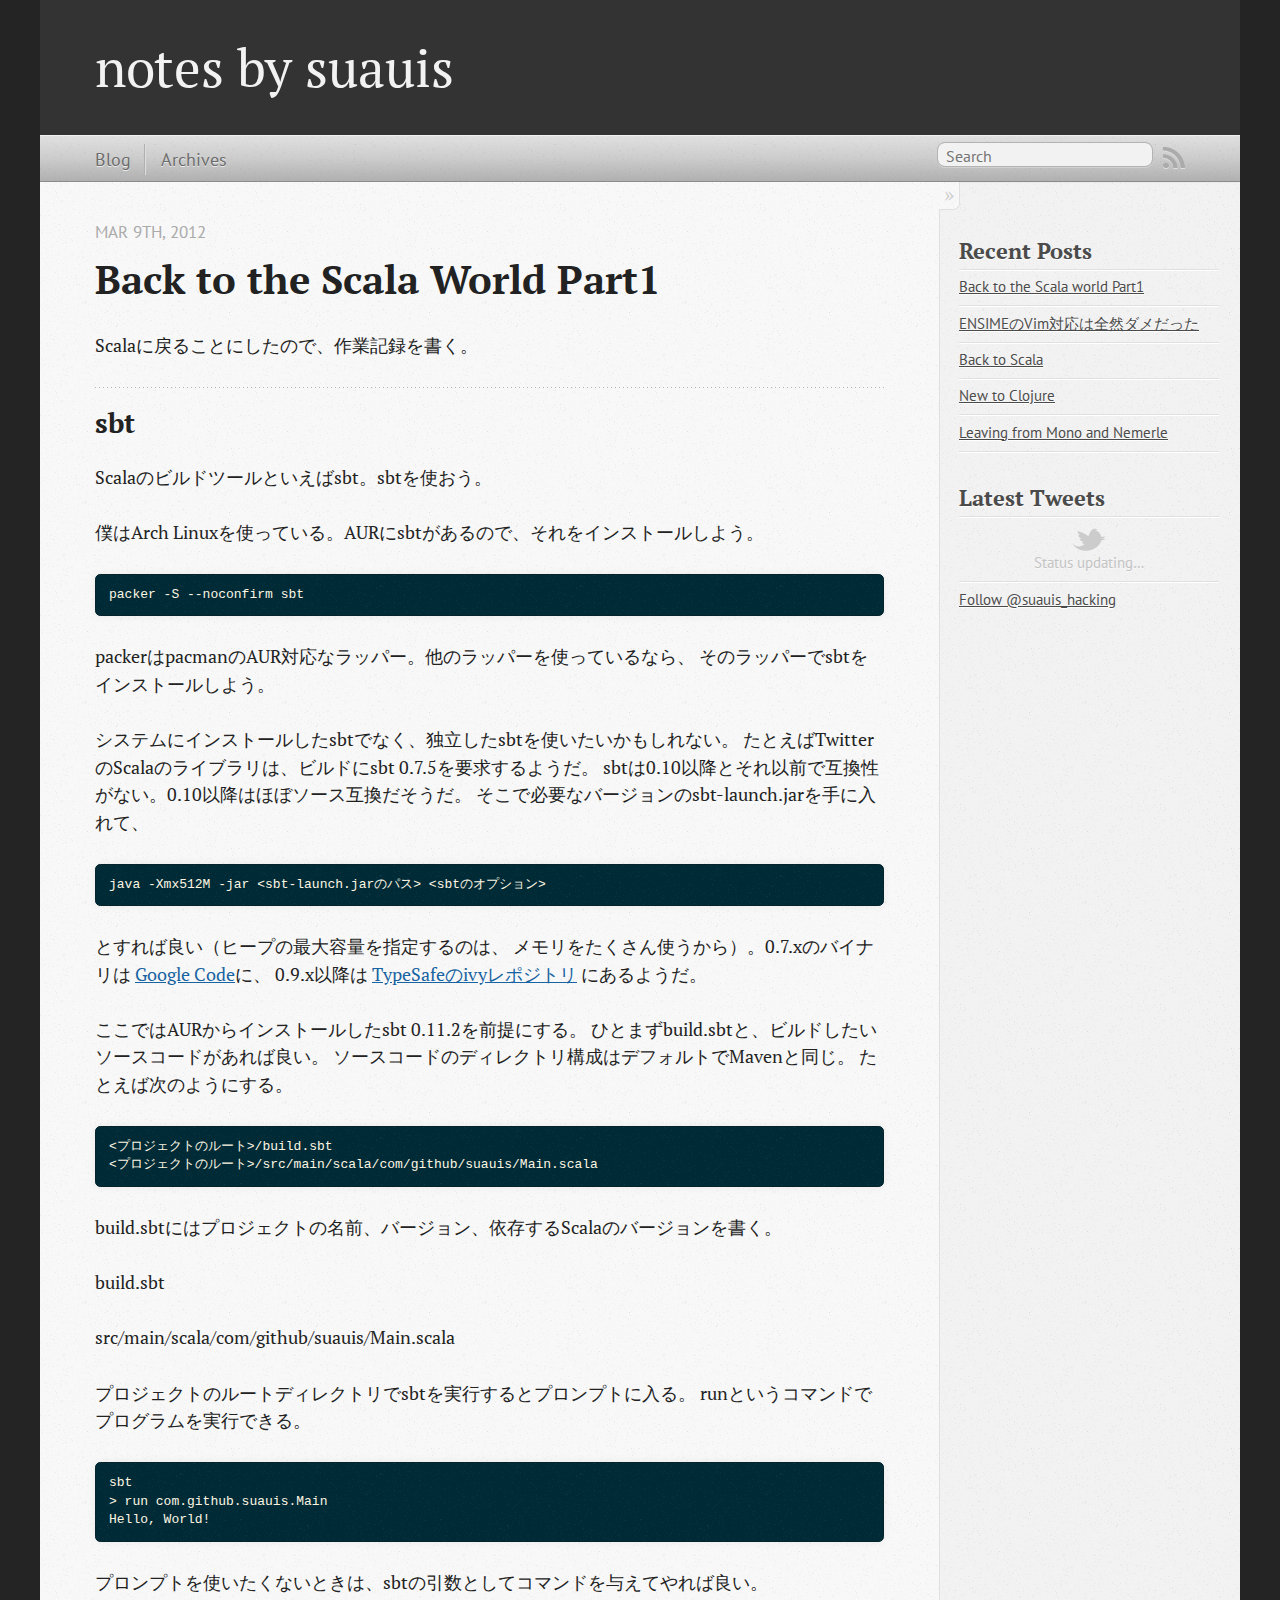
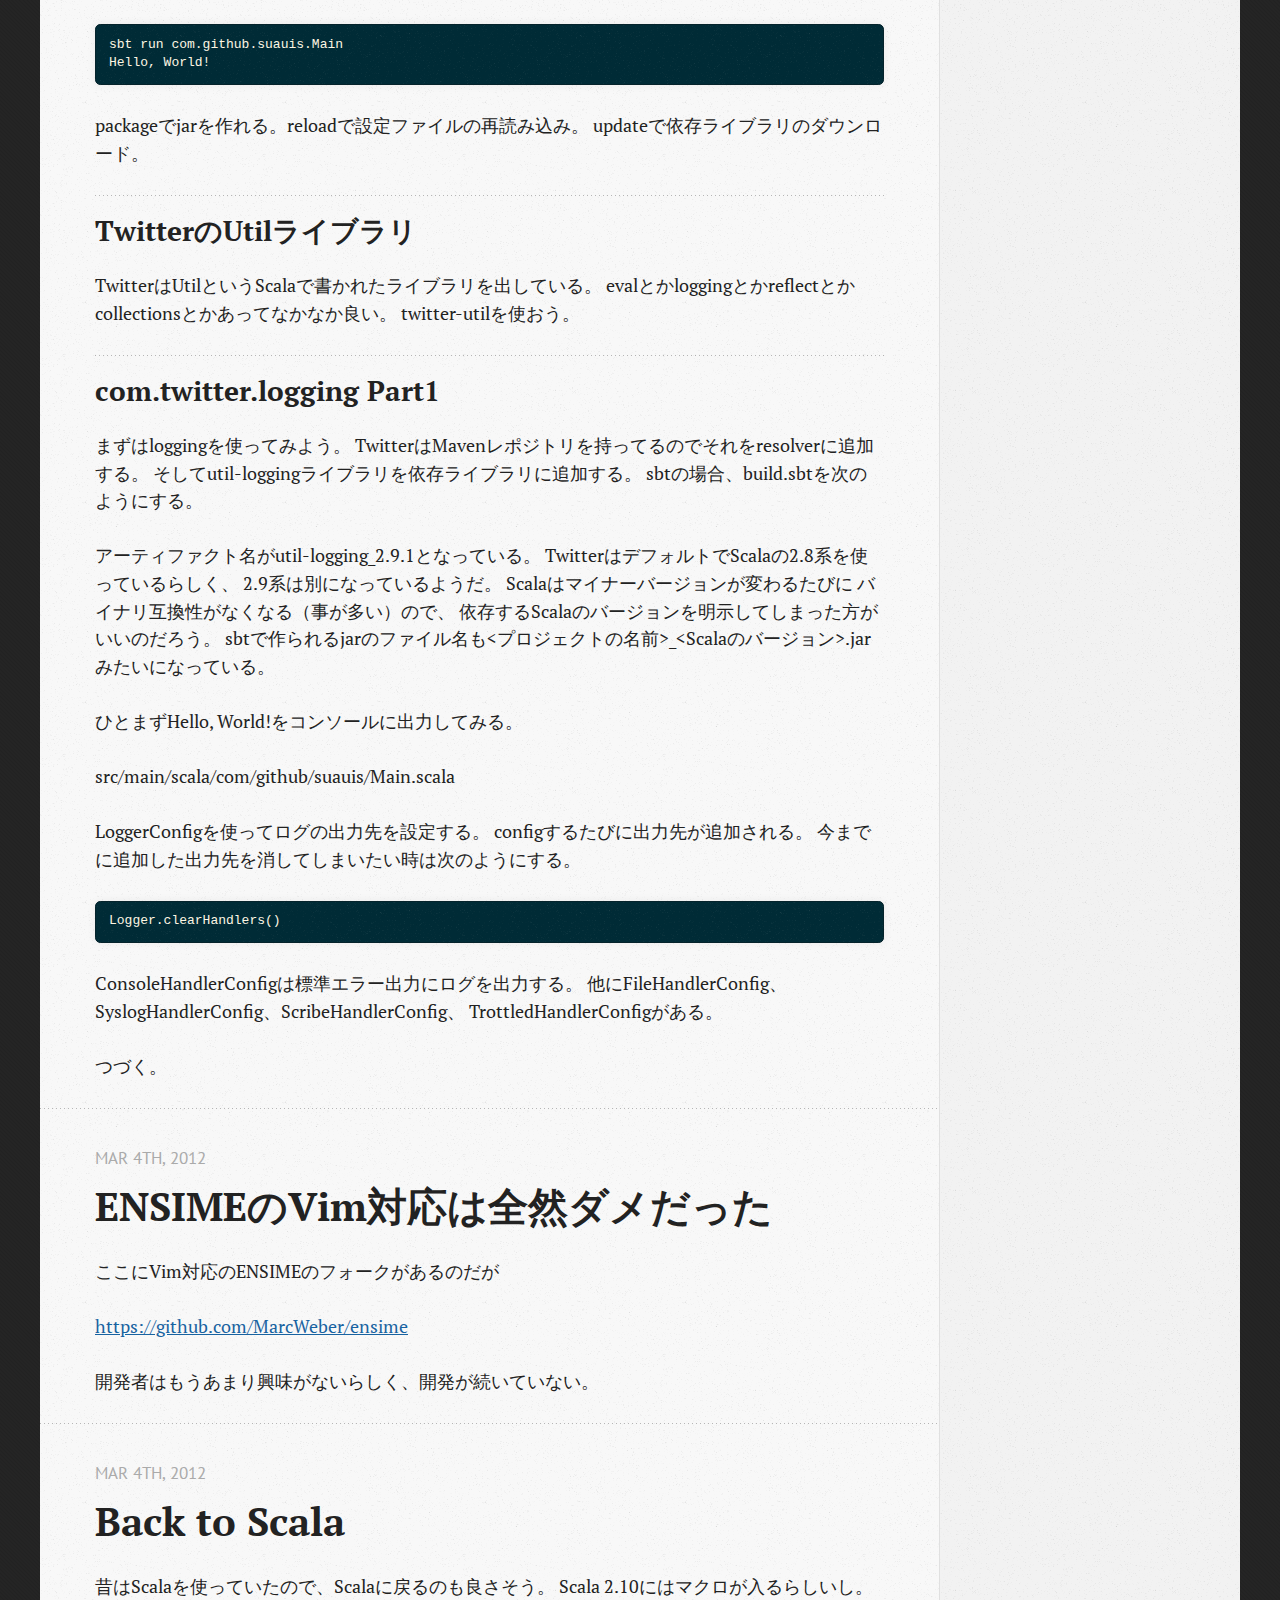
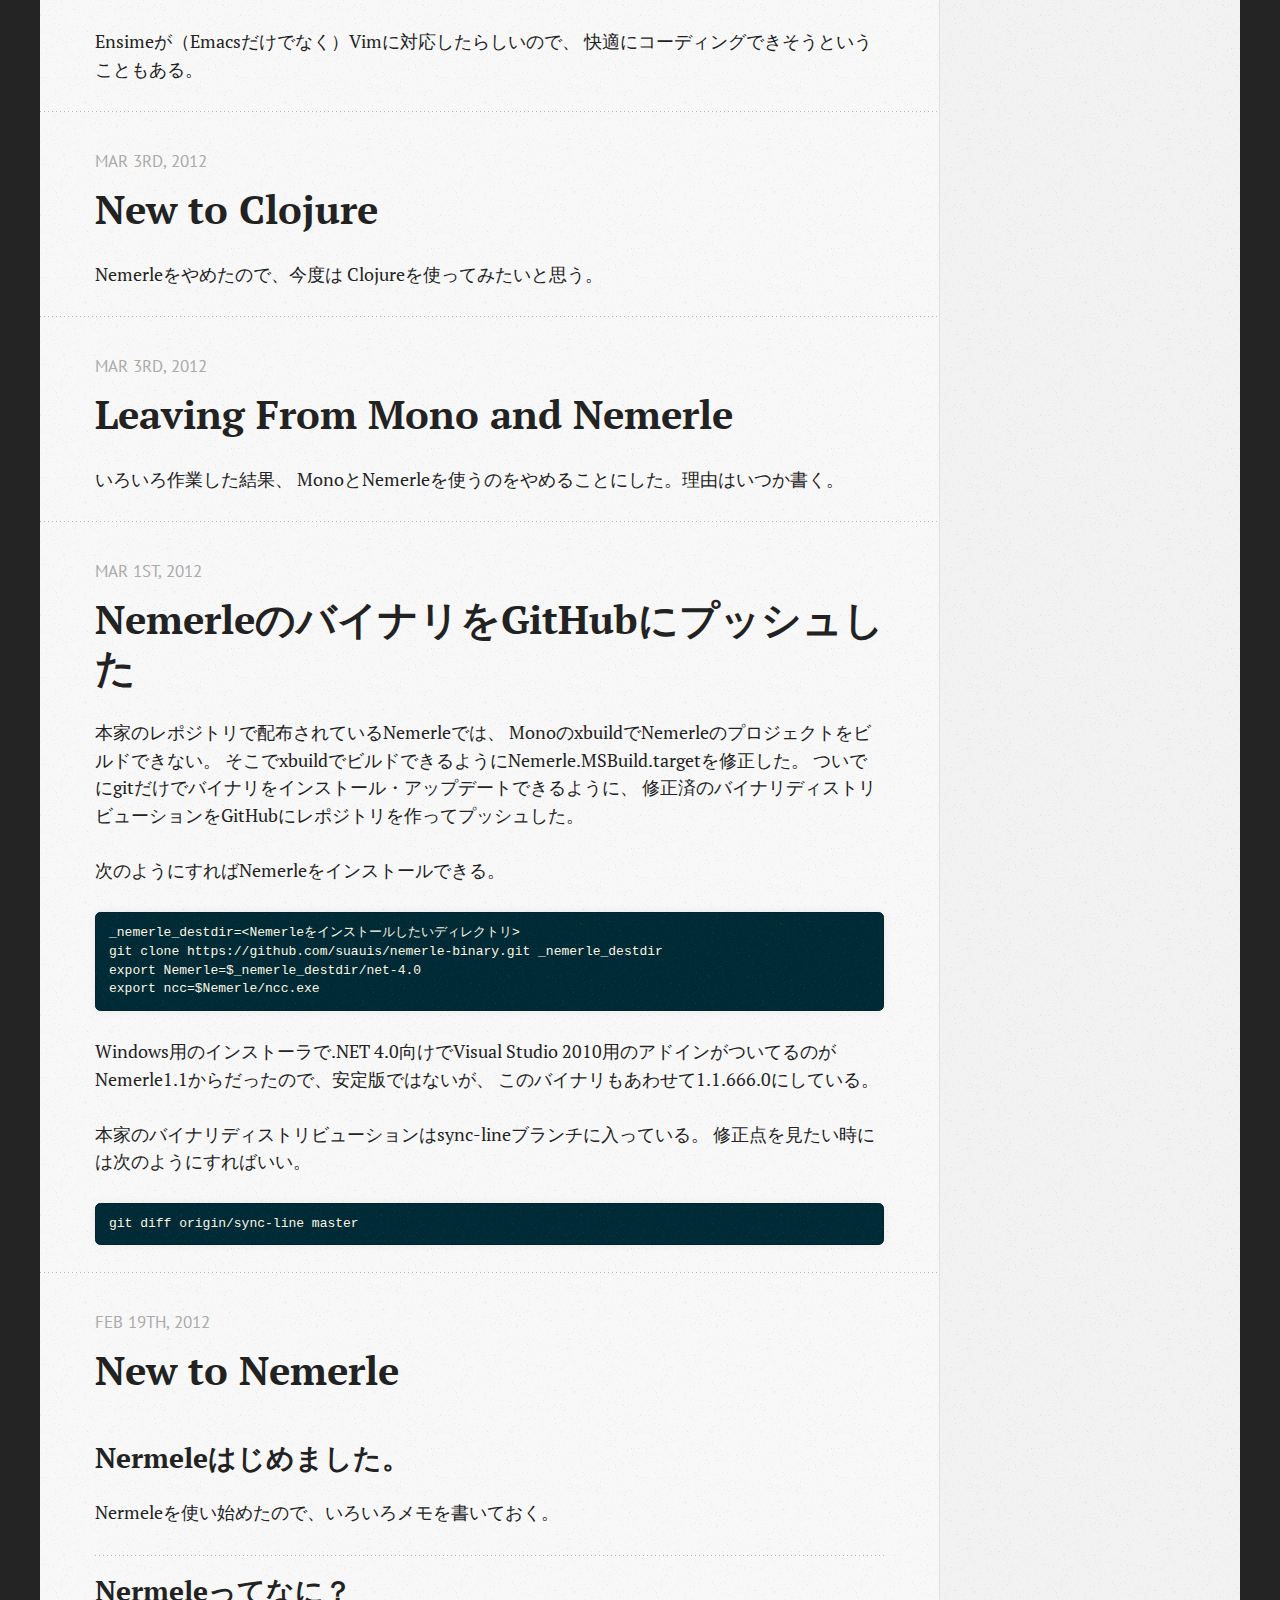
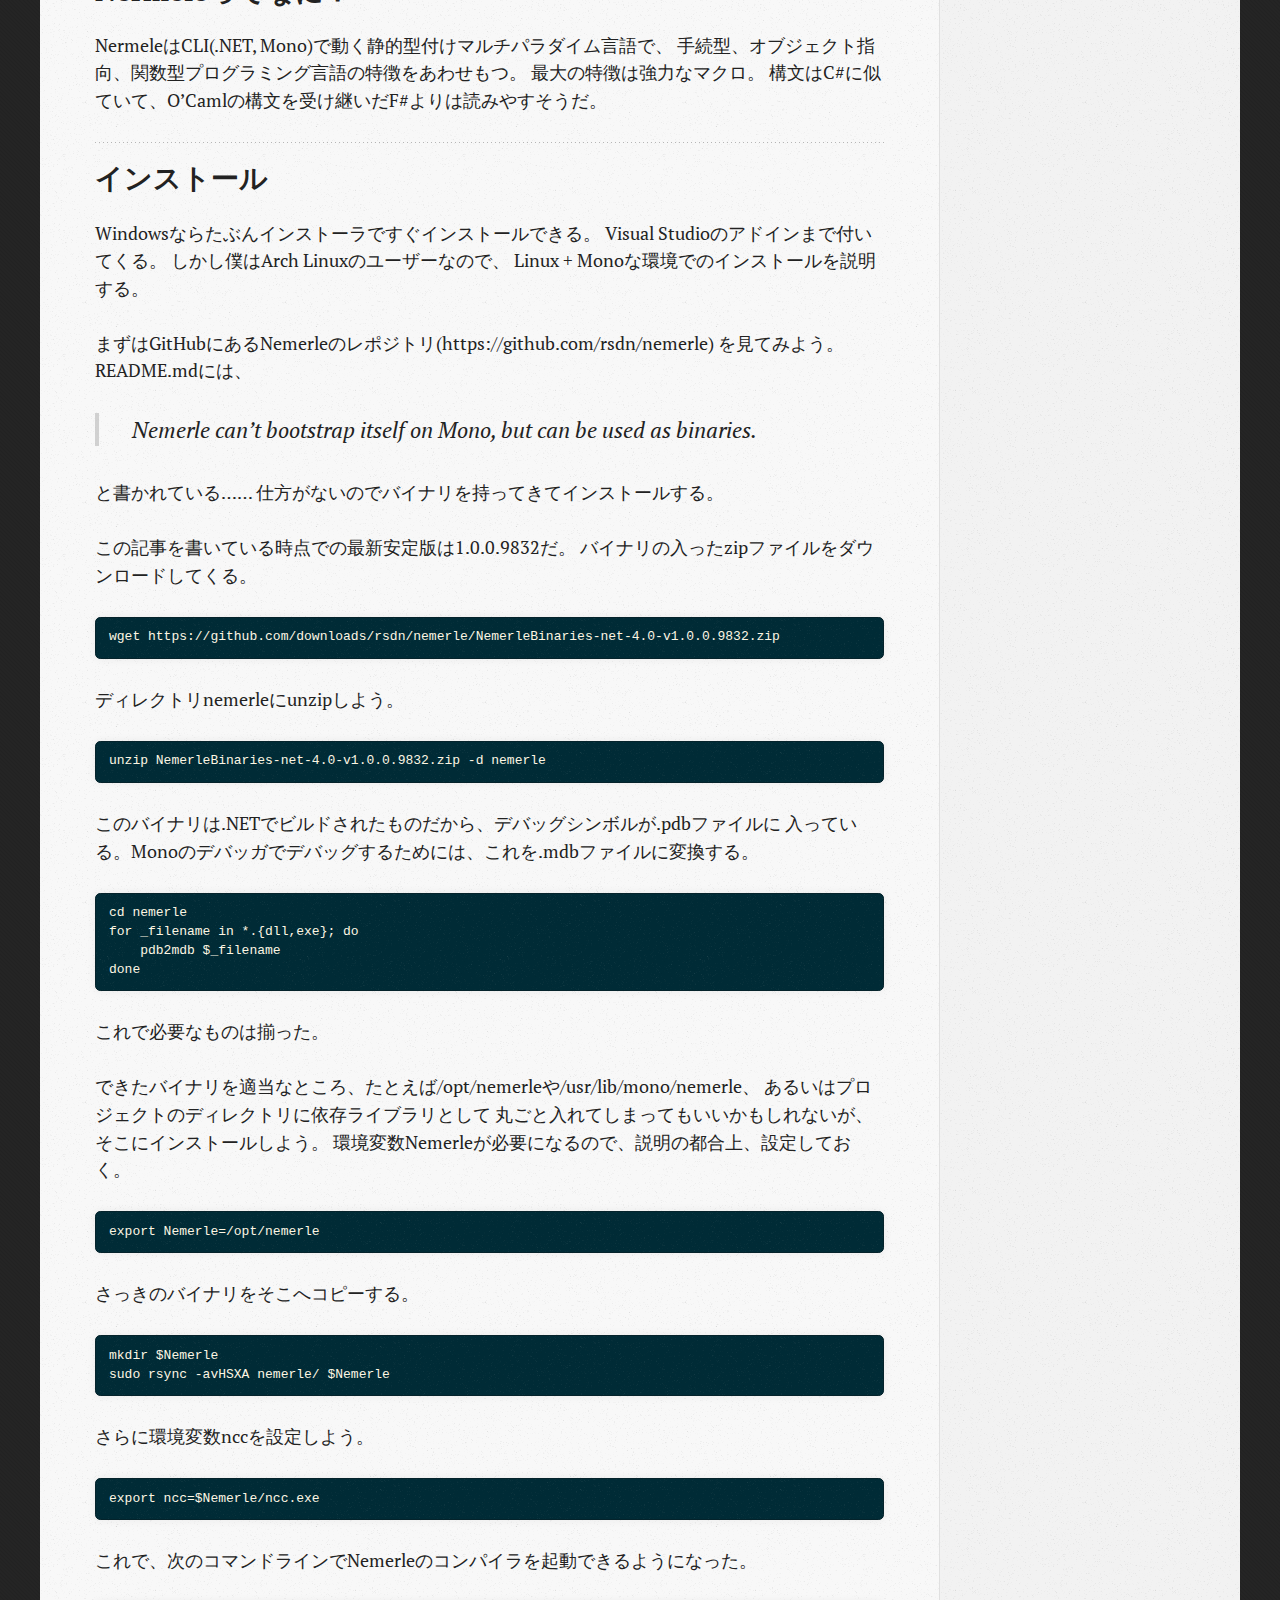
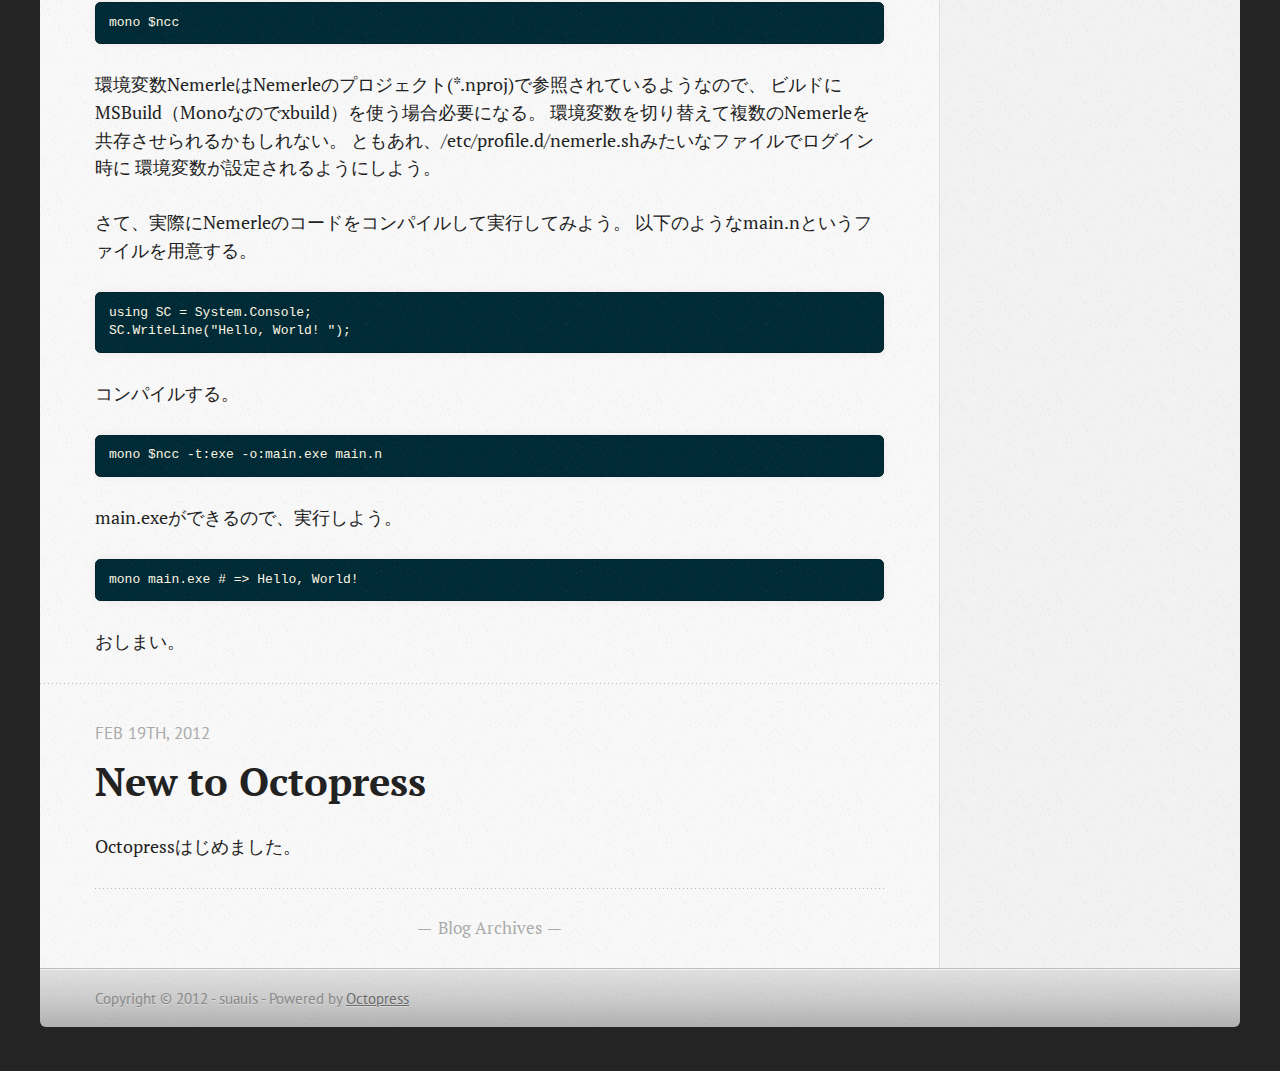
<file: index.html>
<!DOCTYPE html>
<!--[if IEMobile 7 ]><html class="no-js iem7"><![endif]-->
<!--[if lt IE 9]><html class="no-js lte-ie8"><![endif]-->
<!--[if (gt IE 8)|(gt IEMobile 7)|!(IEMobile)|!(IE)]><!--><html class="no-js" lang="en"><!--<![endif]-->
<head>
  <meta charset="utf-8">
  <title>notes by suauis</title>
  <meta name="author" content="suauis">

  
  <meta name="description" content="Scalaに戻ることにしたので、作業記録を書く。 sbt Scalaのビルドツールといえばsbt。sbtを使おう。 僕はArch Linuxを使っている。AURにsbtがあるので、それをインストールしよう。 packer -S --noconfirm sbt &hellip;">
  

  <!-- http://t.co/dKP3o1e -->
  <meta name="HandheldFriendly" content="True">
  <meta name="MobileOptimized" content="320">
  <meta name="viewport" content="width=device-width, initial-scale=1">

  
  <link rel="canonical" href="http://suauis.github.com">
  <link href="/favicon.png" rel="icon">
  <link href="/stylesheets/screen.css" media="screen, projection" rel="stylesheet" type="text/css">
  <script src="/javascripts/modernizr-2.0.js"></script>
  <script src="/javascripts/ender.js"></script>
  <script src="/javascripts/octopress.js" type="text/javascript"></script>
  <link href="/atom.xml" rel="alternate" title="notes by suauis" type="application/atom+xml">
  <!--Fonts from Google"s Web font directory at http://google.com/webfonts -->
<link href="http://fonts.googleapis.com/css?family=PT+Serif:regular,italic,bold,bolditalic" rel="stylesheet" type="text/css">
<link href="http://fonts.googleapis.com/css?family=PT+Sans:regular,italic,bold,bolditalic" rel="stylesheet" type="text/css">

  

</head>

<body   >
  <header role="banner"><hgroup>
  <h1><a href="/">notes by suauis</a></h1>
  
</hgroup>

</header>
  <nav role="navigation"><ul class="subscription" data-subscription="rss">
  <li><a href="/atom.xml" rel="subscribe-rss" title="subscribe via RSS">RSS</a></li>
  
</ul>
  
<form action="http://google.com/search" method="get">
  <fieldset role="search">
    <input type="hidden" name="q" value="site:suauis.github.com" />
    <input class="search" type="text" name="q" results="0" placeholder="Search"/>
  </fieldset>
</form>
  
<ul class="main-navigation">
  <li><a href="/">Blog</a></li>
  <li><a href="/blog/archives">Archives</a></li>
</ul>

</nav>
  <div id="main">
    <div id="content">
      <div class="blog-index">
  
  
  
    <article>
      
  <header>
    
      <h1 class="entry-title"><a href="/blog/2012/03/09/back-to-the-scala-world-part1/">Back to the Scala World Part1</a></h1>
    
    
      <p class="meta">
        








  


<time datetime="2012-03-09T00:57:00+09:00" pubdate data-updated="true">Mar 9<span>th</span>, 2012</time>
        
      </p>
    
  </header>


  <div class="entry-content"><p>Scalaに戻ることにしたので、作業記録を書く。</p>

<h2>sbt</h2>

<p>Scalaのビルドツールといえばsbt。sbtを使おう。</p>

<p>僕はArch Linuxを使っている。AURにsbtがあるので、それをインストールしよう。</p>

<pre><code>packer -S --noconfirm sbt
</code></pre>

<p>packerはpacmanのAUR対応なラッパー。他のラッパーを使っているなら、
そのラッパーでsbtをインストールしよう。</p>

<p>システムにインストールしたsbtでなく、独立したsbtを使いたいかもしれない。
たとえばTwitterのScalaのライブラリは、ビルドにsbt 0.7.5を要求するようだ。
sbtは0.10以降とそれ以前で互換性がない。0.10以降はほぼソース互換だそうだ。
そこで必要なバージョンのsbt-launch.jarを手に入れて、</p>

<pre><code>java -Xmx512M -jar &lt;sbt-launch.jarのパス&gt; &lt;sbtのオプション&gt;
</code></pre>

<p>とすれば良い（ヒープの最大容量を指定するのは、
メモリをたくさん使うから）。0.7.xのバイナリは
<a href="http://code.google.com/p/simple-build-tool/downloads/list">Google Code</a>に、
0.9.x以降は
<a href="http://typesafe.artifactoryonline.com/typesafe/ivy-releases/org.scala-tools.sbt/sbt-launch/">TypeSafeのivyレポジトリ</a>
にあるようだ。</p>

<p>ここではAURからインストールしたsbt 0.11.2を前提にする。
ひとまずbuild.sbtと、ビルドしたいソースコードがあれば良い。
ソースコードのディレクトリ構成はデフォルトでMavenと同じ。
たとえば次のようにする。</p>

<pre><code>&lt;プロジェクトのルート&gt;/build.sbt
&lt;プロジェクトのルート&gt;/src/main/scala/com/github/suauis/Main.scala
</code></pre>

<p>build.sbtにはプロジェクトの名前、バージョン、依存するScalaのバージョンを書く。</p>

<p>build.sbt</p>

<div><script src='https://gist.github.com/2002017.js?file=build.sbt'></script>
<noscript><pre><code>name := &quot;suauis-example&quot;

version := &quot;1.0&quot;

scalaVersion := &quot;2.9.1&quot;

</code></pre></noscript></div>


<p>src/main/scala/com/github/suauis/Main.scala</p>

<div><script src='https://gist.github.com/2002017.js?file=Main.scala'></script>
<noscript><pre><code>package com.github.suauis

object Main {
  def main(args: Array[String]): Unit = {
    println(&quot;Hello, World!&quot;)
  }
}
</code></pre></noscript></div>


<p>プロジェクトのルートディレクトリでsbtを実行するとプロンプトに入る。
runというコマンドでプログラムを実行できる。</p>

<pre><code>sbt
&gt; run com.github.suauis.Main
Hello, World!
</code></pre>

<p>プロンプトを使いたくないときは、sbtの引数としてコマンドを与えてやれば良い。</p>

<pre><code>sbt run com.github.suauis.Main
Hello, World!
</code></pre>

<p>packageでjarを作れる。reloadで設定ファイルの再読み込み。
updateで依存ライブラリのダウンロード。</p>

<h2>TwitterのUtilライブラリ</h2>

<p>TwitterはUtilというScalaで書かれたライブラリを出している。
evalとかloggingとかreflectとかcollectionsとかあってなかなか良い。
twitter-utilを使おう。</p>

<h2>com.twitter.logging Part1</h2>

<p>まずはloggingを使ってみよう。
TwitterはMavenレポジトリを持ってるのでそれをresolverに追加する。
そしてutil-loggingライブラリを依存ライブラリに追加する。
sbtの場合、build.sbtを次のようにする。</p>

<div><script src='https://gist.github.com/2002115.js?file=build.sbt'></script>
<noscript><pre><code>name := &quot;suauis-util&quot;

version := &quot;1.0&quot;

scalaVersion := &quot;2.9.1&quot;

resolvers ++= Seq(&quot;twitter&quot; at &quot;http://maven.twttr.com/&quot;)

libraryDependencies ++= {
    Seq(&quot;com.twitter&quot; % &quot;util-logging_2.9.1&quot; % &quot;2.0.0&quot;
    )
}
</code></pre></noscript></div>


<p>アーティファクト名がutil-logging_2.9.1となっている。
TwitterはデフォルトでScalaの2.8系を使っているらしく、
2.9系は別になっているようだ。
Scalaはマイナーバージョンが変わるたびに
バイナリ互換性がなくなる（事が多い）ので、
依存するScalaのバージョンを明示してしまった方がいいのだろう。
sbtで作られるjarのファイル名も&lt;プロジェクトの名前>_&lt;Scalaのバージョン>.jar
みたいになっている。</p>

<p>ひとまずHello, World!をコンソールに出力してみる。</p>

<p>src/main/scala/com/github/suauis/Main.scala</p>

<div><script src='https://gist.github.com/2002115.js?file=Main.scala'></script>
<noscript><pre><code>package com.github.suauis
import com.twitter.logging.Logger
import com.twitter.logging.config._

object Main {
  private[this] val config = new LoggerConfig{
    node = &quot;&quot;
    level = Level.INFO
    handlers = new ConsoleHandlerConfig{
    }
  }
  config()
  private[this] val log = Logger.get(getClass()) 
  def main(args: Array[String]): Unit = {
    log.info(&quot;Hello, World! &quot;)
  }

}
</code></pre></noscript></div>


<p>LoggerConfigを使ってログの出力先を設定する。
configするたびに出力先が追加される。
今までに追加した出力先を消してしまいたい時は次のようにする。</p>

<pre><code>Logger.clearHandlers()
</code></pre>

<p>ConsoleHandlerConfigは標準エラー出力にログを出力する。
他にFileHandlerConfig、SyslogHandlerConfig、ScribeHandlerConfig、
TrottledHandlerConfigがある。</p>

<p>つづく。</p>
</div>
  
  


    </article>
  
  
    <article>
      
  <header>
    
      <h1 class="entry-title"><a href="/blog/2012/03/04/vim-ensime-not-working/">ENSIMEのVim対応は全然ダメだった</a></h1>
    
    
      <p class="meta">
        








  


<time datetime="2012-03-04T01:25:00+09:00" pubdate data-updated="true">Mar 4<span>th</span>, 2012</time>
        
      </p>
    
  </header>


  <div class="entry-content"><p>ここにVim対応のENSIMEのフォークがあるのだが</p>

<p><a href="https://github.com/MarcWeber/ensime">https://github.com/MarcWeber/ensime</a></p>

<p>開発者はもうあまり興味がないらしく、開発が続いていない。</p>
</div>
  
  


    </article>
  
  
    <article>
      
  <header>
    
      <h1 class="entry-title"><a href="/blog/2012/03/04/back-to-scala/">Back to Scala</a></h1>
    
    
      <p class="meta">
        








  


<time datetime="2012-03-04T00:36:00+09:00" pubdate data-updated="true">Mar 4<span>th</span>, 2012</time>
        
      </p>
    
  </header>


  <div class="entry-content"><p>昔はScalaを使っていたので、Scalaに戻るのも良さそう。
Scala 2.10にはマクロが入るらしいし。</p>

<p>Ensimeが（Emacsだけでなく）Vimに対応したらしいので、
快適にコーディングできそうということもある。</p>
</div>
  
  


    </article>
  
  
    <article>
      
  <header>
    
      <h1 class="entry-title"><a href="/blog/2012/03/03/new-to-clojure/">New to Clojure</a></h1>
    
    
      <p class="meta">
        








  


<time datetime="2012-03-03T22:01:00+09:00" pubdate data-updated="true">Mar 3<span>rd</span>, 2012</time>
        
      </p>
    
  </header>


  <div class="entry-content"><p>Nemerleをやめたので、今度は
Clojureを使ってみたいと思う。</p>
</div>
  
  


    </article>
  
  
    <article>
      
  <header>
    
      <h1 class="entry-title"><a href="/blog/2012/03/03/leaving-from-mono-and-nemerle/">Leaving From Mono and Nemerle</a></h1>
    
    
      <p class="meta">
        








  


<time datetime="2012-03-03T21:49:00+09:00" pubdate data-updated="true">Mar 3<span>rd</span>, 2012</time>
        
      </p>
    
  </header>


  <div class="entry-content"><p>いろいろ作業した結果、
MonoとNemerleを使うのをやめることにした。理由はいつか書く。</p>
</div>
  
  


    </article>
  
  
    <article>
      
  <header>
    
      <h1 class="entry-title"><a href="/blog/2012/03/01/push-modified-nemerle-binary-distribution-to-github-repos/">NemerleのバイナリをGitHubにプッシュした</a></h1>
    
    
      <p class="meta">
        








  


<time datetime="2012-03-01T02:41:00+09:00" pubdate data-updated="true">Mar 1<span>st</span>, 2012</time>
        
      </p>
    
  </header>


  <div class="entry-content"><p>本家のレポジトリで配布されているNemerleでは、
MonoのxbuildでNemerleのプロジェクトをビルドできない。
そこでxbuildでビルドできるようにNemerle.MSBuild.targetを修正した。
ついでにgitだけでバイナリをインストール・アップデートできるように、
修正済のバイナリディストリビューションをGitHubにレポジトリを作ってプッシュした。</p>

<p>次のようにすればNemerleをインストールできる。</p>

<pre><code>_nemerle_destdir=&lt;Nemerleをインストールしたいディレクトリ&gt;
git clone https://github.com/suauis/nemerle-binary.git _nemerle_destdir
export Nemerle=$_nemerle_destdir/net-4.0
export ncc=$Nemerle/ncc.exe
</code></pre>

<p>Windows用のインストーラで.NET 4.0向けでVisual Studio
2010用のアドインがついてるのがNemerle1.1からだったので、安定版ではないが、
このバイナリもあわせて1.1.666.0にしている。</p>

<p>本家のバイナリディストリビューションはsync-lineブランチに入っている。
修正点を見たい時には次のようにすればいい。</p>

<pre><code>git diff origin/sync-line master
</code></pre>
</div>
  
  


    </article>
  
  
    <article>
      
  <header>
    
      <h1 class="entry-title"><a href="/blog/2012/02/19/new-to-nemerle/">New to Nemerle</a></h1>
    
    
      <p class="meta">
        








  


<time datetime="2012-02-19T22:19:00+09:00" pubdate data-updated="true">Feb 19<span>th</span>, 2012</time>
        
      </p>
    
  </header>


  <div class="entry-content"><h2>Nermeleはじめました。</h2>

<p>Nermeleを使い始めたので、いろいろメモを書いておく。</p>

<h2>Nermeleってなに？</h2>

<p>NermeleはCLI(.NET, Mono)で動く静的型付けマルチパラダイム言語で、
手続型、オブジェクト指向、関数型プログラミング言語の特徴をあわせもつ。
最大の特徴は強力なマクロ。
構文はC#に似ていて、O&#8217;Camlの構文を受け継いだF#よりは読みやすそうだ。</p>

<h2>インストール</h2>

<p>Windowsならたぶんインストーラですぐインストールできる。
Visual Studioのアドインまで付いてくる。
しかし僕はArch Linuxのユーザーなので、
Linux + Monoな環境でのインストールを説明する。</p>

<p>まずはGitHubにあるNemerleのレポジトリ(https://github.com/rsdn/nemerle)
を見てみよう。
README.mdには、</p>

<blockquote><p>Nemerle can&#8217;t bootstrap itself on Mono, but can be used as binaries.</p></blockquote>

<p>と書かれている……
仕方がないのでバイナリを持ってきてインストールする。</p>

<p>この記事を書いている時点での最新安定版は1.0.0.9832だ。
バイナリの入ったzipファイルをダウンロードしてくる。</p>

<pre><code>wget https://github.com/downloads/rsdn/nemerle/NemerleBinaries-net-4.0-v1.0.0.9832.zip
</code></pre>

<p>ディレクトリnemerleにunzipしよう。</p>

<pre><code>unzip NemerleBinaries-net-4.0-v1.0.0.9832.zip -d nemerle
</code></pre>

<p>このバイナリは.NETでビルドされたものだから、デバッグシンボルが.pdbファイルに
入っている。Monoのデバッガでデバッグするためには、これを.mdbファイルに変換する。</p>

<pre><code>cd nemerle
for _filename in *.{dll,exe}; do 
    pdb2mdb $_filename
done
</code></pre>

<p>これで必要なものは揃った。</p>

<p>できたバイナリを適当なところ、たとえば/opt/nemerleや/usr/lib/mono/nemerle、
あるいはプロジェクトのディレクトリに依存ライブラリとして
丸ごと入れてしまってもいいかもしれないが、
そこにインストールしよう。
環境変数Nemerleが必要になるので、説明の都合上、設定しておく。</p>

<pre><code>export Nemerle=/opt/nemerle
</code></pre>

<p>さっきのバイナリをそこへコピーする。</p>

<pre><code>mkdir $Nemerle
sudo rsync -avHSXA nemerle/ $Nemerle
</code></pre>

<p>さらに環境変数nccを設定しよう。</p>

<pre><code>export ncc=$Nemerle/ncc.exe
</code></pre>

<p>これで、次のコマンドラインでNemerleのコンパイラを起動できるようになった。</p>

<pre><code>mono $ncc
</code></pre>

<p>環境変数NemerleはNemerleのプロジェクト(*.nproj)で参照されているようなので、
ビルドにMSBuild（Monoなのでxbuild）を使う場合必要になる。
環境変数を切り替えて複数のNemerleを共存させられるかもしれない。
ともあれ、/etc/profile.d/nemerle.shみたいなファイルでログイン時に
環境変数が設定されるようにしよう。</p>

<p>さて、実際にNemerleのコードをコンパイルして実行してみよう。
以下のようなmain.nというファイルを用意する。</p>

<pre><code>using SC = System.Console; 
SC.WriteLine("Hello, World! "); 
</code></pre>

<p>コンパイルする。</p>

<pre><code>mono $ncc -t:exe -o:main.exe main.n
</code></pre>

<p>main.exeができるので、実行しよう。</p>

<pre><code>mono main.exe # =&gt; Hello, World! 
</code></pre>

<p>おしまい。</p>
</div>
  
  


    </article>
  
  
    <article>
      
  <header>
    
      <h1 class="entry-title"><a href="/blog/2012/02/19/new-to-octopress/">New to Octopress</a></h1>
    
    
      <p class="meta">
        








  


<time datetime="2012-02-19T16:52:00+09:00" pubdate data-updated="true">Feb 19<span>th</span>, 2012</time>
        
      </p>
    
  </header>


  <div class="entry-content"><p>Octopressはじめました。</p>
</div>
  
  


    </article>
  
  <div class="pagination">
    
    <a href="/blog/archives">Blog Archives</a>
    
  </div>
</div>
<aside class="sidebar">
  
    <section>
  <h1>Recent Posts</h1>
  <ul id="recent_posts">
    
      <li class="post">
        <a href="/blog/2012/03/09/back-to-the-scala-world-part1/">Back to the Scala world Part1</a>
      </li>
    
      <li class="post">
        <a href="/blog/2012/03/04/vim-ensime-not-working/">ENSIMEのVim対応は全然ダメだった</a>
      </li>
    
      <li class="post">
        <a href="/blog/2012/03/04/back-to-scala/">Back to Scala</a>
      </li>
    
      <li class="post">
        <a href="/blog/2012/03/03/new-to-clojure/">New to Clojure</a>
      </li>
    
      <li class="post">
        <a href="/blog/2012/03/03/leaving-from-mono-and-nemerle/">Leaving from Mono and Nemerle</a>
      </li>
    
  </ul>
</section>


<section>
  <h1>Latest Tweets</h1>
  <ul id="tweets">
    <li class="loading">Status updating&#8230;</li>
  </ul>
  <script type="text/javascript">
    $.domReady(function(){
      getTwitterFeed("suauis_hacking", 4, false);
    });
  </script>
  <script src="/javascripts/twitter.js" type="text/javascript"> </script>
  
    <a href="http://twitter.com/suauis_hacking" class="twitter-follow-button" data-show-count="false">Follow @suauis_hacking</a>
  
</section>





  
</aside>

    </div>
  </div>
  <footer role="contentinfo"><p>
  Copyright &copy; 2012 - suauis -
  <span class="credit">Powered by <a href="http://octopress.org">Octopress</a></span>
</p>

</footer>
  







  <script type="text/javascript">
    (function(){
      var twitterWidgets = document.createElement('script');
      twitterWidgets.type = 'text/javascript';
      twitterWidgets.async = true;
      twitterWidgets.src = 'http://platform.twitter.com/widgets.js';
      document.getElementsByTagName('head')[0].appendChild(twitterWidgets);
    })();
  </script>





</body>
</html>
</file>
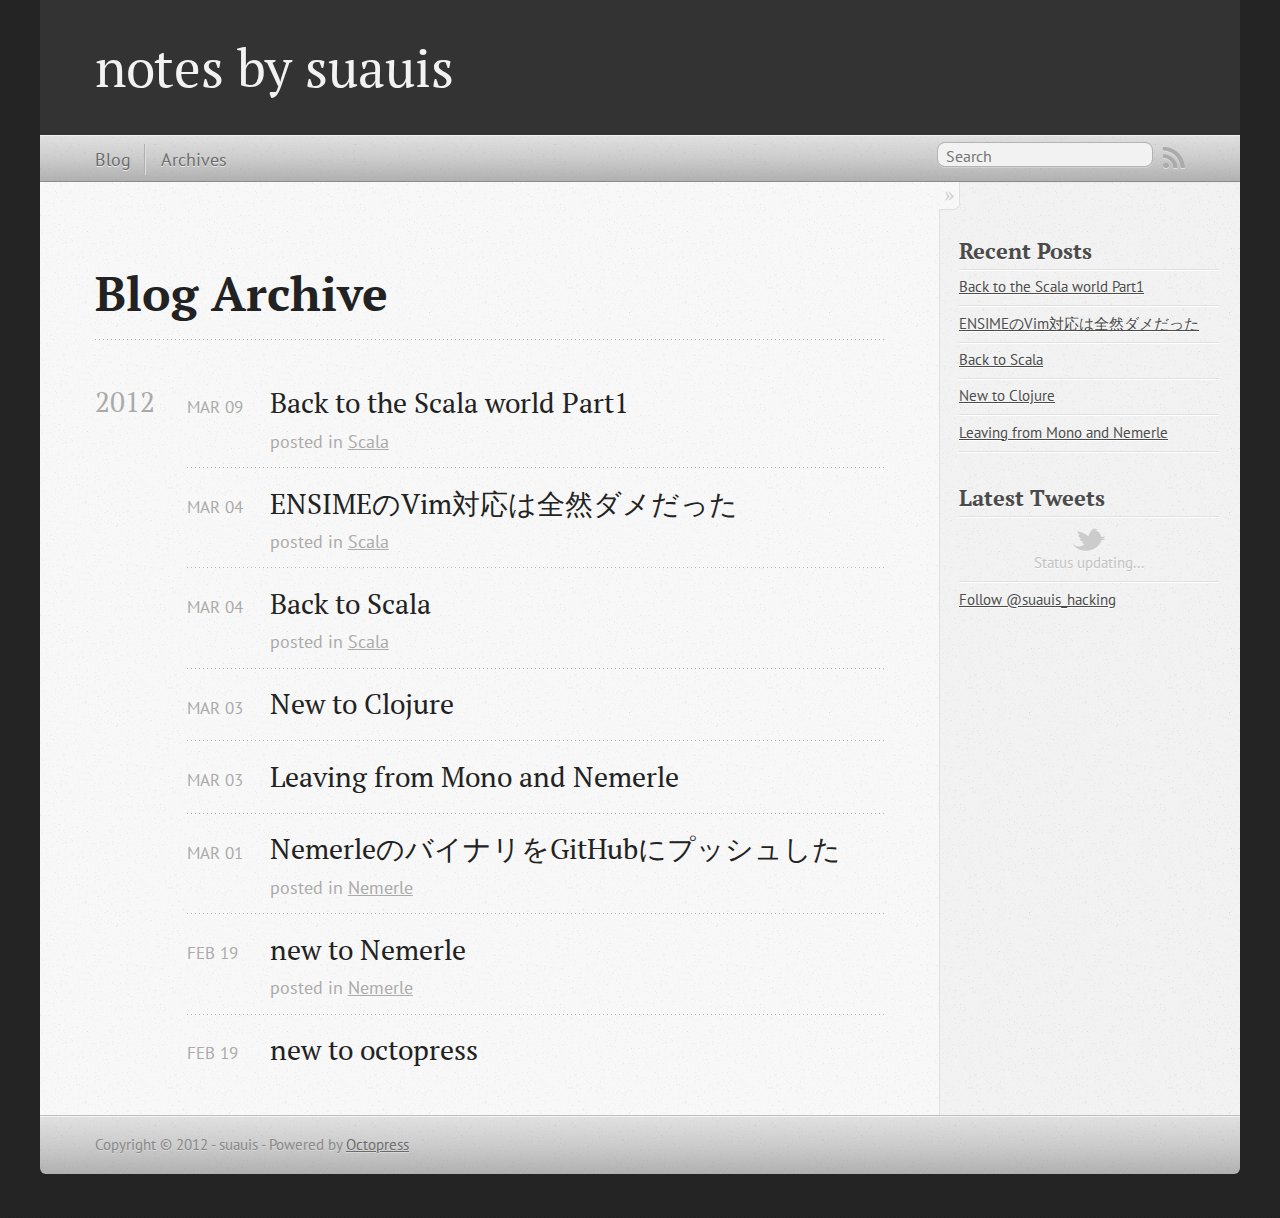
<file: blog/archives/index.html>
<!DOCTYPE html>
<!--[if IEMobile 7 ]><html class="no-js iem7"><![endif]-->
<!--[if lt IE 9]><html class="no-js lte-ie8"><![endif]-->
<!--[if (gt IE 8)|(gt IEMobile 7)|!(IEMobile)|!(IE)]><!--><html class="no-js" lang="en"><!--<![endif]-->
<head>
  <meta charset="utf-8">
  <title>Blog Archive - notes by suauis</title>
  <meta name="author" content="suauis">

  
  <meta name="description" content="Blog Archive 2012 Back to the Scala world Part1
Mar 09 2012 posted in Scala ENSIMEのVim対応は全然ダメだった
Mar 04 2012 posted in Scala Back to Scala
Mar 04 &hellip;">
  

  <!-- http://t.co/dKP3o1e -->
  <meta name="HandheldFriendly" content="True">
  <meta name="MobileOptimized" content="320">
  <meta name="viewport" content="width=device-width, initial-scale=1">

  
  <link rel="canonical" href="http://suauis.github.com/blog/archives">
  <link href="/favicon.png" rel="icon">
  <link href="/stylesheets/screen.css" media="screen, projection" rel="stylesheet" type="text/css">
  <script src="/javascripts/modernizr-2.0.js"></script>
  <script src="/javascripts/ender.js"></script>
  <script src="/javascripts/octopress.js" type="text/javascript"></script>
  <link href="/atom.xml" rel="alternate" title="notes by suauis" type="application/atom+xml">
  <!--Fonts from Google"s Web font directory at http://google.com/webfonts -->
<link href="http://fonts.googleapis.com/css?family=PT+Serif:regular,italic,bold,bolditalic" rel="stylesheet" type="text/css">
<link href="http://fonts.googleapis.com/css?family=PT+Sans:regular,italic,bold,bolditalic" rel="stylesheet" type="text/css">

  

</head>

<body   >
  <header role="banner"><hgroup>
  <h1><a href="/">notes by suauis</a></h1>
  
</hgroup>

</header>
  <nav role="navigation"><ul class="subscription" data-subscription="rss">
  <li><a href="/atom.xml" rel="subscribe-rss" title="subscribe via RSS">RSS</a></li>
  
</ul>
  
<form action="http://google.com/search" method="get">
  <fieldset role="search">
    <input type="hidden" name="q" value="site:suauis.github.com" />
    <input class="search" type="text" name="q" results="0" placeholder="Search"/>
  </fieldset>
</form>
  
<ul class="main-navigation">
  <li><a href="/">Blog</a></li>
  <li><a href="/blog/archives">Archives</a></li>
</ul>

</nav>
  <div id="main">
    <div id="content">
      <div>
<article role="article">
  
  <header>
    <h1 class="entry-title">Blog Archive</h1>
    
  </header>
  
  <div id="blog-archives">



  
  <h2>2012</h2>

<article>
  
<h1><a href="/blog/2012/03/09/back-to-the-scala-world-part1/">Back to the Scala world Part1</a></h1>
<time datetime="2012-03-09T00:57:00+09:00" pubdate><span class='month'>Mar</span> <span class='day'>09</span> <span class='year'>2012</span></time>

<footer>
  <span class="categories">posted in <a class='category' href='/blog/categories/scala/'>Scala</a></span>
</footer>


</article>



<article>
  
<h1><a href="/blog/2012/03/04/vim-ensime-not-working/">ENSIMEのVim対応は全然ダメだった</a></h1>
<time datetime="2012-03-04T01:25:00+09:00" pubdate><span class='month'>Mar</span> <span class='day'>04</span> <span class='year'>2012</span></time>

<footer>
  <span class="categories">posted in <a class='category' href='/blog/categories/scala/'>Scala</a></span>
</footer>


</article>



<article>
  
<h1><a href="/blog/2012/03/04/back-to-scala/">Back to Scala</a></h1>
<time datetime="2012-03-04T00:36:00+09:00" pubdate><span class='month'>Mar</span> <span class='day'>04</span> <span class='year'>2012</span></time>

<footer>
  <span class="categories">posted in <a class='category' href='/blog/categories/scala/'>Scala</a></span>
</footer>


</article>



<article>
  
<h1><a href="/blog/2012/03/03/new-to-clojure/">New to Clojure</a></h1>
<time datetime="2012-03-03T22:01:00+09:00" pubdate><span class='month'>Mar</span> <span class='day'>03</span> <span class='year'>2012</span></time>


</article>



<article>
  
<h1><a href="/blog/2012/03/03/leaving-from-mono-and-nemerle/">Leaving from Mono and Nemerle</a></h1>
<time datetime="2012-03-03T21:49:00+09:00" pubdate><span class='month'>Mar</span> <span class='day'>03</span> <span class='year'>2012</span></time>


</article>



<article>
  
<h1><a href="/blog/2012/03/01/push-modified-nemerle-binary-distribution-to-github-repos/">NemerleのバイナリをGitHubにプッシュした</a></h1>
<time datetime="2012-03-01T02:41:00+09:00" pubdate><span class='month'>Mar</span> <span class='day'>01</span> <span class='year'>2012</span></time>

<footer>
  <span class="categories">posted in <a class='category' href='/blog/categories/nemerle/'>Nemerle</a></span>
</footer>


</article>



<article>
  
<h1><a href="/blog/2012/02/19/new-to-nemerle/">new to Nemerle</a></h1>
<time datetime="2012-02-19T22:19:00+09:00" pubdate><span class='month'>Feb</span> <span class='day'>19</span> <span class='year'>2012</span></time>

<footer>
  <span class="categories">posted in <a class='category' href='/blog/categories/nemerle/'>Nemerle</a></span>
</footer>


</article>



<article>
  
<h1><a href="/blog/2012/02/19/new-to-octopress/">new to octopress</a></h1>
<time datetime="2012-02-19T16:52:00+09:00" pubdate><span class='month'>Feb</span> <span class='day'>19</span> <span class='year'>2012</span></time>


</article>

</div>

  
</article>

</div>

<aside class="sidebar">
  
    <section>
  <h1>Recent Posts</h1>
  <ul id="recent_posts">
    
      <li class="post">
        <a href="/blog/2012/03/09/back-to-the-scala-world-part1/">Back to the Scala world Part1</a>
      </li>
    
      <li class="post">
        <a href="/blog/2012/03/04/vim-ensime-not-working/">ENSIMEのVim対応は全然ダメだった</a>
      </li>
    
      <li class="post">
        <a href="/blog/2012/03/04/back-to-scala/">Back to Scala</a>
      </li>
    
      <li class="post">
        <a href="/blog/2012/03/03/new-to-clojure/">New to Clojure</a>
      </li>
    
      <li class="post">
        <a href="/blog/2012/03/03/leaving-from-mono-and-nemerle/">Leaving from Mono and Nemerle</a>
      </li>
    
  </ul>
</section>


<section>
  <h1>Latest Tweets</h1>
  <ul id="tweets">
    <li class="loading">Status updating...</li>
  </ul>
  <script type="text/javascript">
    $.domReady(function(){
      getTwitterFeed("suauis_hacking", 4, false);
    });
  </script>
  <script src="/javascripts/twitter.js" type="text/javascript"> </script>
  
    <a href="http://twitter.com/suauis_hacking" class="twitter-follow-button" data-show-count="false">Follow @suauis_hacking</a>
  
</section>





  
</aside>


    </div>
  </div>
  <footer role="contentinfo"><p>
  Copyright &copy; 2012 - suauis -
  <span class="credit">Powered by <a href="http://octopress.org">Octopress</a></span>
</p>

</footer>
  







  <script type="text/javascript">
    (function(){
      var twitterWidgets = document.createElement('script');
      twitterWidgets.type = 'text/javascript';
      twitterWidgets.async = true;
      twitterWidgets.src = 'http://platform.twitter.com/widgets.js';
      document.getElementsByTagName('head')[0].appendChild(twitterWidgets);
    })();
  </script>





</body>
</html>
</file>
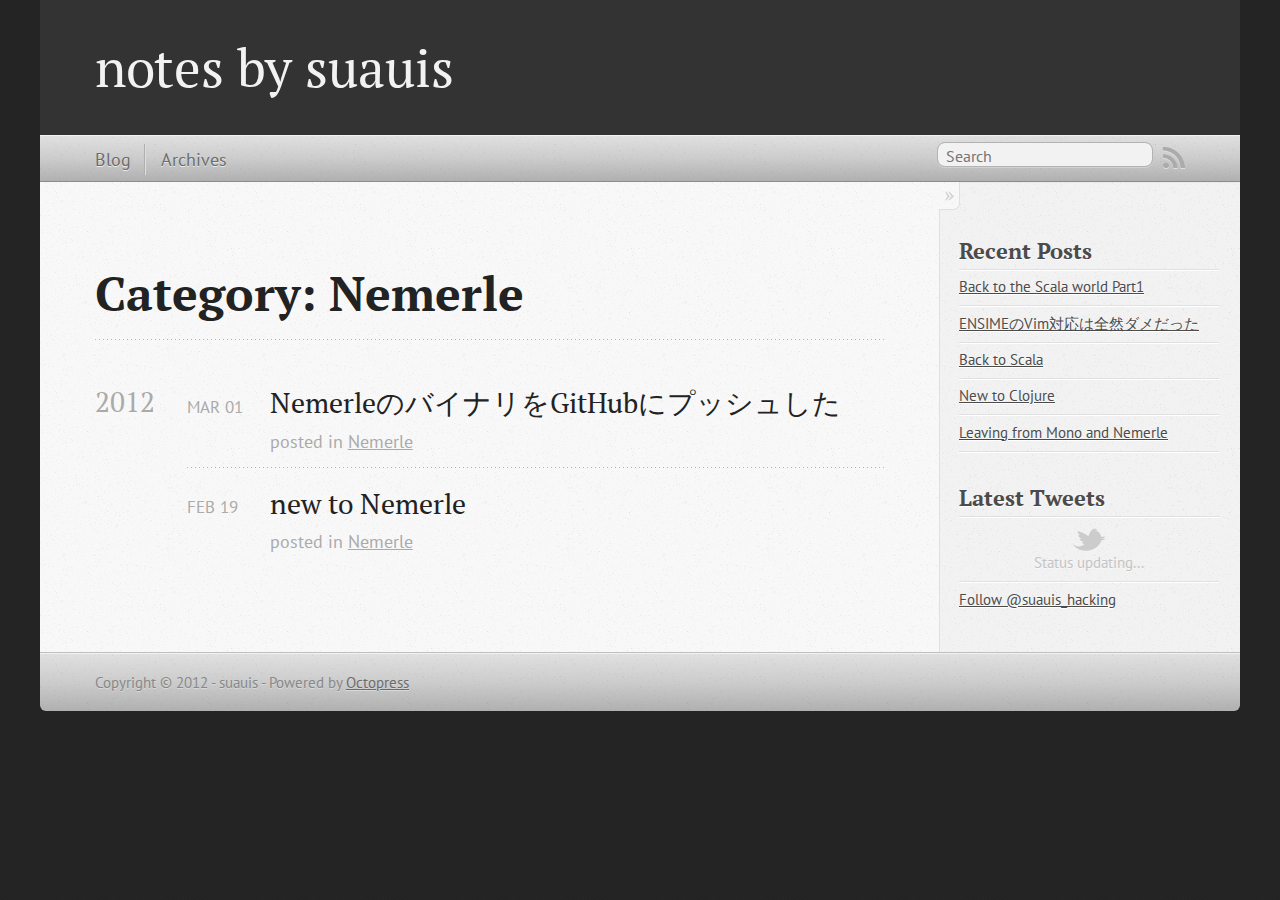
<file: blog/categories/nemerle/index.html>
<!DOCTYPE html>
<!--[if IEMobile 7 ]><html class="no-js iem7"><![endif]-->
<!--[if lt IE 9]><html class="no-js lte-ie8"><![endif]-->
<!--[if (gt IE 8)|(gt IEMobile 7)|!(IEMobile)|!(IE)]><!--><html class="no-js" lang="en"><!--<![endif]-->
<head>
  <meta charset="utf-8">
  <title>Category: Nemerle - notes by suauis</title>
  <meta name="author" content="suauis">

  
  <meta name="description" content="Category: Nemerle">
  

  <!-- http://t.co/dKP3o1e -->
  <meta name="HandheldFriendly" content="True">
  <meta name="MobileOptimized" content="320">
  <meta name="viewport" content="width=device-width, initial-scale=1">

  
  <link rel="canonical" href="http://suauis.github.comblog/categories/nemerle">
  <link href="/favicon.png" rel="icon">
  <link href="/stylesheets/screen.css" media="screen, projection" rel="stylesheet" type="text/css">
  <script src="/javascripts/modernizr-2.0.js"></script>
  <script src="/javascripts/ender.js"></script>
  <script src="/javascripts/octopress.js" type="text/javascript"></script>
  <link href="/atom.xml" rel="alternate" title="notes by suauis" type="application/atom+xml">
  <!--Fonts from Google"s Web font directory at http://google.com/webfonts -->
<link href="http://fonts.googleapis.com/css?family=PT+Serif:regular,italic,bold,bolditalic" rel="stylesheet" type="text/css">
<link href="http://fonts.googleapis.com/css?family=PT+Sans:regular,italic,bold,bolditalic" rel="stylesheet" type="text/css">

  

</head>

<body   >
  <header role="banner"><hgroup>
  <h1><a href="/">notes by suauis</a></h1>
  
</hgroup>

</header>
  <nav role="navigation"><ul class="subscription" data-subscription="rss">
  <li><a href="/atom.xml" rel="subscribe-rss" title="subscribe via RSS">RSS</a></li>
  
</ul>
  
<form action="http://google.com/search" method="get">
  <fieldset role="search">
    <input type="hidden" name="q" value="site:suauis.github.com" />
    <input class="search" type="text" name="q" results="0" placeholder="Search"/>
  </fieldset>
</form>
  
<ul class="main-navigation">
  <li><a href="/">Blog</a></li>
  <li><a href="/blog/archives">Archives</a></li>
</ul>

</nav>
  <div id="main">
    <div id="content">
      <div>
<article role="article">
  
  <header>
    <h1 class="entry-title">Category: Nemerle</h1>
    
  </header>
  
  <div id="blog-archives" class="category">



  
  <h2>2012</h2>

<article>
  
<h1><a href="/blog/2012/03/01/push-modified-nemerle-binary-distribution-to-github-repos/">NemerleのバイナリをGitHubにプッシュした</a></h1>
<time datetime="2012-03-01T02:41:00+09:00" pubdate><span class='month'>Mar</span> <span class='day'>01</span> <span class='year'>2012</span></time>

<footer>
  <span class="categories">posted in <a class='category' href='/blog/categories/nemerle/'>Nemerle</a></span>
</footer>


</article>



<article>
  
<h1><a href="/blog/2012/02/19/new-to-nemerle/">new to Nemerle</a></h1>
<time datetime="2012-02-19T22:19:00+09:00" pubdate><span class='month'>Feb</span> <span class='day'>19</span> <span class='year'>2012</span></time>

<footer>
  <span class="categories">posted in <a class='category' href='/blog/categories/nemerle/'>Nemerle</a></span>
</footer>


</article>

</div>

  
</article>

</div>

<aside class="sidebar">
  
    <section>
  <h1>Recent Posts</h1>
  <ul id="recent_posts">
    
      <li class="post">
        <a href="/blog/2012/03/09/back-to-the-scala-world-part1/">Back to the Scala world Part1</a>
      </li>
    
      <li class="post">
        <a href="/blog/2012/03/04/vim-ensime-not-working/">ENSIMEのVim対応は全然ダメだった</a>
      </li>
    
      <li class="post">
        <a href="/blog/2012/03/04/back-to-scala/">Back to Scala</a>
      </li>
    
      <li class="post">
        <a href="/blog/2012/03/03/new-to-clojure/">New to Clojure</a>
      </li>
    
      <li class="post">
        <a href="/blog/2012/03/03/leaving-from-mono-and-nemerle/">Leaving from Mono and Nemerle</a>
      </li>
    
  </ul>
</section>


<section>
  <h1>Latest Tweets</h1>
  <ul id="tweets">
    <li class="loading">Status updating...</li>
  </ul>
  <script type="text/javascript">
    $.domReady(function(){
      getTwitterFeed("suauis_hacking", 4, false);
    });
  </script>
  <script src="/javascripts/twitter.js" type="text/javascript"> </script>
  
    <a href="http://twitter.com/suauis_hacking" class="twitter-follow-button" data-show-count="false">Follow @suauis_hacking</a>
  
</section>





  
</aside>


    </div>
  </div>
  <footer role="contentinfo"><p>
  Copyright &copy; 2012 - suauis -
  <span class="credit">Powered by <a href="http://octopress.org">Octopress</a></span>
</p>

</footer>
  







  <script type="text/javascript">
    (function(){
      var twitterWidgets = document.createElement('script');
      twitterWidgets.type = 'text/javascript';
      twitterWidgets.async = true;
      twitterWidgets.src = 'http://platform.twitter.com/widgets.js';
      document.getElementsByTagName('head')[0].appendChild(twitterWidgets);
    })();
  </script>





</body>
</html>
</file>
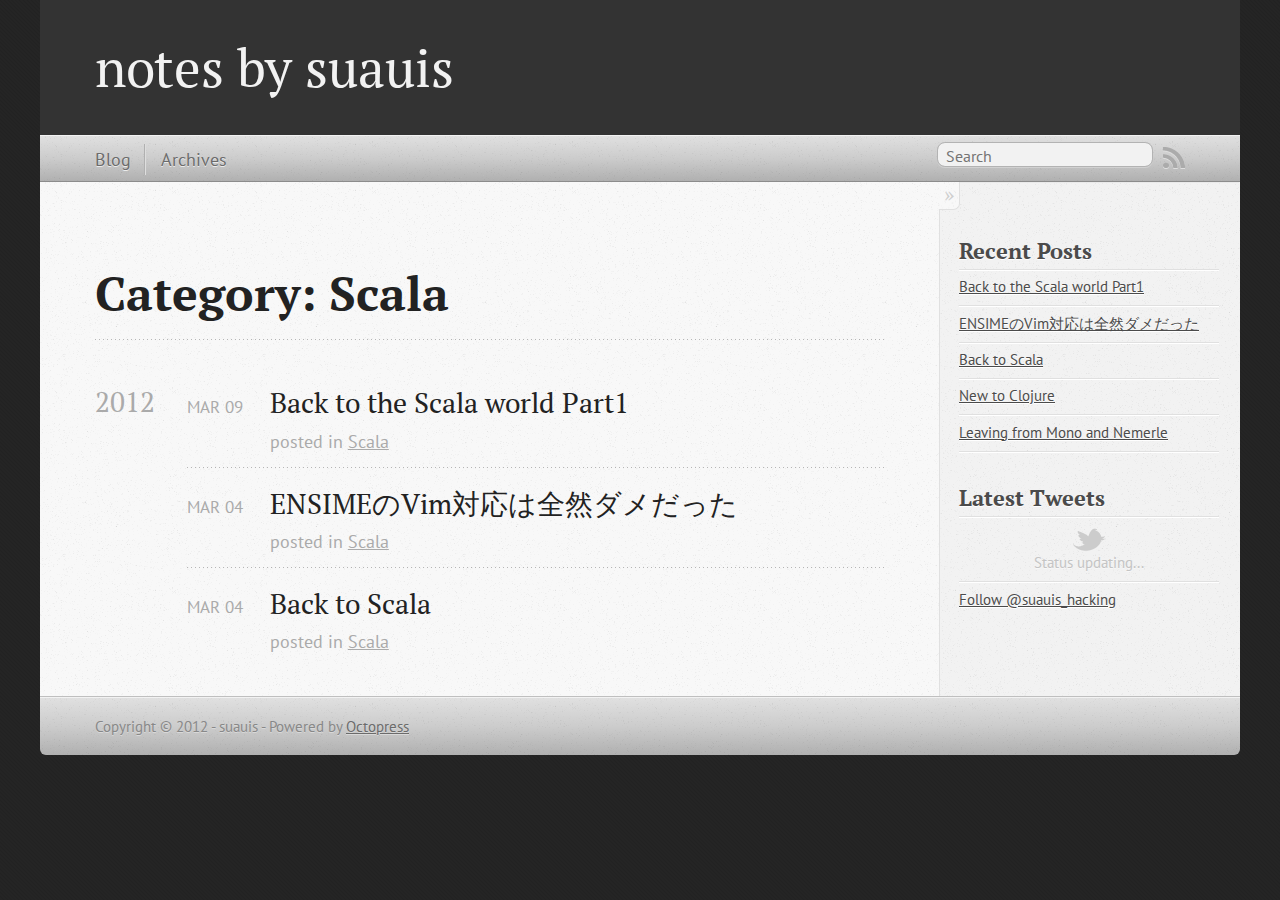
<file: blog/categories/scala/index.html>
<!DOCTYPE html>
<!--[if IEMobile 7 ]><html class="no-js iem7"><![endif]-->
<!--[if lt IE 9]><html class="no-js lte-ie8"><![endif]-->
<!--[if (gt IE 8)|(gt IEMobile 7)|!(IEMobile)|!(IE)]><!--><html class="no-js" lang="en"><!--<![endif]-->
<head>
  <meta charset="utf-8">
  <title>Category: Scala - notes by suauis</title>
  <meta name="author" content="suauis">

  
  <meta name="description" content="Category: Scala">
  

  <!-- http://t.co/dKP3o1e -->
  <meta name="HandheldFriendly" content="True">
  <meta name="MobileOptimized" content="320">
  <meta name="viewport" content="width=device-width, initial-scale=1">

  
  <link rel="canonical" href="http://suauis.github.comblog/categories/scala">
  <link href="/favicon.png" rel="icon">
  <link href="/stylesheets/screen.css" media="screen, projection" rel="stylesheet" type="text/css">
  <script src="/javascripts/modernizr-2.0.js"></script>
  <script src="/javascripts/ender.js"></script>
  <script src="/javascripts/octopress.js" type="text/javascript"></script>
  <link href="/atom.xml" rel="alternate" title="notes by suauis" type="application/atom+xml">
  <!--Fonts from Google"s Web font directory at http://google.com/webfonts -->
<link href="http://fonts.googleapis.com/css?family=PT+Serif:regular,italic,bold,bolditalic" rel="stylesheet" type="text/css">
<link href="http://fonts.googleapis.com/css?family=PT+Sans:regular,italic,bold,bolditalic" rel="stylesheet" type="text/css">

  

</head>

<body   >
  <header role="banner"><hgroup>
  <h1><a href="/">notes by suauis</a></h1>
  
</hgroup>

</header>
  <nav role="navigation"><ul class="subscription" data-subscription="rss">
  <li><a href="/atom.xml" rel="subscribe-rss" title="subscribe via RSS">RSS</a></li>
  
</ul>
  
<form action="http://google.com/search" method="get">
  <fieldset role="search">
    <input type="hidden" name="q" value="site:suauis.github.com" />
    <input class="search" type="text" name="q" results="0" placeholder="Search"/>
  </fieldset>
</form>
  
<ul class="main-navigation">
  <li><a href="/">Blog</a></li>
  <li><a href="/blog/archives">Archives</a></li>
</ul>

</nav>
  <div id="main">
    <div id="content">
      <div>
<article role="article">
  
  <header>
    <h1 class="entry-title">Category: Scala</h1>
    
  </header>
  
  <div id="blog-archives" class="category">



  
  <h2>2012</h2>

<article>
  
<h1><a href="/blog/2012/03/09/back-to-the-scala-world-part1/">Back to the Scala world Part1</a></h1>
<time datetime="2012-03-09T00:57:00+09:00" pubdate><span class='month'>Mar</span> <span class='day'>09</span> <span class='year'>2012</span></time>

<footer>
  <span class="categories">posted in <a class='category' href='/blog/categories/scala/'>Scala</a></span>
</footer>


</article>



<article>
  
<h1><a href="/blog/2012/03/04/vim-ensime-not-working/">ENSIMEのVim対応は全然ダメだった</a></h1>
<time datetime="2012-03-04T01:25:00+09:00" pubdate><span class='month'>Mar</span> <span class='day'>04</span> <span class='year'>2012</span></time>

<footer>
  <span class="categories">posted in <a class='category' href='/blog/categories/scala/'>Scala</a></span>
</footer>


</article>



<article>
  
<h1><a href="/blog/2012/03/04/back-to-scala/">Back to Scala</a></h1>
<time datetime="2012-03-04T00:36:00+09:00" pubdate><span class='month'>Mar</span> <span class='day'>04</span> <span class='year'>2012</span></time>

<footer>
  <span class="categories">posted in <a class='category' href='/blog/categories/scala/'>Scala</a></span>
</footer>


</article>

</div>

  
</article>

</div>

<aside class="sidebar">
  
    <section>
  <h1>Recent Posts</h1>
  <ul id="recent_posts">
    
      <li class="post">
        <a href="/blog/2012/03/09/back-to-the-scala-world-part1/">Back to the Scala world Part1</a>
      </li>
    
      <li class="post">
        <a href="/blog/2012/03/04/vim-ensime-not-working/">ENSIMEのVim対応は全然ダメだった</a>
      </li>
    
      <li class="post">
        <a href="/blog/2012/03/04/back-to-scala/">Back to Scala</a>
      </li>
    
      <li class="post">
        <a href="/blog/2012/03/03/new-to-clojure/">New to Clojure</a>
      </li>
    
      <li class="post">
        <a href="/blog/2012/03/03/leaving-from-mono-and-nemerle/">Leaving from Mono and Nemerle</a>
      </li>
    
  </ul>
</section>


<section>
  <h1>Latest Tweets</h1>
  <ul id="tweets">
    <li class="loading">Status updating...</li>
  </ul>
  <script type="text/javascript">
    $.domReady(function(){
      getTwitterFeed("suauis_hacking", 4, false);
    });
  </script>
  <script src="/javascripts/twitter.js" type="text/javascript"> </script>
  
    <a href="http://twitter.com/suauis_hacking" class="twitter-follow-button" data-show-count="false">Follow @suauis_hacking</a>
  
</section>





  
</aside>


    </div>
  </div>
  <footer role="contentinfo"><p>
  Copyright &copy; 2012 - suauis -
  <span class="credit">Powered by <a href="http://octopress.org">Octopress</a></span>
</p>

</footer>
  







  <script type="text/javascript">
    (function(){
      var twitterWidgets = document.createElement('script');
      twitterWidgets.type = 'text/javascript';
      twitterWidgets.async = true;
      twitterWidgets.src = 'http://platform.twitter.com/widgets.js';
      document.getElementsByTagName('head')[0].appendChild(twitterWidgets);
    })();
  </script>





</body>
</html>
</file>
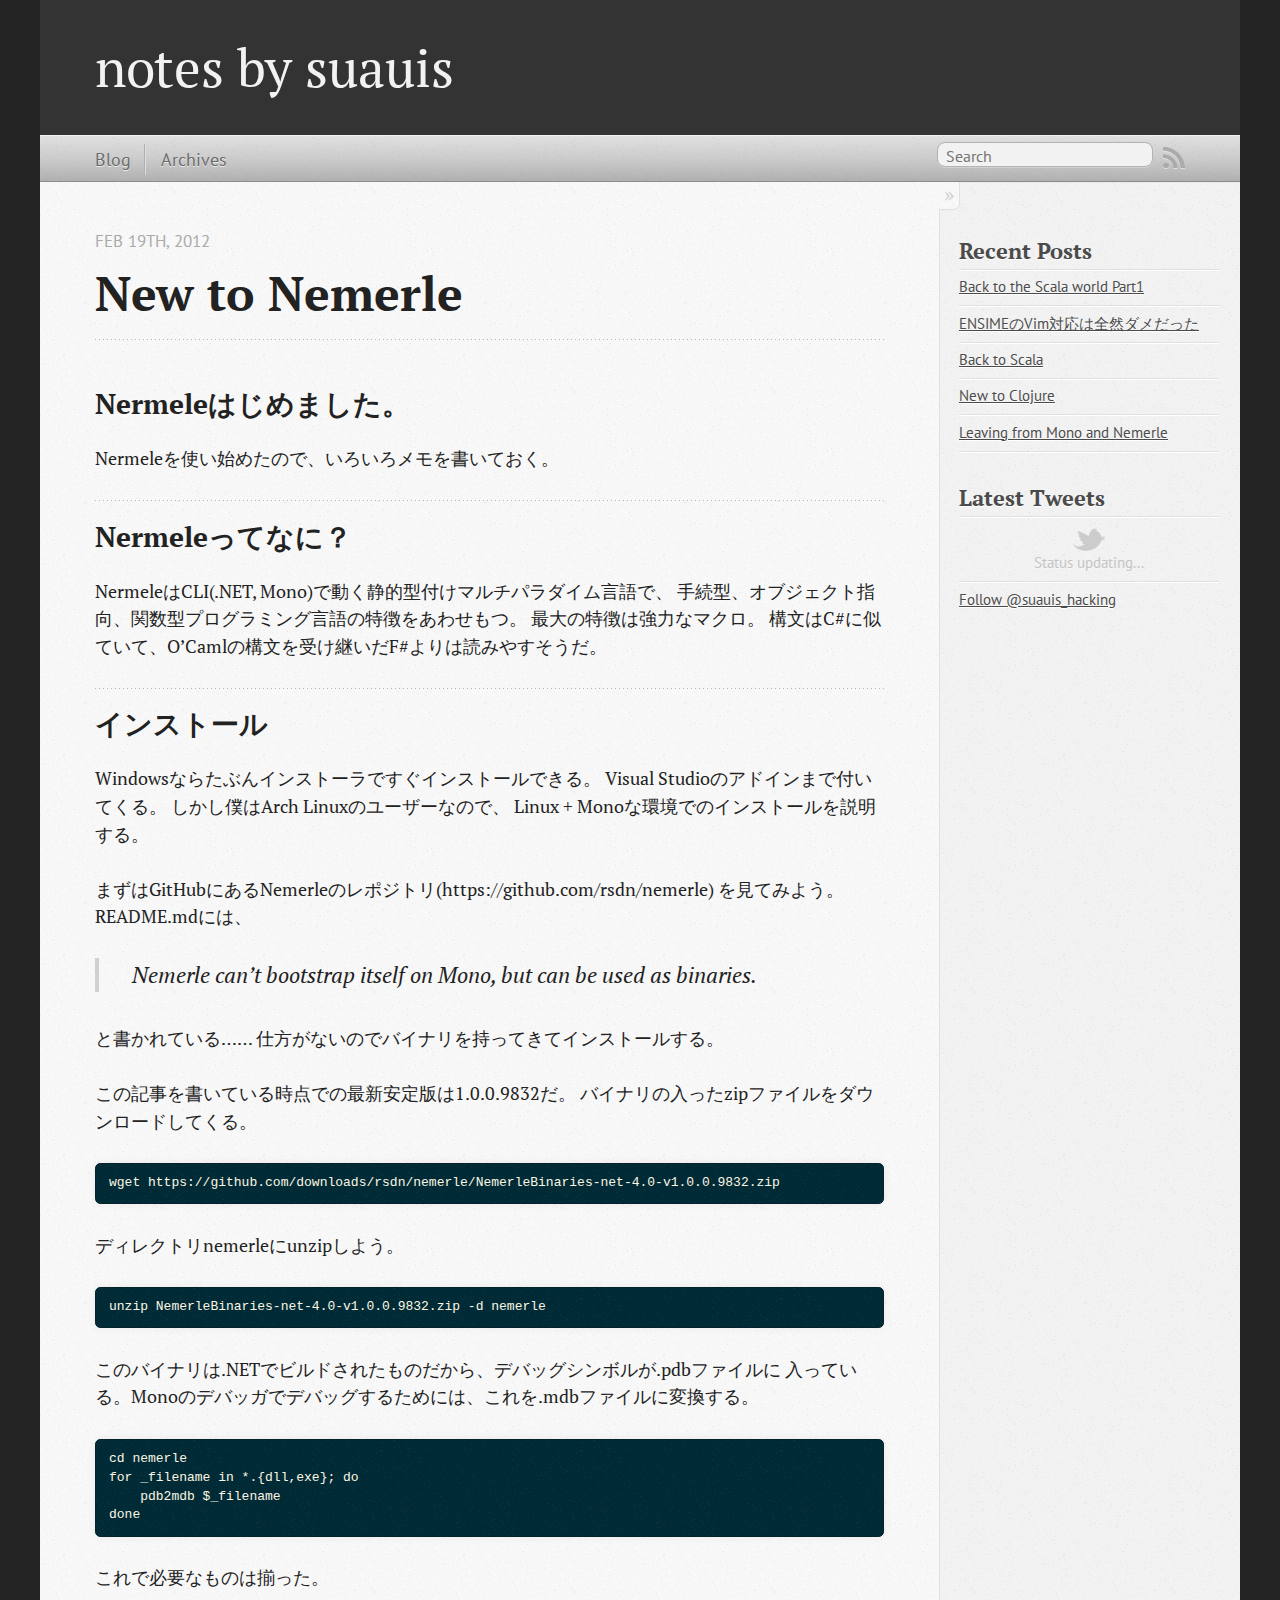
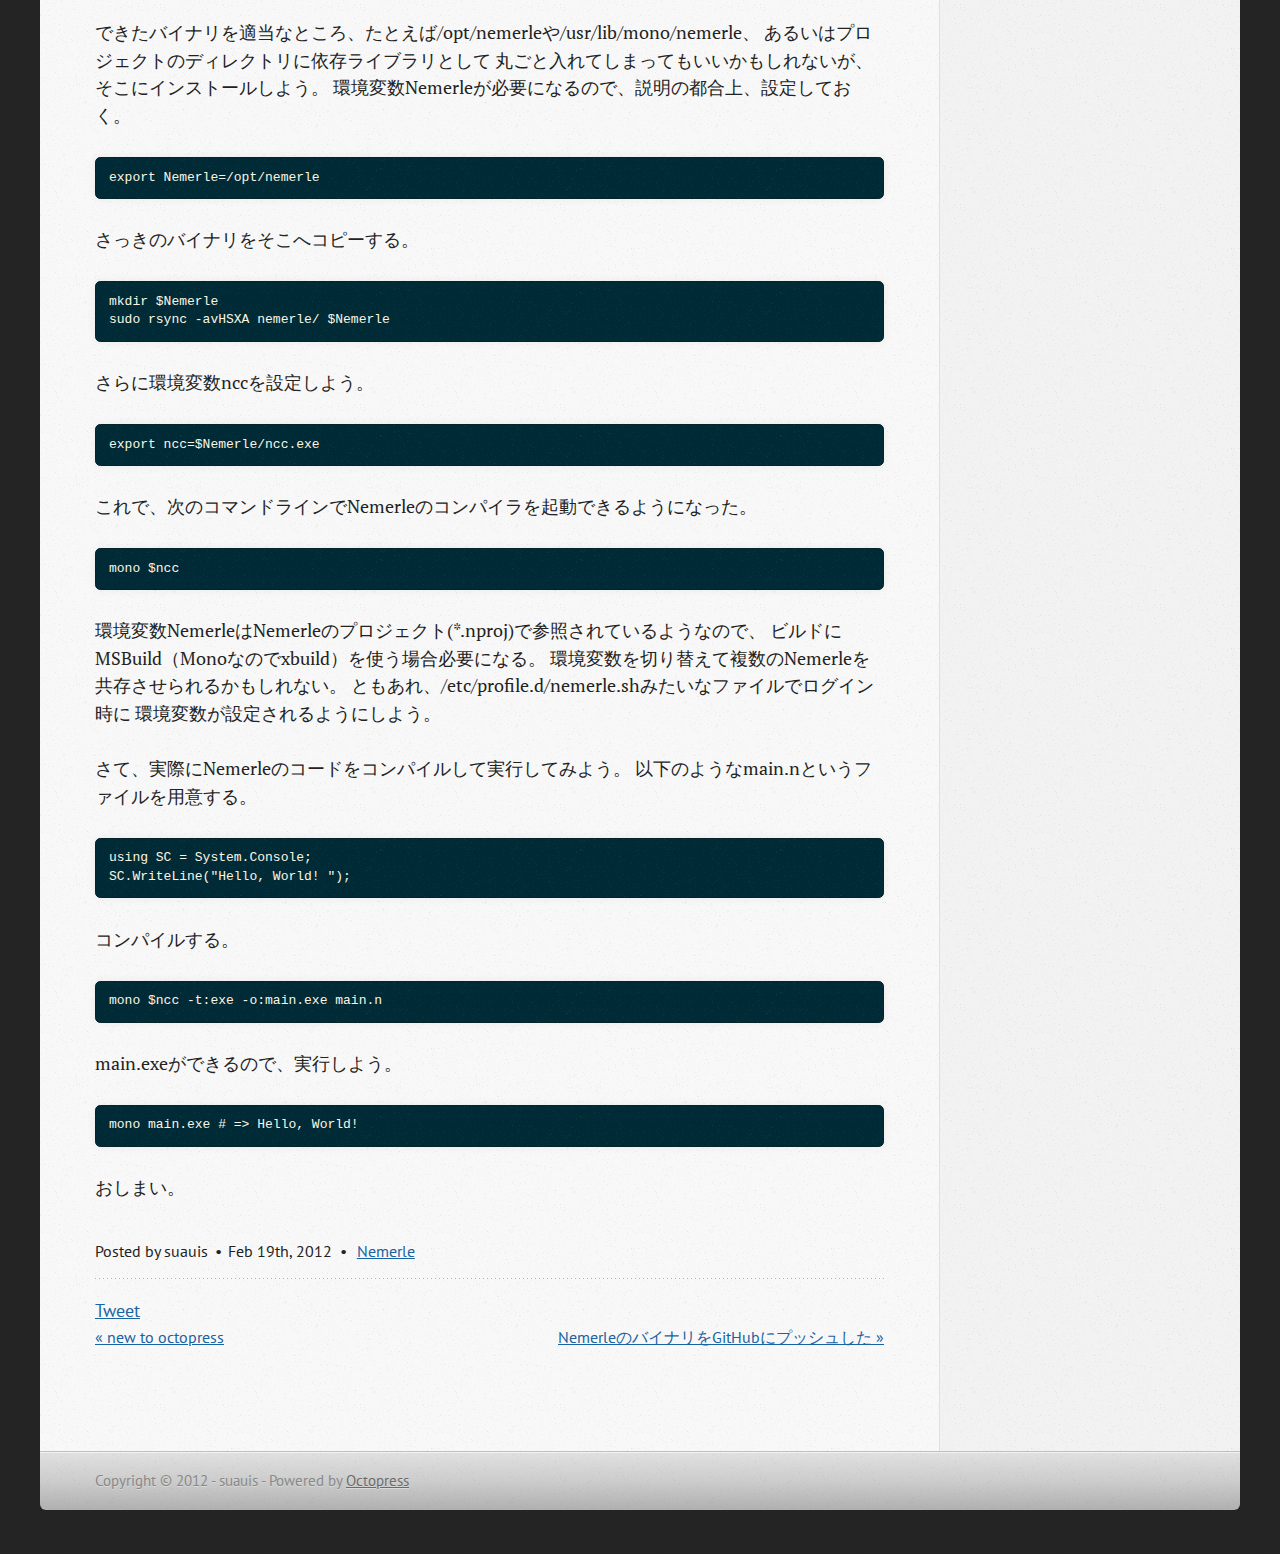
<file: blog/2012/02/19/new-to-nemerle/index.html>
<!DOCTYPE html>
<!--[if IEMobile 7 ]><html class="no-js iem7"><![endif]-->
<!--[if lt IE 9]><html class="no-js lte-ie8"><![endif]-->
<!--[if (gt IE 8)|(gt IEMobile 7)|!(IEMobile)|!(IE)]><!--><html class="no-js" lang="en"><!--<![endif]-->
<head>
  <meta charset="utf-8">
  <title>new to Nemerle - notes by suauis</title>
  <meta name="author" content="suauis">

  
  <meta name="description" content="Nermeleはじめました。 Nermeleを使い始めたので、いろいろメモを書いておく。 Nermeleってなに？ NermeleはCLI(.NET, Mono)で動く静的型付けマルチパラダイム言語で、
手続型、オブジェクト指向、関数型プログラミング言語の特徴をあわせもつ。 &hellip;">
  

  <!-- http://t.co/dKP3o1e -->
  <meta name="HandheldFriendly" content="True">
  <meta name="MobileOptimized" content="320">
  <meta name="viewport" content="width=device-width, initial-scale=1">

  
  <link rel="canonical" href="http://suauis.github.com/blog/2012/02/19/new-to-nemerle">
  <link href="/favicon.png" rel="icon">
  <link href="/stylesheets/screen.css" media="screen, projection" rel="stylesheet" type="text/css">
  <script src="/javascripts/modernizr-2.0.js"></script>
  <script src="/javascripts/ender.js"></script>
  <script src="/javascripts/octopress.js" type="text/javascript"></script>
  <link href="/atom.xml" rel="alternate" title="notes by suauis" type="application/atom+xml">
  <!--Fonts from Google"s Web font directory at http://google.com/webfonts -->
<link href="http://fonts.googleapis.com/css?family=PT+Serif:regular,italic,bold,bolditalic" rel="stylesheet" type="text/css">
<link href="http://fonts.googleapis.com/css?family=PT+Sans:regular,italic,bold,bolditalic" rel="stylesheet" type="text/css">

  

</head>

<body   >
  <header role="banner"><hgroup>
  <h1><a href="/">notes by suauis</a></h1>
  
</hgroup>

</header>
  <nav role="navigation"><ul class="subscription" data-subscription="rss">
  <li><a href="/atom.xml" rel="subscribe-rss" title="subscribe via RSS">RSS</a></li>
  
</ul>
  
<form action="http://google.com/search" method="get">
  <fieldset role="search">
    <input type="hidden" name="q" value="site:suauis.github.com" />
    <input class="search" type="text" name="q" results="0" placeholder="Search"/>
  </fieldset>
</form>
  
<ul class="main-navigation">
  <li><a href="/">Blog</a></li>
  <li><a href="/blog/archives">Archives</a></li>
</ul>

</nav>
  <div id="main">
    <div id="content">
      <div>
<article class="hentry" role="article">
  
  <header>
    
      <h1 class="entry-title">New to Nemerle</h1>
    
    
      <p class="meta">
        








  


<time datetime="2012-02-19T22:19:00+09:00" pubdate data-updated="true">Feb 19<span>th</span>, 2012</time>
        
      </p>
    
  </header>


<div class="entry-content"><h2>Nermeleはじめました。</h2>

<p>Nermeleを使い始めたので、いろいろメモを書いておく。</p>

<h2>Nermeleってなに？</h2>

<p>NermeleはCLI(.NET, Mono)で動く静的型付けマルチパラダイム言語で、
手続型、オブジェクト指向、関数型プログラミング言語の特徴をあわせもつ。
最大の特徴は強力なマクロ。
構文はC#に似ていて、O&#8217;Camlの構文を受け継いだF#よりは読みやすそうだ。</p>

<h2>インストール</h2>

<p>Windowsならたぶんインストーラですぐインストールできる。
Visual Studioのアドインまで付いてくる。
しかし僕はArch Linuxのユーザーなので、
Linux + Monoな環境でのインストールを説明する。</p>

<p>まずはGitHubにあるNemerleのレポジトリ(https://github.com/rsdn/nemerle)
を見てみよう。
README.mdには、</p>

<blockquote><p>Nemerle can&#8217;t bootstrap itself on Mono, but can be used as binaries.</p></blockquote>

<p>と書かれている……
仕方がないのでバイナリを持ってきてインストールする。</p>

<p>この記事を書いている時点での最新安定版は1.0.0.9832だ。
バイナリの入ったzipファイルをダウンロードしてくる。</p>

<pre><code>wget https://github.com/downloads/rsdn/nemerle/NemerleBinaries-net-4.0-v1.0.0.9832.zip
</code></pre>

<p>ディレクトリnemerleにunzipしよう。</p>

<pre><code>unzip NemerleBinaries-net-4.0-v1.0.0.9832.zip -d nemerle
</code></pre>

<p>このバイナリは.NETでビルドされたものだから、デバッグシンボルが.pdbファイルに
入っている。Monoのデバッガでデバッグするためには、これを.mdbファイルに変換する。</p>

<pre><code>cd nemerle
for _filename in *.{dll,exe}; do 
    pdb2mdb $_filename
done
</code></pre>

<p>これで必要なものは揃った。</p>

<p>できたバイナリを適当なところ、たとえば/opt/nemerleや/usr/lib/mono/nemerle、
あるいはプロジェクトのディレクトリに依存ライブラリとして
丸ごと入れてしまってもいいかもしれないが、
そこにインストールしよう。
環境変数Nemerleが必要になるので、説明の都合上、設定しておく。</p>

<pre><code>export Nemerle=/opt/nemerle
</code></pre>

<p>さっきのバイナリをそこへコピーする。</p>

<pre><code>mkdir $Nemerle
sudo rsync -avHSXA nemerle/ $Nemerle
</code></pre>

<p>さらに環境変数nccを設定しよう。</p>

<pre><code>export ncc=$Nemerle/ncc.exe
</code></pre>

<p>これで、次のコマンドラインでNemerleのコンパイラを起動できるようになった。</p>

<pre><code>mono $ncc
</code></pre>

<p>環境変数NemerleはNemerleのプロジェクト(*.nproj)で参照されているようなので、
ビルドにMSBuild（Monoなのでxbuild）を使う場合必要になる。
環境変数を切り替えて複数のNemerleを共存させられるかもしれない。
ともあれ、/etc/profile.d/nemerle.shみたいなファイルでログイン時に
環境変数が設定されるようにしよう。</p>

<p>さて、実際にNemerleのコードをコンパイルして実行してみよう。
以下のようなmain.nというファイルを用意する。</p>

<pre><code>using SC = System.Console; 
SC.WriteLine("Hello, World! "); 
</code></pre>

<p>コンパイルする。</p>

<pre><code>mono $ncc -t:exe -o:main.exe main.n
</code></pre>

<p>main.exeができるので、実行しよう。</p>

<pre><code>mono main.exe # =&gt; Hello, World! 
</code></pre>

<p>おしまい。</p>
</div>


  <footer>
    <p class="meta">
      
  

<span class="byline author vcard">Posted by <span class="fn">suauis</span></span>

      








  


<time datetime="2012-02-19T22:19:00+09:00" pubdate data-updated="true">Feb 19<span>th</span>, 2012</time>
      

<span class="categories">
  
    <a class='category' href='/blog/categories/nemerle/'>Nemerle</a>
  
</span>


    </p>
    
      <div class="sharing">
  
  <a href="http://twitter.com/share" class="twitter-share-button" data-url="http://suauis.github.com/blog/2012/02/19/new-to-nemerle/" data-via="suauis_hacking" data-counturl="http://suauis.github.com/blog/2012/02/19/new-to-nemerle/" >Tweet</a>
  
  
  
</div>

    
    <p class="meta">
      
        <a class="basic-alignment left" href="/blog/2012/02/19/new-to-octopress/" title="Previous Post: new to octopress">&laquo; new to octopress</a>
      
      
        <a class="basic-alignment right" href="/blog/2012/03/01/push-modified-nemerle-binary-distribution-to-github-repos/" title="Next Post: NemerleのバイナリをGitHubにプッシュした">NemerleのバイナリをGitHubにプッシュした &raquo;</a>
      
    </p>
  </footer>
</article>

</div>

<aside class="sidebar">
  
    <section>
  <h1>Recent Posts</h1>
  <ul id="recent_posts">
    
      <li class="post">
        <a href="/blog/2012/03/09/back-to-the-scala-world-part1/">Back to the Scala world Part1</a>
      </li>
    
      <li class="post">
        <a href="/blog/2012/03/04/vim-ensime-not-working/">ENSIMEのVim対応は全然ダメだった</a>
      </li>
    
      <li class="post">
        <a href="/blog/2012/03/04/back-to-scala/">Back to Scala</a>
      </li>
    
      <li class="post">
        <a href="/blog/2012/03/03/new-to-clojure/">New to Clojure</a>
      </li>
    
      <li class="post">
        <a href="/blog/2012/03/03/leaving-from-mono-and-nemerle/">Leaving from Mono and Nemerle</a>
      </li>
    
  </ul>
</section>


<section>
  <h1>Latest Tweets</h1>
  <ul id="tweets">
    <li class="loading">Status updating...</li>
  </ul>
  <script type="text/javascript">
    $.domReady(function(){
      getTwitterFeed("suauis_hacking", 4, false);
    });
  </script>
  <script src="/javascripts/twitter.js" type="text/javascript"> </script>
  
    <a href="http://twitter.com/suauis_hacking" class="twitter-follow-button" data-show-count="false">Follow @suauis_hacking</a>
  
</section>





  
</aside>


    </div>
  </div>
  <footer role="contentinfo"><p>
  Copyright &copy; 2012 - suauis -
  <span class="credit">Powered by <a href="http://octopress.org">Octopress</a></span>
</p>

</footer>
  







  <script type="text/javascript">
    (function(){
      var twitterWidgets = document.createElement('script');
      twitterWidgets.type = 'text/javascript';
      twitterWidgets.async = true;
      twitterWidgets.src = 'http://platform.twitter.com/widgets.js';
      document.getElementsByTagName('head')[0].appendChild(twitterWidgets);
    })();
  </script>





</body>
</html>
</file>
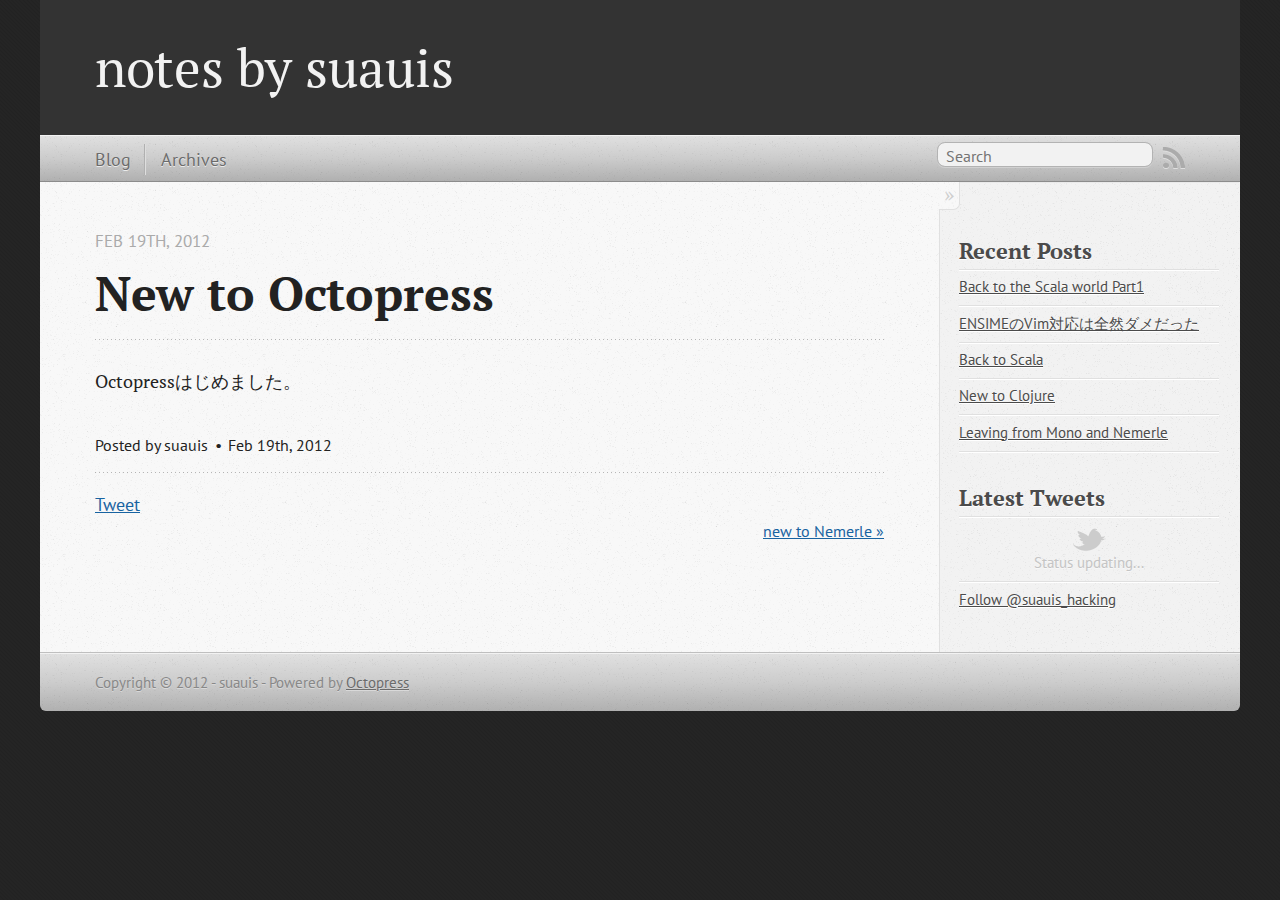
<file: blog/2012/02/19/new-to-octopress/index.html>
<!DOCTYPE html>
<!--[if IEMobile 7 ]><html class="no-js iem7"><![endif]-->
<!--[if lt IE 9]><html class="no-js lte-ie8"><![endif]-->
<!--[if (gt IE 8)|(gt IEMobile 7)|!(IEMobile)|!(IE)]><!--><html class="no-js" lang="en"><!--<![endif]-->
<head>
  <meta charset="utf-8">
  <title>new to octopress - notes by suauis</title>
  <meta name="author" content="suauis">

  
  <meta name="description" content="Octopressはじめました。
">
  

  <!-- http://t.co/dKP3o1e -->
  <meta name="HandheldFriendly" content="True">
  <meta name="MobileOptimized" content="320">
  <meta name="viewport" content="width=device-width, initial-scale=1">

  
  <link rel="canonical" href="http://suauis.github.com/blog/2012/02/19/new-to-octopress">
  <link href="/favicon.png" rel="icon">
  <link href="/stylesheets/screen.css" media="screen, projection" rel="stylesheet" type="text/css">
  <script src="/javascripts/modernizr-2.0.js"></script>
  <script src="/javascripts/ender.js"></script>
  <script src="/javascripts/octopress.js" type="text/javascript"></script>
  <link href="/atom.xml" rel="alternate" title="notes by suauis" type="application/atom+xml">
  <!--Fonts from Google"s Web font directory at http://google.com/webfonts -->
<link href="http://fonts.googleapis.com/css?family=PT+Serif:regular,italic,bold,bolditalic" rel="stylesheet" type="text/css">
<link href="http://fonts.googleapis.com/css?family=PT+Sans:regular,italic,bold,bolditalic" rel="stylesheet" type="text/css">

  

</head>

<body   >
  <header role="banner"><hgroup>
  <h1><a href="/">notes by suauis</a></h1>
  
</hgroup>

</header>
  <nav role="navigation"><ul class="subscription" data-subscription="rss">
  <li><a href="/atom.xml" rel="subscribe-rss" title="subscribe via RSS">RSS</a></li>
  
</ul>
  
<form action="http://google.com/search" method="get">
  <fieldset role="search">
    <input type="hidden" name="q" value="site:suauis.github.com" />
    <input class="search" type="text" name="q" results="0" placeholder="Search"/>
  </fieldset>
</form>
  
<ul class="main-navigation">
  <li><a href="/">Blog</a></li>
  <li><a href="/blog/archives">Archives</a></li>
</ul>

</nav>
  <div id="main">
    <div id="content">
      <div>
<article class="hentry" role="article">
  
  <header>
    
      <h1 class="entry-title">New to Octopress</h1>
    
    
      <p class="meta">
        








  


<time datetime="2012-02-19T16:52:00+09:00" pubdate data-updated="true">Feb 19<span>th</span>, 2012</time>
        
      </p>
    
  </header>


<div class="entry-content"><p>Octopressはじめました。</p>
</div>


  <footer>
    <p class="meta">
      
  

<span class="byline author vcard">Posted by <span class="fn">suauis</span></span>

      








  


<time datetime="2012-02-19T16:52:00+09:00" pubdate data-updated="true">Feb 19<span>th</span>, 2012</time>
      


    </p>
    
      <div class="sharing">
  
  <a href="http://twitter.com/share" class="twitter-share-button" data-url="http://suauis.github.com/blog/2012/02/19/new-to-octopress/" data-via="suauis_hacking" data-counturl="http://suauis.github.com/blog/2012/02/19/new-to-octopress/" >Tweet</a>
  
  
  
</div>

    
    <p class="meta">
      
      
        <a class="basic-alignment right" href="/blog/2012/02/19/new-to-nemerle/" title="Next Post: new to Nemerle">new to Nemerle &raquo;</a>
      
    </p>
  </footer>
</article>

</div>

<aside class="sidebar">
  
    <section>
  <h1>Recent Posts</h1>
  <ul id="recent_posts">
    
      <li class="post">
        <a href="/blog/2012/03/09/back-to-the-scala-world-part1/">Back to the Scala world Part1</a>
      </li>
    
      <li class="post">
        <a href="/blog/2012/03/04/vim-ensime-not-working/">ENSIMEのVim対応は全然ダメだった</a>
      </li>
    
      <li class="post">
        <a href="/blog/2012/03/04/back-to-scala/">Back to Scala</a>
      </li>
    
      <li class="post">
        <a href="/blog/2012/03/03/new-to-clojure/">New to Clojure</a>
      </li>
    
      <li class="post">
        <a href="/blog/2012/03/03/leaving-from-mono-and-nemerle/">Leaving from Mono and Nemerle</a>
      </li>
    
  </ul>
</section>


<section>
  <h1>Latest Tweets</h1>
  <ul id="tweets">
    <li class="loading">Status updating...</li>
  </ul>
  <script type="text/javascript">
    $.domReady(function(){
      getTwitterFeed("suauis_hacking", 4, false);
    });
  </script>
  <script src="/javascripts/twitter.js" type="text/javascript"> </script>
  
    <a href="http://twitter.com/suauis_hacking" class="twitter-follow-button" data-show-count="false">Follow @suauis_hacking</a>
  
</section>





  
</aside>


    </div>
  </div>
  <footer role="contentinfo"><p>
  Copyright &copy; 2012 - suauis -
  <span class="credit">Powered by <a href="http://octopress.org">Octopress</a></span>
</p>

</footer>
  







  <script type="text/javascript">
    (function(){
      var twitterWidgets = document.createElement('script');
      twitterWidgets.type = 'text/javascript';
      twitterWidgets.async = true;
      twitterWidgets.src = 'http://platform.twitter.com/widgets.js';
      document.getElementsByTagName('head')[0].appendChild(twitterWidgets);
    })();
  </script>





</body>
</html>
</file>
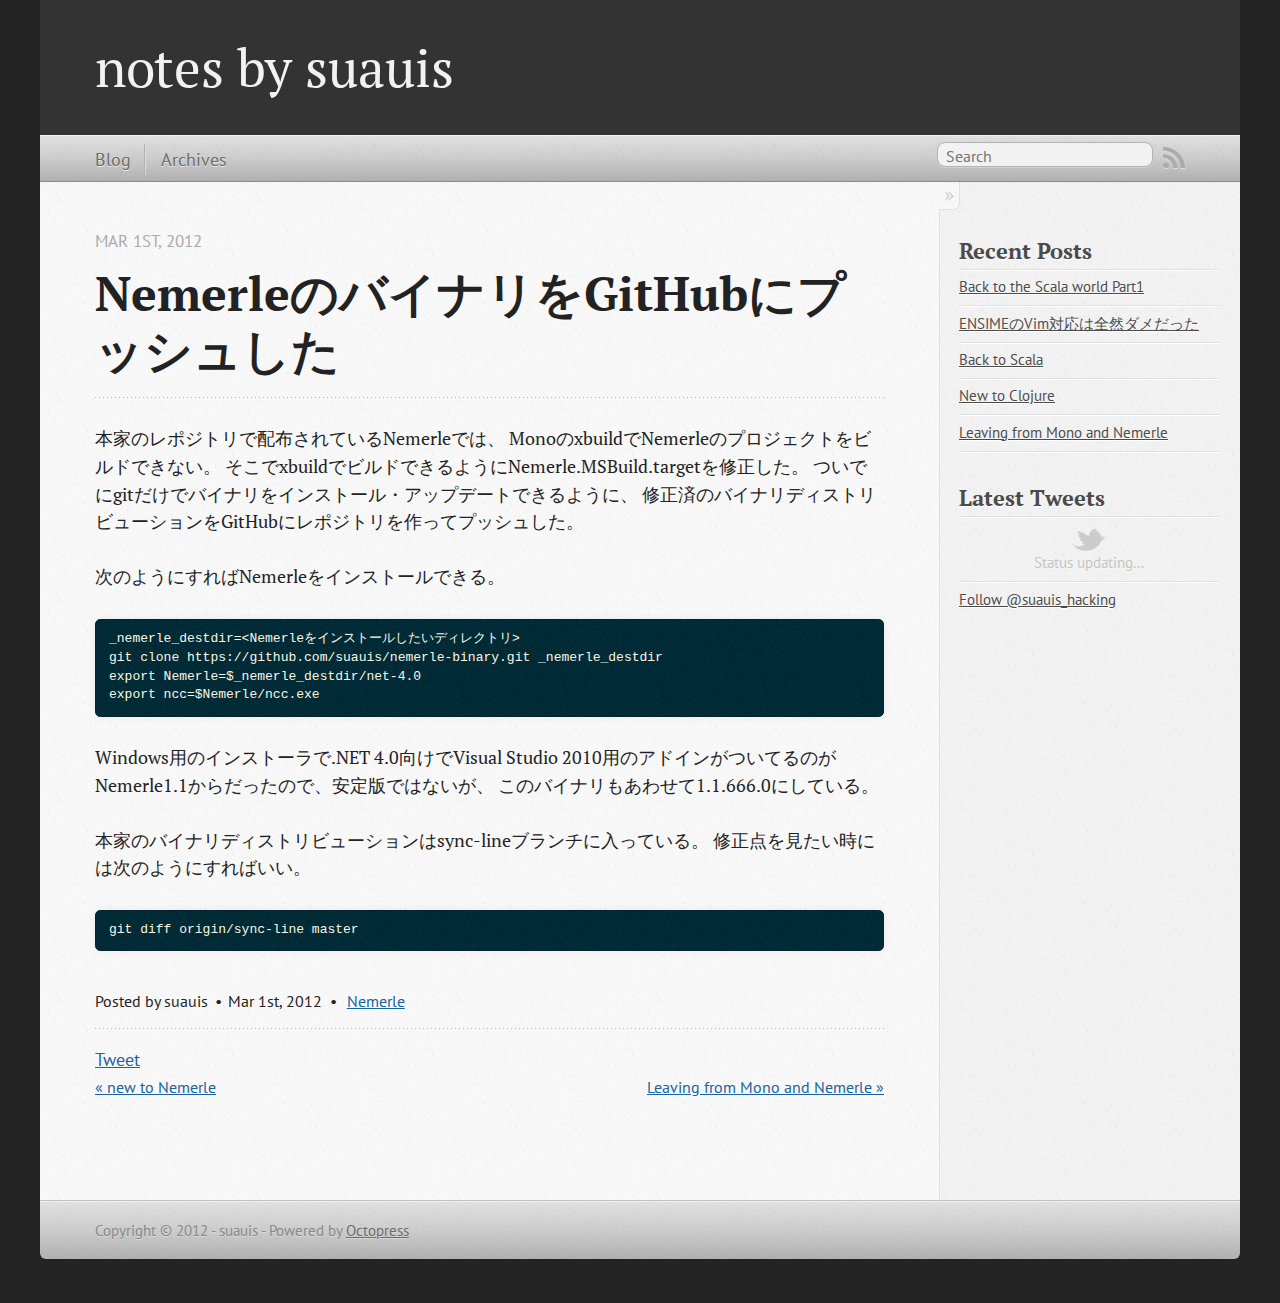
<file: blog/2012/03/01/push-modified-nemerle-binary-distribution-to-github-repos/index.html>
<!DOCTYPE html>
<!--[if IEMobile 7 ]><html class="no-js iem7"><![endif]-->
<!--[if lt IE 9]><html class="no-js lte-ie8"><![endif]-->
<!--[if (gt IE 8)|(gt IEMobile 7)|!(IEMobile)|!(IE)]><!--><html class="no-js" lang="en"><!--<![endif]-->
<head>
  <meta charset="utf-8">
  <title>NemerleのバイナリをGitHubにプッシュした - notes by suauis</title>
  <meta name="author" content="suauis">

  
  <meta name="description" content="本家のレポジトリで配布されているNemerleでは、
MonoのxbuildでNemerleのプロジェクトをビルドできない。
そこでxbuildでビルドできるようにNemerle.MSBuild.targetを修正した。
ついでにgitだけでバイナリをインストール・アップデートできるように、 &hellip;">
  

  <!-- http://t.co/dKP3o1e -->
  <meta name="HandheldFriendly" content="True">
  <meta name="MobileOptimized" content="320">
  <meta name="viewport" content="width=device-width, initial-scale=1">

  
  <link rel="canonical" href="http://suauis.github.com/blog/2012/03/01/push-modified-nemerle-binary-distribution-to-github-repos">
  <link href="/favicon.png" rel="icon">
  <link href="/stylesheets/screen.css" media="screen, projection" rel="stylesheet" type="text/css">
  <script src="/javascripts/modernizr-2.0.js"></script>
  <script src="/javascripts/ender.js"></script>
  <script src="/javascripts/octopress.js" type="text/javascript"></script>
  <link href="/atom.xml" rel="alternate" title="notes by suauis" type="application/atom+xml">
  <!--Fonts from Google"s Web font directory at http://google.com/webfonts -->
<link href="http://fonts.googleapis.com/css?family=PT+Serif:regular,italic,bold,bolditalic" rel="stylesheet" type="text/css">
<link href="http://fonts.googleapis.com/css?family=PT+Sans:regular,italic,bold,bolditalic" rel="stylesheet" type="text/css">

  

</head>

<body   >
  <header role="banner"><hgroup>
  <h1><a href="/">notes by suauis</a></h1>
  
</hgroup>

</header>
  <nav role="navigation"><ul class="subscription" data-subscription="rss">
  <li><a href="/atom.xml" rel="subscribe-rss" title="subscribe via RSS">RSS</a></li>
  
</ul>
  
<form action="http://google.com/search" method="get">
  <fieldset role="search">
    <input type="hidden" name="q" value="site:suauis.github.com" />
    <input class="search" type="text" name="q" results="0" placeholder="Search"/>
  </fieldset>
</form>
  
<ul class="main-navigation">
  <li><a href="/">Blog</a></li>
  <li><a href="/blog/archives">Archives</a></li>
</ul>

</nav>
  <div id="main">
    <div id="content">
      <div>
<article class="hentry" role="article">
  
  <header>
    
      <h1 class="entry-title">NemerleのバイナリをGitHubにプッシュした</h1>
    
    
      <p class="meta">
        








  


<time datetime="2012-03-01T02:41:00+09:00" pubdate data-updated="true">Mar 1<span>st</span>, 2012</time>
        
      </p>
    
  </header>


<div class="entry-content"><p>本家のレポジトリで配布されているNemerleでは、
MonoのxbuildでNemerleのプロジェクトをビルドできない。
そこでxbuildでビルドできるようにNemerle.MSBuild.targetを修正した。
ついでにgitだけでバイナリをインストール・アップデートできるように、
修正済のバイナリディストリビューションをGitHubにレポジトリを作ってプッシュした。</p>

<p>次のようにすればNemerleをインストールできる。</p>

<pre><code>_nemerle_destdir=&lt;Nemerleをインストールしたいディレクトリ&gt;
git clone https://github.com/suauis/nemerle-binary.git _nemerle_destdir
export Nemerle=$_nemerle_destdir/net-4.0
export ncc=$Nemerle/ncc.exe
</code></pre>

<p>Windows用のインストーラで.NET 4.0向けでVisual Studio
2010用のアドインがついてるのがNemerle1.1からだったので、安定版ではないが、
このバイナリもあわせて1.1.666.0にしている。</p>

<p>本家のバイナリディストリビューションはsync-lineブランチに入っている。
修正点を見たい時には次のようにすればいい。</p>

<pre><code>git diff origin/sync-line master
</code></pre>
</div>


  <footer>
    <p class="meta">
      
  

<span class="byline author vcard">Posted by <span class="fn">suauis</span></span>

      








  


<time datetime="2012-03-01T02:41:00+09:00" pubdate data-updated="true">Mar 1<span>st</span>, 2012</time>
      

<span class="categories">
  
    <a class='category' href='/blog/categories/nemerle/'>Nemerle</a>
  
</span>


    </p>
    
      <div class="sharing">
  
  <a href="http://twitter.com/share" class="twitter-share-button" data-url="http://suauis.github.com/blog/2012/03/01/push-modified-nemerle-binary-distribution-to-github-repos/" data-via="suauis_hacking" data-counturl="http://suauis.github.com/blog/2012/03/01/push-modified-nemerle-binary-distribution-to-github-repos/" >Tweet</a>
  
  
  
</div>

    
    <p class="meta">
      
        <a class="basic-alignment left" href="/blog/2012/02/19/new-to-nemerle/" title="Previous Post: new to Nemerle">&laquo; new to Nemerle</a>
      
      
        <a class="basic-alignment right" href="/blog/2012/03/03/leaving-from-mono-and-nemerle/" title="Next Post: Leaving from Mono and Nemerle">Leaving from Mono and Nemerle &raquo;</a>
      
    </p>
  </footer>
</article>

</div>

<aside class="sidebar">
  
    <section>
  <h1>Recent Posts</h1>
  <ul id="recent_posts">
    
      <li class="post">
        <a href="/blog/2012/03/09/back-to-the-scala-world-part1/">Back to the Scala world Part1</a>
      </li>
    
      <li class="post">
        <a href="/blog/2012/03/04/vim-ensime-not-working/">ENSIMEのVim対応は全然ダメだった</a>
      </li>
    
      <li class="post">
        <a href="/blog/2012/03/04/back-to-scala/">Back to Scala</a>
      </li>
    
      <li class="post">
        <a href="/blog/2012/03/03/new-to-clojure/">New to Clojure</a>
      </li>
    
      <li class="post">
        <a href="/blog/2012/03/03/leaving-from-mono-and-nemerle/">Leaving from Mono and Nemerle</a>
      </li>
    
  </ul>
</section>


<section>
  <h1>Latest Tweets</h1>
  <ul id="tweets">
    <li class="loading">Status updating...</li>
  </ul>
  <script type="text/javascript">
    $.domReady(function(){
      getTwitterFeed("suauis_hacking", 4, false);
    });
  </script>
  <script src="/javascripts/twitter.js" type="text/javascript"> </script>
  
    <a href="http://twitter.com/suauis_hacking" class="twitter-follow-button" data-show-count="false">Follow @suauis_hacking</a>
  
</section>





  
</aside>


    </div>
  </div>
  <footer role="contentinfo"><p>
  Copyright &copy; 2012 - suauis -
  <span class="credit">Powered by <a href="http://octopress.org">Octopress</a></span>
</p>

</footer>
  







  <script type="text/javascript">
    (function(){
      var twitterWidgets = document.createElement('script');
      twitterWidgets.type = 'text/javascript';
      twitterWidgets.async = true;
      twitterWidgets.src = 'http://platform.twitter.com/widgets.js';
      document.getElementsByTagName('head')[0].appendChild(twitterWidgets);
    })();
  </script>





</body>
</html>
</file>
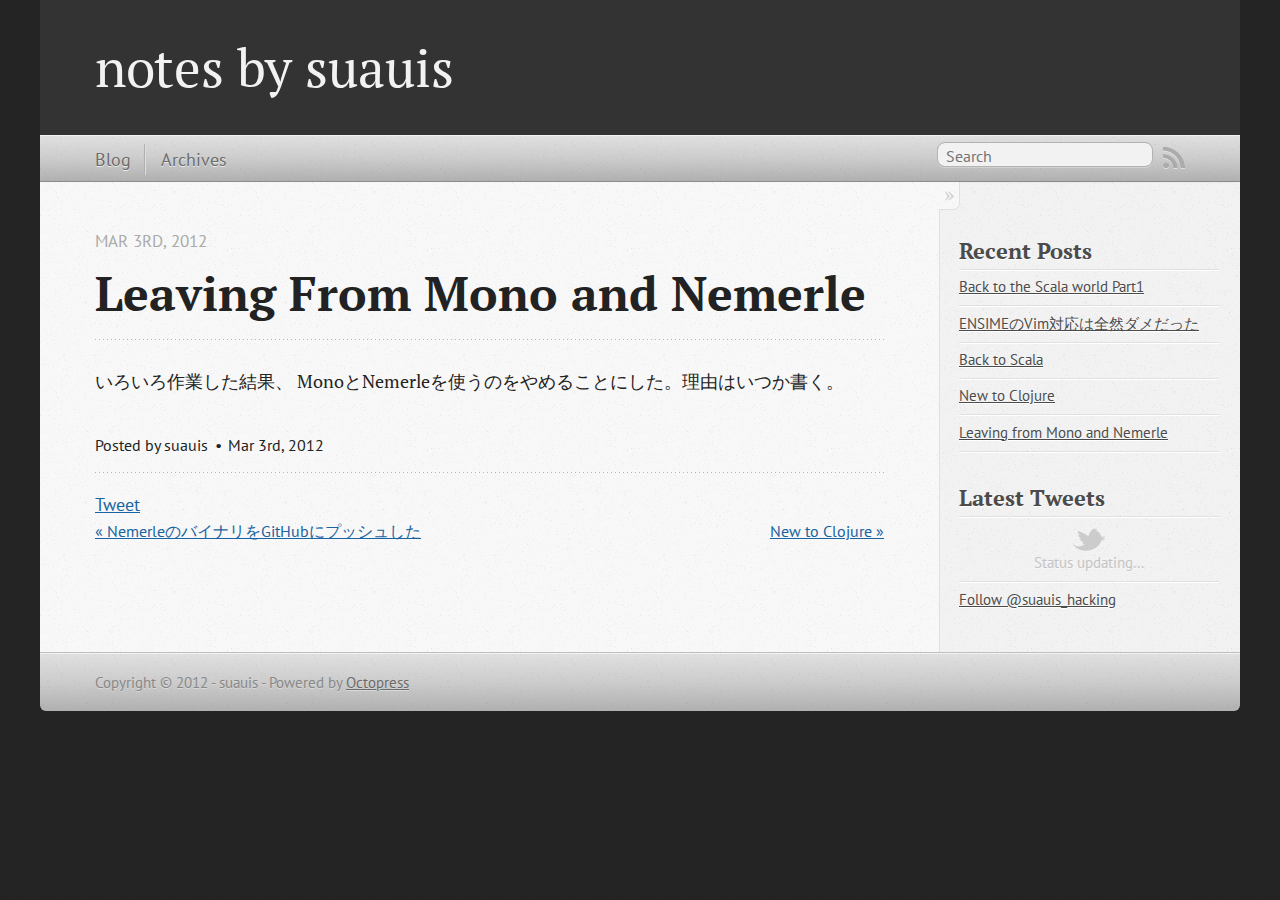
<file: blog/2012/03/03/leaving-from-mono-and-nemerle/index.html>
<!DOCTYPE html>
<!--[if IEMobile 7 ]><html class="no-js iem7"><![endif]-->
<!--[if lt IE 9]><html class="no-js lte-ie8"><![endif]-->
<!--[if (gt IE 8)|(gt IEMobile 7)|!(IEMobile)|!(IE)]><!--><html class="no-js" lang="en"><!--<![endif]-->
<head>
  <meta charset="utf-8">
  <title>Leaving from Mono and Nemerle - notes by suauis</title>
  <meta name="author" content="suauis">

  
  <meta name="description" content="いろいろ作業した結果、
MonoとNemerleを使うのをやめることにした。理由はいつか書く。
">
  

  <!-- http://t.co/dKP3o1e -->
  <meta name="HandheldFriendly" content="True">
  <meta name="MobileOptimized" content="320">
  <meta name="viewport" content="width=device-width, initial-scale=1">

  
  <link rel="canonical" href="http://suauis.github.com/blog/2012/03/03/leaving-from-mono-and-nemerle">
  <link href="/favicon.png" rel="icon">
  <link href="/stylesheets/screen.css" media="screen, projection" rel="stylesheet" type="text/css">
  <script src="/javascripts/modernizr-2.0.js"></script>
  <script src="/javascripts/ender.js"></script>
  <script src="/javascripts/octopress.js" type="text/javascript"></script>
  <link href="/atom.xml" rel="alternate" title="notes by suauis" type="application/atom+xml">
  <!--Fonts from Google"s Web font directory at http://google.com/webfonts -->
<link href="http://fonts.googleapis.com/css?family=PT+Serif:regular,italic,bold,bolditalic" rel="stylesheet" type="text/css">
<link href="http://fonts.googleapis.com/css?family=PT+Sans:regular,italic,bold,bolditalic" rel="stylesheet" type="text/css">

  

</head>

<body   >
  <header role="banner"><hgroup>
  <h1><a href="/">notes by suauis</a></h1>
  
</hgroup>

</header>
  <nav role="navigation"><ul class="subscription" data-subscription="rss">
  <li><a href="/atom.xml" rel="subscribe-rss" title="subscribe via RSS">RSS</a></li>
  
</ul>
  
<form action="http://google.com/search" method="get">
  <fieldset role="search">
    <input type="hidden" name="q" value="site:suauis.github.com" />
    <input class="search" type="text" name="q" results="0" placeholder="Search"/>
  </fieldset>
</form>
  
<ul class="main-navigation">
  <li><a href="/">Blog</a></li>
  <li><a href="/blog/archives">Archives</a></li>
</ul>

</nav>
  <div id="main">
    <div id="content">
      <div>
<article class="hentry" role="article">
  
  <header>
    
      <h1 class="entry-title">Leaving From Mono and Nemerle</h1>
    
    
      <p class="meta">
        








  


<time datetime="2012-03-03T21:49:00+09:00" pubdate data-updated="true">Mar 3<span>rd</span>, 2012</time>
        
      </p>
    
  </header>


<div class="entry-content"><p>いろいろ作業した結果、
MonoとNemerleを使うのをやめることにした。理由はいつか書く。</p>
</div>


  <footer>
    <p class="meta">
      
  

<span class="byline author vcard">Posted by <span class="fn">suauis</span></span>

      








  


<time datetime="2012-03-03T21:49:00+09:00" pubdate data-updated="true">Mar 3<span>rd</span>, 2012</time>
      


    </p>
    
      <div class="sharing">
  
  <a href="http://twitter.com/share" class="twitter-share-button" data-url="http://suauis.github.com/blog/2012/03/03/leaving-from-mono-and-nemerle/" data-via="suauis_hacking" data-counturl="http://suauis.github.com/blog/2012/03/03/leaving-from-mono-and-nemerle/" >Tweet</a>
  
  
  
</div>

    
    <p class="meta">
      
        <a class="basic-alignment left" href="/blog/2012/03/01/push-modified-nemerle-binary-distribution-to-github-repos/" title="Previous Post: NemerleのバイナリをGitHubにプッシュした">&laquo; NemerleのバイナリをGitHubにプッシュした</a>
      
      
        <a class="basic-alignment right" href="/blog/2012/03/03/new-to-clojure/" title="Next Post: New to Clojure">New to Clojure &raquo;</a>
      
    </p>
  </footer>
</article>

</div>

<aside class="sidebar">
  
    <section>
  <h1>Recent Posts</h1>
  <ul id="recent_posts">
    
      <li class="post">
        <a href="/blog/2012/03/09/back-to-the-scala-world-part1/">Back to the Scala world Part1</a>
      </li>
    
      <li class="post">
        <a href="/blog/2012/03/04/vim-ensime-not-working/">ENSIMEのVim対応は全然ダメだった</a>
      </li>
    
      <li class="post">
        <a href="/blog/2012/03/04/back-to-scala/">Back to Scala</a>
      </li>
    
      <li class="post">
        <a href="/blog/2012/03/03/new-to-clojure/">New to Clojure</a>
      </li>
    
      <li class="post">
        <a href="/blog/2012/03/03/leaving-from-mono-and-nemerle/">Leaving from Mono and Nemerle</a>
      </li>
    
  </ul>
</section>


<section>
  <h1>Latest Tweets</h1>
  <ul id="tweets">
    <li class="loading">Status updating...</li>
  </ul>
  <script type="text/javascript">
    $.domReady(function(){
      getTwitterFeed("suauis_hacking", 4, false);
    });
  </script>
  <script src="/javascripts/twitter.js" type="text/javascript"> </script>
  
    <a href="http://twitter.com/suauis_hacking" class="twitter-follow-button" data-show-count="false">Follow @suauis_hacking</a>
  
</section>





  
</aside>


    </div>
  </div>
  <footer role="contentinfo"><p>
  Copyright &copy; 2012 - suauis -
  <span class="credit">Powered by <a href="http://octopress.org">Octopress</a></span>
</p>

</footer>
  







  <script type="text/javascript">
    (function(){
      var twitterWidgets = document.createElement('script');
      twitterWidgets.type = 'text/javascript';
      twitterWidgets.async = true;
      twitterWidgets.src = 'http://platform.twitter.com/widgets.js';
      document.getElementsByTagName('head')[0].appendChild(twitterWidgets);
    })();
  </script>





</body>
</html>
</file>
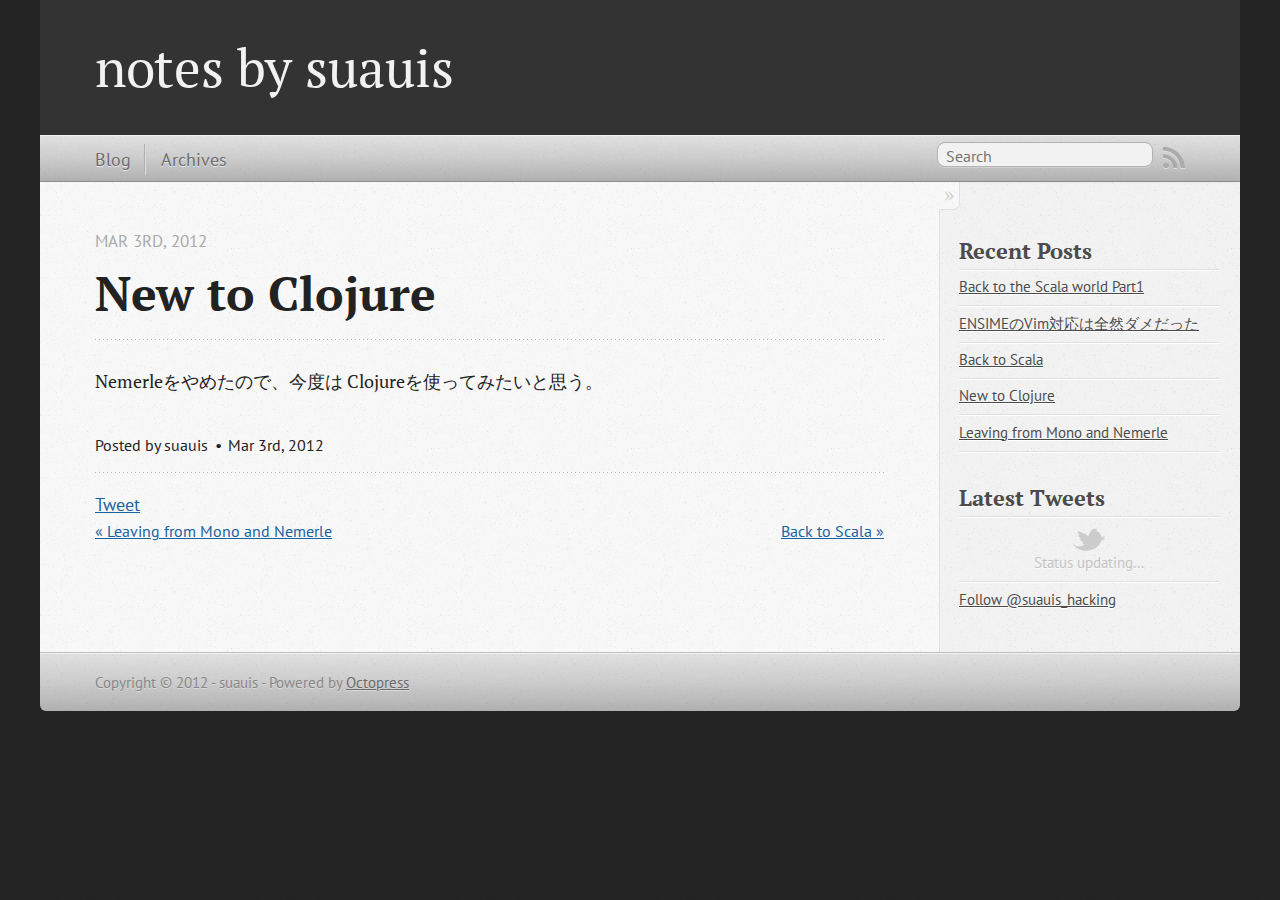
<file: blog/2012/03/03/new-to-clojure/index.html>
<!DOCTYPE html>
<!--[if IEMobile 7 ]><html class="no-js iem7"><![endif]-->
<!--[if lt IE 9]><html class="no-js lte-ie8"><![endif]-->
<!--[if (gt IE 8)|(gt IEMobile 7)|!(IEMobile)|!(IE)]><!--><html class="no-js" lang="en"><!--<![endif]-->
<head>
  <meta charset="utf-8">
  <title>New to Clojure - notes by suauis</title>
  <meta name="author" content="suauis">

  
  <meta name="description" content="Nemerleをやめたので、今度は
Clojureを使ってみたいと思う。
">
  

  <!-- http://t.co/dKP3o1e -->
  <meta name="HandheldFriendly" content="True">
  <meta name="MobileOptimized" content="320">
  <meta name="viewport" content="width=device-width, initial-scale=1">

  
  <link rel="canonical" href="http://suauis.github.com/blog/2012/03/03/new-to-clojure">
  <link href="/favicon.png" rel="icon">
  <link href="/stylesheets/screen.css" media="screen, projection" rel="stylesheet" type="text/css">
  <script src="/javascripts/modernizr-2.0.js"></script>
  <script src="/javascripts/ender.js"></script>
  <script src="/javascripts/octopress.js" type="text/javascript"></script>
  <link href="/atom.xml" rel="alternate" title="notes by suauis" type="application/atom+xml">
  <!--Fonts from Google"s Web font directory at http://google.com/webfonts -->
<link href="http://fonts.googleapis.com/css?family=PT+Serif:regular,italic,bold,bolditalic" rel="stylesheet" type="text/css">
<link href="http://fonts.googleapis.com/css?family=PT+Sans:regular,italic,bold,bolditalic" rel="stylesheet" type="text/css">

  

</head>

<body   >
  <header role="banner"><hgroup>
  <h1><a href="/">notes by suauis</a></h1>
  
</hgroup>

</header>
  <nav role="navigation"><ul class="subscription" data-subscription="rss">
  <li><a href="/atom.xml" rel="subscribe-rss" title="subscribe via RSS">RSS</a></li>
  
</ul>
  
<form action="http://google.com/search" method="get">
  <fieldset role="search">
    <input type="hidden" name="q" value="site:suauis.github.com" />
    <input class="search" type="text" name="q" results="0" placeholder="Search"/>
  </fieldset>
</form>
  
<ul class="main-navigation">
  <li><a href="/">Blog</a></li>
  <li><a href="/blog/archives">Archives</a></li>
</ul>

</nav>
  <div id="main">
    <div id="content">
      <div>
<article class="hentry" role="article">
  
  <header>
    
      <h1 class="entry-title">New to Clojure</h1>
    
    
      <p class="meta">
        








  


<time datetime="2012-03-03T22:01:00+09:00" pubdate data-updated="true">Mar 3<span>rd</span>, 2012</time>
        
      </p>
    
  </header>


<div class="entry-content"><p>Nemerleをやめたので、今度は
Clojureを使ってみたいと思う。</p>
</div>


  <footer>
    <p class="meta">
      
  

<span class="byline author vcard">Posted by <span class="fn">suauis</span></span>

      








  


<time datetime="2012-03-03T22:01:00+09:00" pubdate data-updated="true">Mar 3<span>rd</span>, 2012</time>
      


    </p>
    
      <div class="sharing">
  
  <a href="http://twitter.com/share" class="twitter-share-button" data-url="http://suauis.github.com/blog/2012/03/03/new-to-clojure/" data-via="suauis_hacking" data-counturl="http://suauis.github.com/blog/2012/03/03/new-to-clojure/" >Tweet</a>
  
  
  
</div>

    
    <p class="meta">
      
        <a class="basic-alignment left" href="/blog/2012/03/03/leaving-from-mono-and-nemerle/" title="Previous Post: Leaving from Mono and Nemerle">&laquo; Leaving from Mono and Nemerle</a>
      
      
        <a class="basic-alignment right" href="/blog/2012/03/04/back-to-scala/" title="Next Post: Back to Scala">Back to Scala &raquo;</a>
      
    </p>
  </footer>
</article>

</div>

<aside class="sidebar">
  
    <section>
  <h1>Recent Posts</h1>
  <ul id="recent_posts">
    
      <li class="post">
        <a href="/blog/2012/03/09/back-to-the-scala-world-part1/">Back to the Scala world Part1</a>
      </li>
    
      <li class="post">
        <a href="/blog/2012/03/04/vim-ensime-not-working/">ENSIMEのVim対応は全然ダメだった</a>
      </li>
    
      <li class="post">
        <a href="/blog/2012/03/04/back-to-scala/">Back to Scala</a>
      </li>
    
      <li class="post">
        <a href="/blog/2012/03/03/new-to-clojure/">New to Clojure</a>
      </li>
    
      <li class="post">
        <a href="/blog/2012/03/03/leaving-from-mono-and-nemerle/">Leaving from Mono and Nemerle</a>
      </li>
    
  </ul>
</section>


<section>
  <h1>Latest Tweets</h1>
  <ul id="tweets">
    <li class="loading">Status updating...</li>
  </ul>
  <script type="text/javascript">
    $.domReady(function(){
      getTwitterFeed("suauis_hacking", 4, false);
    });
  </script>
  <script src="/javascripts/twitter.js" type="text/javascript"> </script>
  
    <a href="http://twitter.com/suauis_hacking" class="twitter-follow-button" data-show-count="false">Follow @suauis_hacking</a>
  
</section>





  
</aside>


    </div>
  </div>
  <footer role="contentinfo"><p>
  Copyright &copy; 2012 - suauis -
  <span class="credit">Powered by <a href="http://octopress.org">Octopress</a></span>
</p>

</footer>
  







  <script type="text/javascript">
    (function(){
      var twitterWidgets = document.createElement('script');
      twitterWidgets.type = 'text/javascript';
      twitterWidgets.async = true;
      twitterWidgets.src = 'http://platform.twitter.com/widgets.js';
      document.getElementsByTagName('head')[0].appendChild(twitterWidgets);
    })();
  </script>





</body>
</html>
</file>
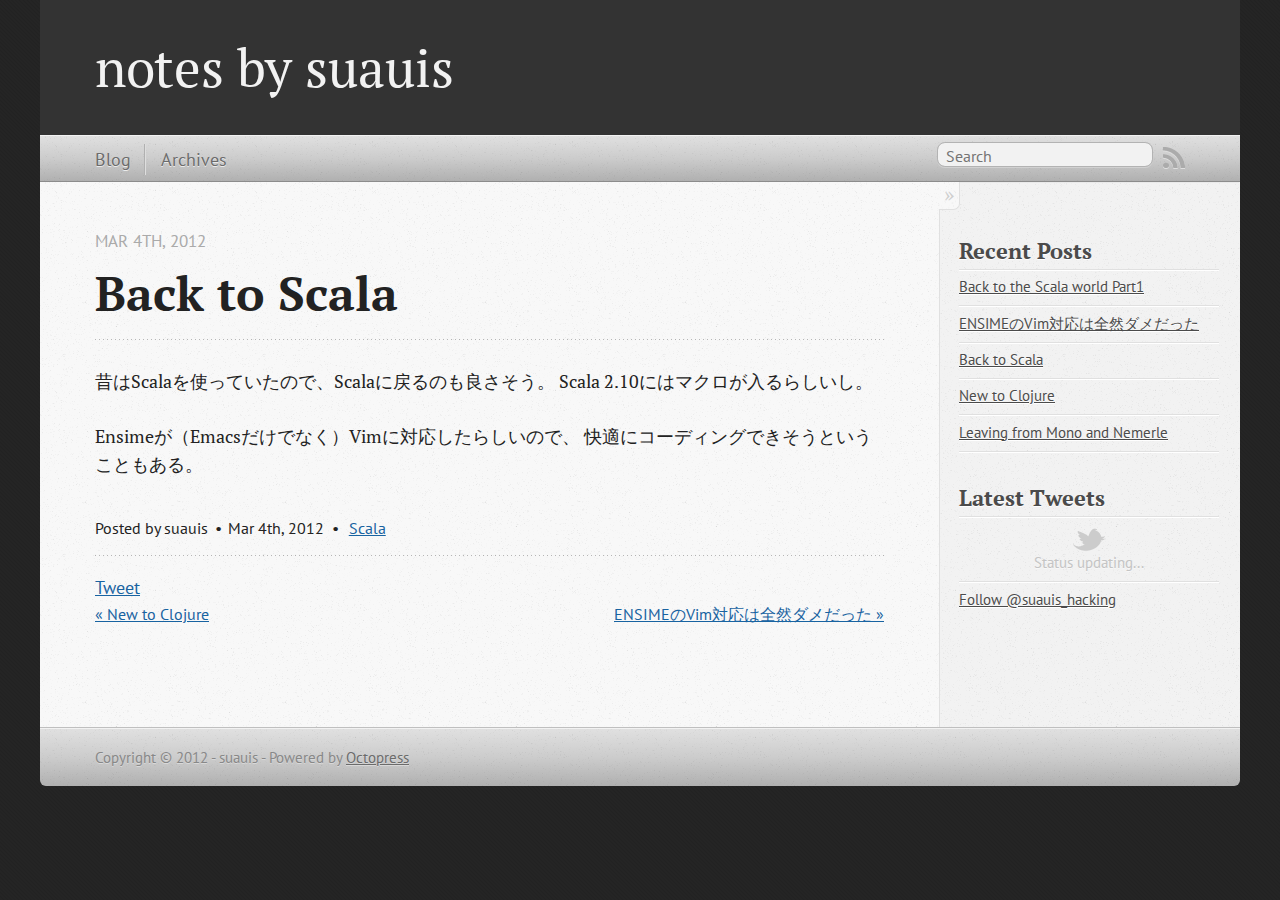
<file: blog/2012/03/04/back-to-scala/index.html>
<!DOCTYPE html>
<!--[if IEMobile 7 ]><html class="no-js iem7"><![endif]-->
<!--[if lt IE 9]><html class="no-js lte-ie8"><![endif]-->
<!--[if (gt IE 8)|(gt IEMobile 7)|!(IEMobile)|!(IE)]><!--><html class="no-js" lang="en"><!--<![endif]-->
<head>
  <meta charset="utf-8">
  <title>Back to Scala - notes by suauis</title>
  <meta name="author" content="suauis">

  
  <meta name="description" content="昔はScalaを使っていたので、Scalaに戻るのも良さそう。
Scala 2.10にはマクロが入るらしいし。 Ensimeが（Emacsだけでなく）Vimに対応したらしいので、
快適にコーディングできそうということもある。
">
  

  <!-- http://t.co/dKP3o1e -->
  <meta name="HandheldFriendly" content="True">
  <meta name="MobileOptimized" content="320">
  <meta name="viewport" content="width=device-width, initial-scale=1">

  
  <link rel="canonical" href="http://suauis.github.com/blog/2012/03/04/back-to-scala">
  <link href="/favicon.png" rel="icon">
  <link href="/stylesheets/screen.css" media="screen, projection" rel="stylesheet" type="text/css">
  <script src="/javascripts/modernizr-2.0.js"></script>
  <script src="/javascripts/ender.js"></script>
  <script src="/javascripts/octopress.js" type="text/javascript"></script>
  <link href="/atom.xml" rel="alternate" title="notes by suauis" type="application/atom+xml">
  <!--Fonts from Google"s Web font directory at http://google.com/webfonts -->
<link href="http://fonts.googleapis.com/css?family=PT+Serif:regular,italic,bold,bolditalic" rel="stylesheet" type="text/css">
<link href="http://fonts.googleapis.com/css?family=PT+Sans:regular,italic,bold,bolditalic" rel="stylesheet" type="text/css">

  

</head>

<body   >
  <header role="banner"><hgroup>
  <h1><a href="/">notes by suauis</a></h1>
  
</hgroup>

</header>
  <nav role="navigation"><ul class="subscription" data-subscription="rss">
  <li><a href="/atom.xml" rel="subscribe-rss" title="subscribe via RSS">RSS</a></li>
  
</ul>
  
<form action="http://google.com/search" method="get">
  <fieldset role="search">
    <input type="hidden" name="q" value="site:suauis.github.com" />
    <input class="search" type="text" name="q" results="0" placeholder="Search"/>
  </fieldset>
</form>
  
<ul class="main-navigation">
  <li><a href="/">Blog</a></li>
  <li><a href="/blog/archives">Archives</a></li>
</ul>

</nav>
  <div id="main">
    <div id="content">
      <div>
<article class="hentry" role="article">
  
  <header>
    
      <h1 class="entry-title">Back to Scala</h1>
    
    
      <p class="meta">
        








  


<time datetime="2012-03-04T00:36:00+09:00" pubdate data-updated="true">Mar 4<span>th</span>, 2012</time>
        
      </p>
    
  </header>


<div class="entry-content"><p>昔はScalaを使っていたので、Scalaに戻るのも良さそう。
Scala 2.10にはマクロが入るらしいし。</p>

<p>Ensimeが（Emacsだけでなく）Vimに対応したらしいので、
快適にコーディングできそうということもある。</p>
</div>


  <footer>
    <p class="meta">
      
  

<span class="byline author vcard">Posted by <span class="fn">suauis</span></span>

      








  


<time datetime="2012-03-04T00:36:00+09:00" pubdate data-updated="true">Mar 4<span>th</span>, 2012</time>
      

<span class="categories">
  
    <a class='category' href='/blog/categories/scala/'>Scala</a>
  
</span>


    </p>
    
      <div class="sharing">
  
  <a href="http://twitter.com/share" class="twitter-share-button" data-url="http://suauis.github.com/blog/2012/03/04/back-to-scala/" data-via="suauis_hacking" data-counturl="http://suauis.github.com/blog/2012/03/04/back-to-scala/" >Tweet</a>
  
  
  
</div>

    
    <p class="meta">
      
        <a class="basic-alignment left" href="/blog/2012/03/03/new-to-clojure/" title="Previous Post: New to Clojure">&laquo; New to Clojure</a>
      
      
        <a class="basic-alignment right" href="/blog/2012/03/04/vim-ensime-not-working/" title="Next Post: ENSIMEのVim対応は全然ダメだった">ENSIMEのVim対応は全然ダメだった &raquo;</a>
      
    </p>
  </footer>
</article>

</div>

<aside class="sidebar">
  
    <section>
  <h1>Recent Posts</h1>
  <ul id="recent_posts">
    
      <li class="post">
        <a href="/blog/2012/03/09/back-to-the-scala-world-part1/">Back to the Scala world Part1</a>
      </li>
    
      <li class="post">
        <a href="/blog/2012/03/04/vim-ensime-not-working/">ENSIMEのVim対応は全然ダメだった</a>
      </li>
    
      <li class="post">
        <a href="/blog/2012/03/04/back-to-scala/">Back to Scala</a>
      </li>
    
      <li class="post">
        <a href="/blog/2012/03/03/new-to-clojure/">New to Clojure</a>
      </li>
    
      <li class="post">
        <a href="/blog/2012/03/03/leaving-from-mono-and-nemerle/">Leaving from Mono and Nemerle</a>
      </li>
    
  </ul>
</section>


<section>
  <h1>Latest Tweets</h1>
  <ul id="tweets">
    <li class="loading">Status updating...</li>
  </ul>
  <script type="text/javascript">
    $.domReady(function(){
      getTwitterFeed("suauis_hacking", 4, false);
    });
  </script>
  <script src="/javascripts/twitter.js" type="text/javascript"> </script>
  
    <a href="http://twitter.com/suauis_hacking" class="twitter-follow-button" data-show-count="false">Follow @suauis_hacking</a>
  
</section>





  
</aside>


    </div>
  </div>
  <footer role="contentinfo"><p>
  Copyright &copy; 2012 - suauis -
  <span class="credit">Powered by <a href="http://octopress.org">Octopress</a></span>
</p>

</footer>
  







  <script type="text/javascript">
    (function(){
      var twitterWidgets = document.createElement('script');
      twitterWidgets.type = 'text/javascript';
      twitterWidgets.async = true;
      twitterWidgets.src = 'http://platform.twitter.com/widgets.js';
      document.getElementsByTagName('head')[0].appendChild(twitterWidgets);
    })();
  </script>





</body>
</html>
</file>
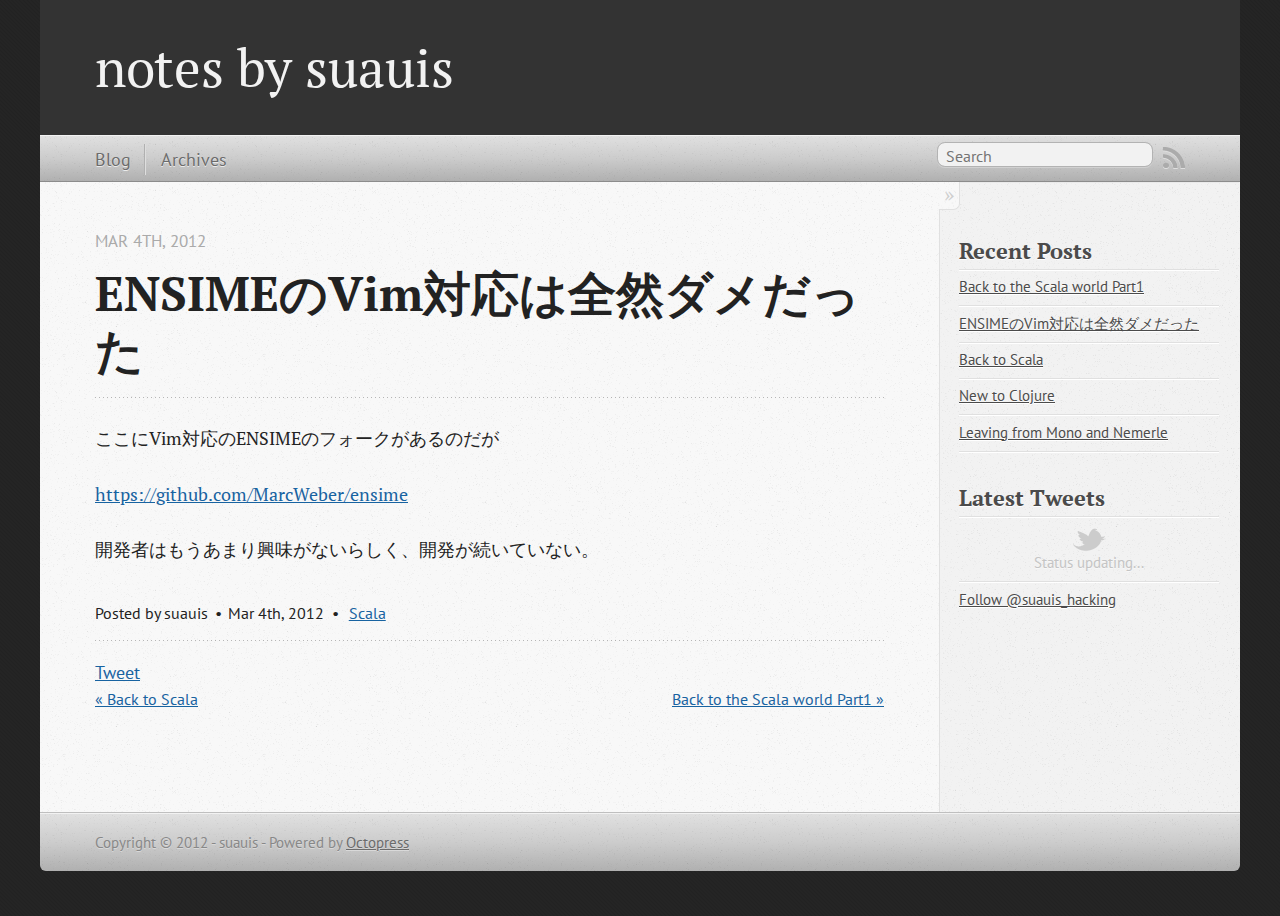
<file: blog/2012/03/04/vim-ensime-not-working/index.html>
<!DOCTYPE html>
<!--[if IEMobile 7 ]><html class="no-js iem7"><![endif]-->
<!--[if lt IE 9]><html class="no-js lte-ie8"><![endif]-->
<!--[if (gt IE 8)|(gt IEMobile 7)|!(IEMobile)|!(IE)]><!--><html class="no-js" lang="en"><!--<![endif]-->
<head>
  <meta charset="utf-8">
  <title>ENSIMEのVim対応は全然ダメだった - notes by suauis</title>
  <meta name="author" content="suauis">

  
  <meta name="description" content="ここにVim対応のENSIMEのフォークがあるのだが https://github.com/MarcWeber/ensime 開発者はもうあまり興味がないらしく、開発が続いていない。
">
  

  <!-- http://t.co/dKP3o1e -->
  <meta name="HandheldFriendly" content="True">
  <meta name="MobileOptimized" content="320">
  <meta name="viewport" content="width=device-width, initial-scale=1">

  
  <link rel="canonical" href="http://suauis.github.com/blog/2012/03/04/vim-ensime-not-working">
  <link href="/favicon.png" rel="icon">
  <link href="/stylesheets/screen.css" media="screen, projection" rel="stylesheet" type="text/css">
  <script src="/javascripts/modernizr-2.0.js"></script>
  <script src="/javascripts/ender.js"></script>
  <script src="/javascripts/octopress.js" type="text/javascript"></script>
  <link href="/atom.xml" rel="alternate" title="notes by suauis" type="application/atom+xml">
  <!--Fonts from Google"s Web font directory at http://google.com/webfonts -->
<link href="http://fonts.googleapis.com/css?family=PT+Serif:regular,italic,bold,bolditalic" rel="stylesheet" type="text/css">
<link href="http://fonts.googleapis.com/css?family=PT+Sans:regular,italic,bold,bolditalic" rel="stylesheet" type="text/css">

  

</head>

<body   >
  <header role="banner"><hgroup>
  <h1><a href="/">notes by suauis</a></h1>
  
</hgroup>

</header>
  <nav role="navigation"><ul class="subscription" data-subscription="rss">
  <li><a href="/atom.xml" rel="subscribe-rss" title="subscribe via RSS">RSS</a></li>
  
</ul>
  
<form action="http://google.com/search" method="get">
  <fieldset role="search">
    <input type="hidden" name="q" value="site:suauis.github.com" />
    <input class="search" type="text" name="q" results="0" placeholder="Search"/>
  </fieldset>
</form>
  
<ul class="main-navigation">
  <li><a href="/">Blog</a></li>
  <li><a href="/blog/archives">Archives</a></li>
</ul>

</nav>
  <div id="main">
    <div id="content">
      <div>
<article class="hentry" role="article">
  
  <header>
    
      <h1 class="entry-title">ENSIMEのVim対応は全然ダメだった</h1>
    
    
      <p class="meta">
        








  


<time datetime="2012-03-04T01:25:00+09:00" pubdate data-updated="true">Mar 4<span>th</span>, 2012</time>
        
      </p>
    
  </header>


<div class="entry-content"><p>ここにVim対応のENSIMEのフォークがあるのだが</p>

<p><a href="https://github.com/MarcWeber/ensime">https://github.com/MarcWeber/ensime</a></p>

<p>開発者はもうあまり興味がないらしく、開発が続いていない。</p>
</div>


  <footer>
    <p class="meta">
      
  

<span class="byline author vcard">Posted by <span class="fn">suauis</span></span>

      








  


<time datetime="2012-03-04T01:25:00+09:00" pubdate data-updated="true">Mar 4<span>th</span>, 2012</time>
      

<span class="categories">
  
    <a class='category' href='/blog/categories/scala/'>Scala</a>
  
</span>


    </p>
    
      <div class="sharing">
  
  <a href="http://twitter.com/share" class="twitter-share-button" data-url="http://suauis.github.com/blog/2012/03/04/vim-ensime-not-working/" data-via="suauis_hacking" data-counturl="http://suauis.github.com/blog/2012/03/04/vim-ensime-not-working/" >Tweet</a>
  
  
  
</div>

    
    <p class="meta">
      
        <a class="basic-alignment left" href="/blog/2012/03/04/back-to-scala/" title="Previous Post: Back to Scala">&laquo; Back to Scala</a>
      
      
        <a class="basic-alignment right" href="/blog/2012/03/09/back-to-the-scala-world-part1/" title="Next Post: Back to the Scala world Part1">Back to the Scala world Part1 &raquo;</a>
      
    </p>
  </footer>
</article>

</div>

<aside class="sidebar">
  
    <section>
  <h1>Recent Posts</h1>
  <ul id="recent_posts">
    
      <li class="post">
        <a href="/blog/2012/03/09/back-to-the-scala-world-part1/">Back to the Scala world Part1</a>
      </li>
    
      <li class="post">
        <a href="/blog/2012/03/04/vim-ensime-not-working/">ENSIMEのVim対応は全然ダメだった</a>
      </li>
    
      <li class="post">
        <a href="/blog/2012/03/04/back-to-scala/">Back to Scala</a>
      </li>
    
      <li class="post">
        <a href="/blog/2012/03/03/new-to-clojure/">New to Clojure</a>
      </li>
    
      <li class="post">
        <a href="/blog/2012/03/03/leaving-from-mono-and-nemerle/">Leaving from Mono and Nemerle</a>
      </li>
    
  </ul>
</section>


<section>
  <h1>Latest Tweets</h1>
  <ul id="tweets">
    <li class="loading">Status updating...</li>
  </ul>
  <script type="text/javascript">
    $.domReady(function(){
      getTwitterFeed("suauis_hacking", 4, false);
    });
  </script>
  <script src="/javascripts/twitter.js" type="text/javascript"> </script>
  
    <a href="http://twitter.com/suauis_hacking" class="twitter-follow-button" data-show-count="false">Follow @suauis_hacking</a>
  
</section>





  
</aside>


    </div>
  </div>
  <footer role="contentinfo"><p>
  Copyright &copy; 2012 - suauis -
  <span class="credit">Powered by <a href="http://octopress.org">Octopress</a></span>
</p>

</footer>
  







  <script type="text/javascript">
    (function(){
      var twitterWidgets = document.createElement('script');
      twitterWidgets.type = 'text/javascript';
      twitterWidgets.async = true;
      twitterWidgets.src = 'http://platform.twitter.com/widgets.js';
      document.getElementsByTagName('head')[0].appendChild(twitterWidgets);
    })();
  </script>





</body>
</html>
</file>
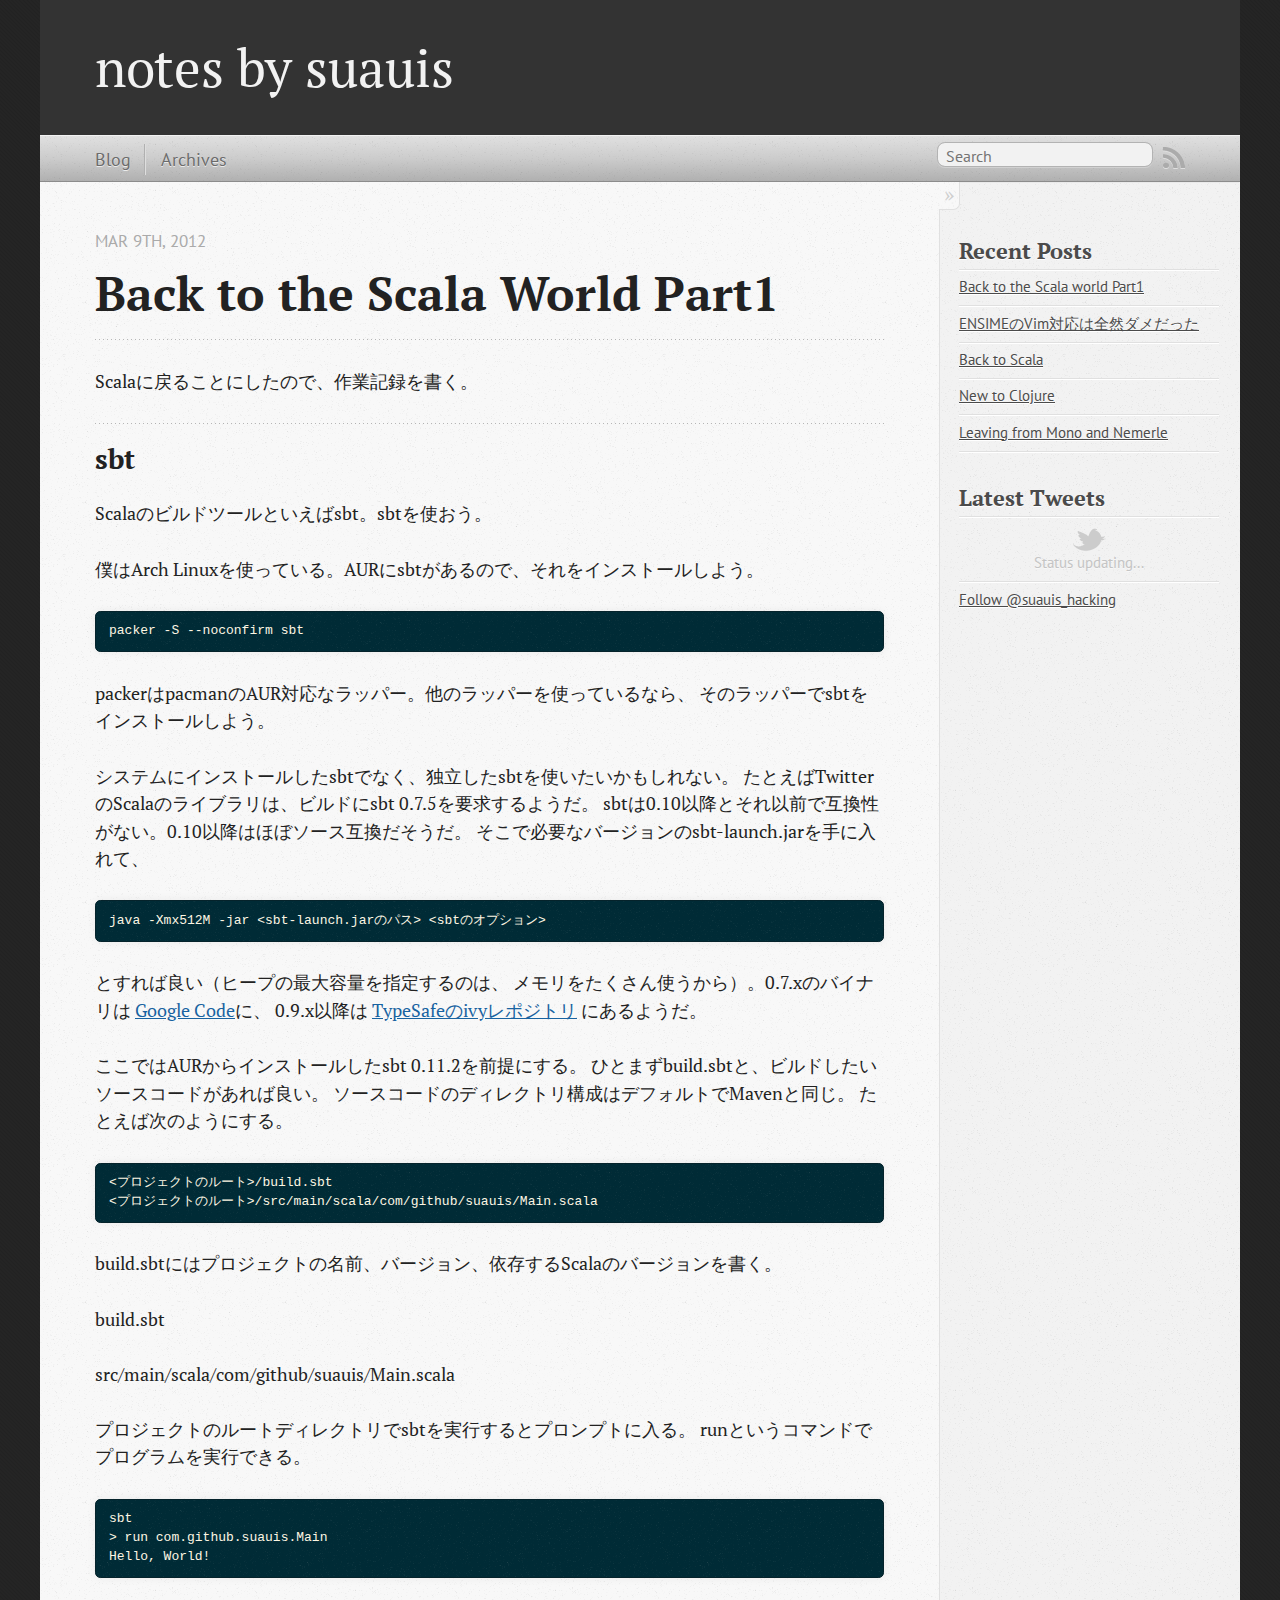
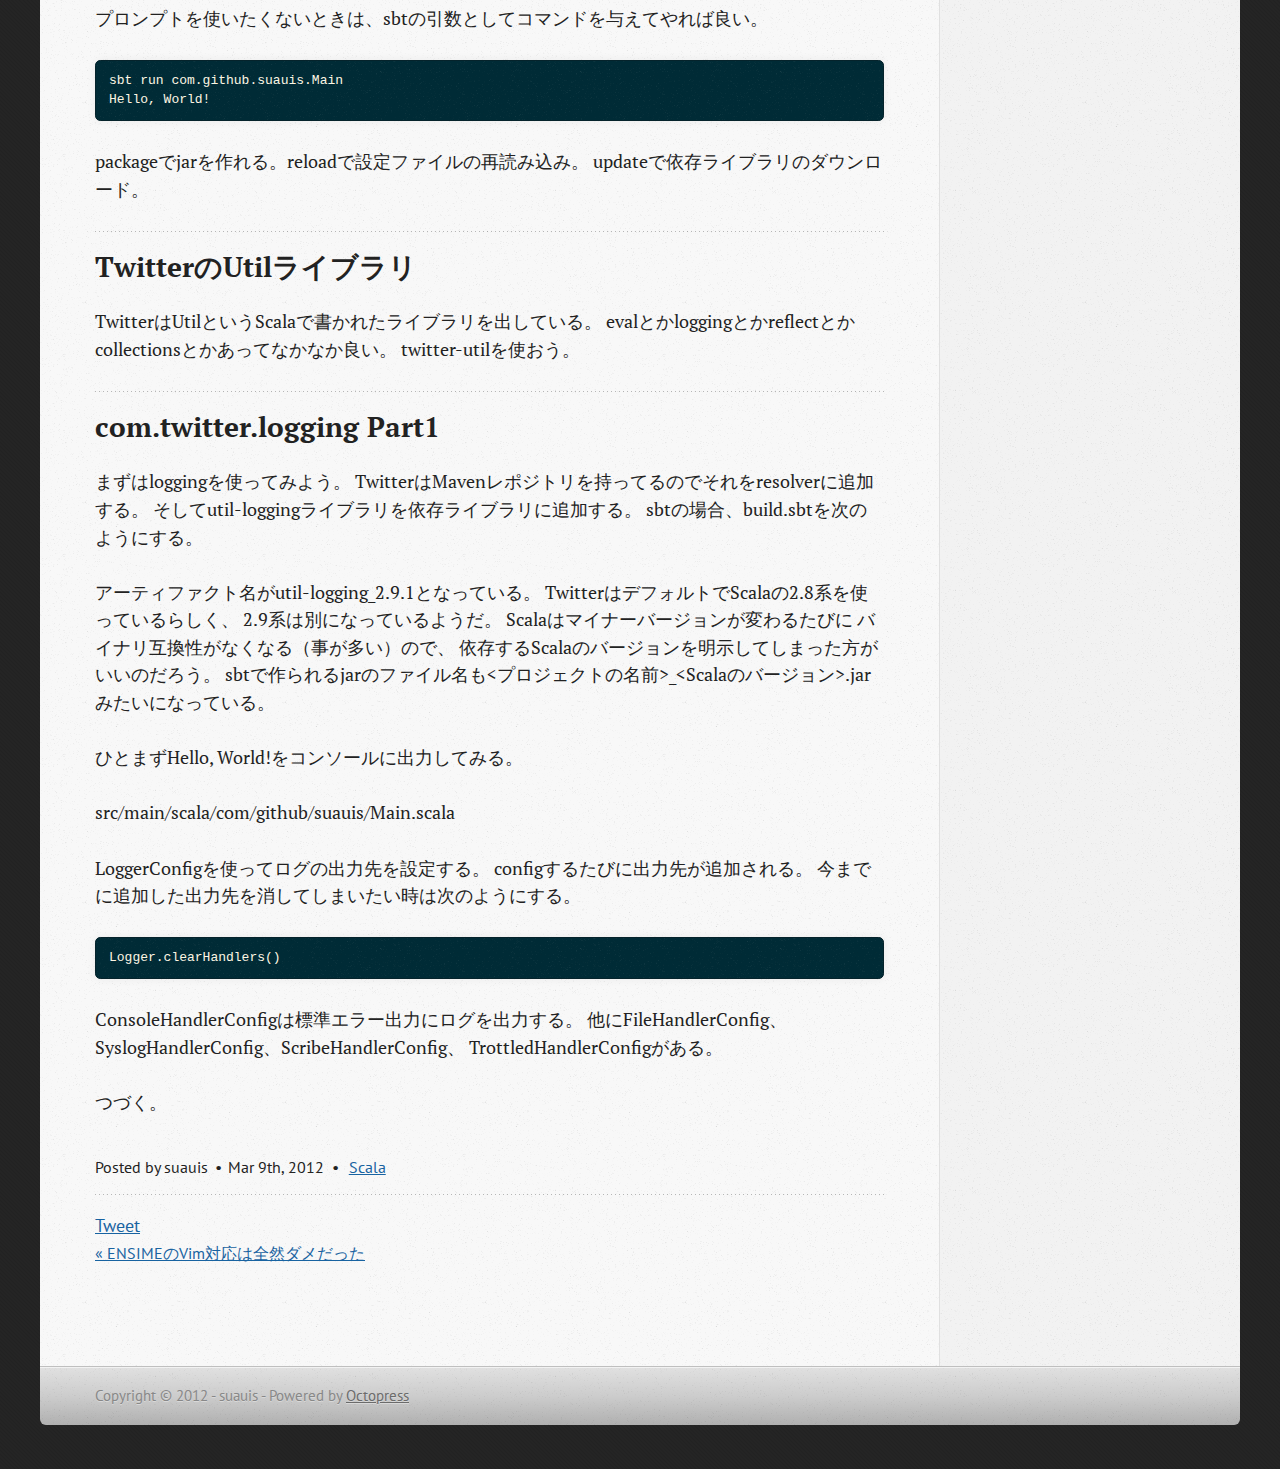
<file: blog/2012/03/09/back-to-the-scala-world-part1/index.html>
<!DOCTYPE html>
<!--[if IEMobile 7 ]><html class="no-js iem7"><![endif]-->
<!--[if lt IE 9]><html class="no-js lte-ie8"><![endif]-->
<!--[if (gt IE 8)|(gt IEMobile 7)|!(IEMobile)|!(IE)]><!--><html class="no-js" lang="en"><!--<![endif]-->
<head>
  <meta charset="utf-8">
  <title>Back to the Scala world Part1 - notes by suauis</title>
  <meta name="author" content="suauis">

  
  <meta name="description" content="Scalaに戻ることにしたので、作業記録を書く。 sbt Scalaのビルドツールといえばsbt。sbtを使おう。 僕はArch Linuxを使っている。AURにsbtがあるので、それをインストールしよう。 packer -S --noconfirm sbt &hellip;">
  

  <!-- http://t.co/dKP3o1e -->
  <meta name="HandheldFriendly" content="True">
  <meta name="MobileOptimized" content="320">
  <meta name="viewport" content="width=device-width, initial-scale=1">

  
  <link rel="canonical" href="http://suauis.github.com/blog/2012/03/09/back-to-the-scala-world-part1">
  <link href="/favicon.png" rel="icon">
  <link href="/stylesheets/screen.css" media="screen, projection" rel="stylesheet" type="text/css">
  <script src="/javascripts/modernizr-2.0.js"></script>
  <script src="/javascripts/ender.js"></script>
  <script src="/javascripts/octopress.js" type="text/javascript"></script>
  <link href="/atom.xml" rel="alternate" title="notes by suauis" type="application/atom+xml">
  <!--Fonts from Google"s Web font directory at http://google.com/webfonts -->
<link href="http://fonts.googleapis.com/css?family=PT+Serif:regular,italic,bold,bolditalic" rel="stylesheet" type="text/css">
<link href="http://fonts.googleapis.com/css?family=PT+Sans:regular,italic,bold,bolditalic" rel="stylesheet" type="text/css">

  

</head>

<body   >
  <header role="banner"><hgroup>
  <h1><a href="/">notes by suauis</a></h1>
  
</hgroup>

</header>
  <nav role="navigation"><ul class="subscription" data-subscription="rss">
  <li><a href="/atom.xml" rel="subscribe-rss" title="subscribe via RSS">RSS</a></li>
  
</ul>
  
<form action="http://google.com/search" method="get">
  <fieldset role="search">
    <input type="hidden" name="q" value="site:suauis.github.com" />
    <input class="search" type="text" name="q" results="0" placeholder="Search"/>
  </fieldset>
</form>
  
<ul class="main-navigation">
  <li><a href="/">Blog</a></li>
  <li><a href="/blog/archives">Archives</a></li>
</ul>

</nav>
  <div id="main">
    <div id="content">
      <div>
<article class="hentry" role="article">
  
  <header>
    
      <h1 class="entry-title">Back to the Scala World Part1</h1>
    
    
      <p class="meta">
        








  


<time datetime="2012-03-09T00:57:00+09:00" pubdate data-updated="true">Mar 9<span>th</span>, 2012</time>
        
      </p>
    
  </header>


<div class="entry-content"><p>Scalaに戻ることにしたので、作業記録を書く。</p>

<h2>sbt</h2>

<p>Scalaのビルドツールといえばsbt。sbtを使おう。</p>

<p>僕はArch Linuxを使っている。AURにsbtがあるので、それをインストールしよう。</p>

<pre><code>packer -S --noconfirm sbt
</code></pre>

<p>packerはpacmanのAUR対応なラッパー。他のラッパーを使っているなら、
そのラッパーでsbtをインストールしよう。</p>

<p>システムにインストールしたsbtでなく、独立したsbtを使いたいかもしれない。
たとえばTwitterのScalaのライブラリは、ビルドにsbt 0.7.5を要求するようだ。
sbtは0.10以降とそれ以前で互換性がない。0.10以降はほぼソース互換だそうだ。
そこで必要なバージョンのsbt-launch.jarを手に入れて、</p>

<pre><code>java -Xmx512M -jar &lt;sbt-launch.jarのパス&gt; &lt;sbtのオプション&gt;
</code></pre>

<p>とすれば良い（ヒープの最大容量を指定するのは、
メモリをたくさん使うから）。0.7.xのバイナリは
<a href="http://code.google.com/p/simple-build-tool/downloads/list">Google Code</a>に、
0.9.x以降は
<a href="http://typesafe.artifactoryonline.com/typesafe/ivy-releases/org.scala-tools.sbt/sbt-launch/">TypeSafeのivyレポジトリ</a>
にあるようだ。</p>

<p>ここではAURからインストールしたsbt 0.11.2を前提にする。
ひとまずbuild.sbtと、ビルドしたいソースコードがあれば良い。
ソースコードのディレクトリ構成はデフォルトでMavenと同じ。
たとえば次のようにする。</p>

<pre><code>&lt;プロジェクトのルート&gt;/build.sbt
&lt;プロジェクトのルート&gt;/src/main/scala/com/github/suauis/Main.scala
</code></pre>

<p>build.sbtにはプロジェクトの名前、バージョン、依存するScalaのバージョンを書く。</p>

<p>build.sbt</p>

<div><script src='https://gist.github.com/2002017.js?file=build.sbt'></script>
<noscript><pre><code>name := &quot;suauis-example&quot;

version := &quot;1.0&quot;

scalaVersion := &quot;2.9.1&quot;

</code></pre></noscript></div>


<p>src/main/scala/com/github/suauis/Main.scala</p>

<div><script src='https://gist.github.com/2002017.js?file=Main.scala'></script>
<noscript><pre><code>package com.github.suauis

object Main {
  def main(args: Array[String]): Unit = {
    println(&quot;Hello, World!&quot;)
  }
}
</code></pre></noscript></div>


<p>プロジェクトのルートディレクトリでsbtを実行するとプロンプトに入る。
runというコマンドでプログラムを実行できる。</p>

<pre><code>sbt
&gt; run com.github.suauis.Main
Hello, World!
</code></pre>

<p>プロンプトを使いたくないときは、sbtの引数としてコマンドを与えてやれば良い。</p>

<pre><code>sbt run com.github.suauis.Main
Hello, World!
</code></pre>

<p>packageでjarを作れる。reloadで設定ファイルの再読み込み。
updateで依存ライブラリのダウンロード。</p>

<h2>TwitterのUtilライブラリ</h2>

<p>TwitterはUtilというScalaで書かれたライブラリを出している。
evalとかloggingとかreflectとかcollectionsとかあってなかなか良い。
twitter-utilを使おう。</p>

<h2>com.twitter.logging Part1</h2>

<p>まずはloggingを使ってみよう。
TwitterはMavenレポジトリを持ってるのでそれをresolverに追加する。
そしてutil-loggingライブラリを依存ライブラリに追加する。
sbtの場合、build.sbtを次のようにする。</p>

<div><script src='https://gist.github.com/2002115.js?file=build.sbt'></script>
<noscript><pre><code>name := &quot;suauis-util&quot;

version := &quot;1.0&quot;

scalaVersion := &quot;2.9.1&quot;

resolvers ++= Seq(&quot;twitter&quot; at &quot;http://maven.twttr.com/&quot;)

libraryDependencies ++= {
    Seq(&quot;com.twitter&quot; % &quot;util-logging_2.9.1&quot; % &quot;2.0.0&quot;
    )
}
</code></pre></noscript></div>


<p>アーティファクト名がutil-logging_2.9.1となっている。
TwitterはデフォルトでScalaの2.8系を使っているらしく、
2.9系は別になっているようだ。
Scalaはマイナーバージョンが変わるたびに
バイナリ互換性がなくなる（事が多い）ので、
依存するScalaのバージョンを明示してしまった方がいいのだろう。
sbtで作られるjarのファイル名も&lt;プロジェクトの名前>_&lt;Scalaのバージョン>.jar
みたいになっている。</p>

<p>ひとまずHello, World!をコンソールに出力してみる。</p>

<p>src/main/scala/com/github/suauis/Main.scala</p>

<div><script src='https://gist.github.com/2002115.js?file=Main.scala'></script>
<noscript><pre><code>package com.github.suauis
import com.twitter.logging.Logger
import com.twitter.logging.config._

object Main {
  private[this] val config = new LoggerConfig{
    node = &quot;&quot;
    level = Level.INFO
    handlers = new ConsoleHandlerConfig{
    }
  }
  config()
  private[this] val log = Logger.get(getClass()) 
  def main(args: Array[String]): Unit = {
    log.info(&quot;Hello, World! &quot;)
  }

}
</code></pre></noscript></div>


<p>LoggerConfigを使ってログの出力先を設定する。
configするたびに出力先が追加される。
今までに追加した出力先を消してしまいたい時は次のようにする。</p>

<pre><code>Logger.clearHandlers()
</code></pre>

<p>ConsoleHandlerConfigは標準エラー出力にログを出力する。
他にFileHandlerConfig、SyslogHandlerConfig、ScribeHandlerConfig、
TrottledHandlerConfigがある。</p>

<p>つづく。</p>
</div>


  <footer>
    <p class="meta">
      
  

<span class="byline author vcard">Posted by <span class="fn">suauis</span></span>

      








  


<time datetime="2012-03-09T00:57:00+09:00" pubdate data-updated="true">Mar 9<span>th</span>, 2012</time>
      

<span class="categories">
  
    <a class='category' href='/blog/categories/scala/'>Scala</a>
  
</span>


    </p>
    
      <div class="sharing">
  
  <a href="http://twitter.com/share" class="twitter-share-button" data-url="http://suauis.github.com/blog/2012/03/09/back-to-the-scala-world-part1/" data-via="suauis_hacking" data-counturl="http://suauis.github.com/blog/2012/03/09/back-to-the-scala-world-part1/" >Tweet</a>
  
  
  
</div>

    
    <p class="meta">
      
        <a class="basic-alignment left" href="/blog/2012/03/04/vim-ensime-not-working/" title="Previous Post: ENSIMEのVim対応は全然ダメだった">&laquo; ENSIMEのVim対応は全然ダメだった</a>
      
      
    </p>
  </footer>
</article>

</div>

<aside class="sidebar">
  
    <section>
  <h1>Recent Posts</h1>
  <ul id="recent_posts">
    
      <li class="post">
        <a href="/blog/2012/03/09/back-to-the-scala-world-part1/">Back to the Scala world Part1</a>
      </li>
    
      <li class="post">
        <a href="/blog/2012/03/04/vim-ensime-not-working/">ENSIMEのVim対応は全然ダメだった</a>
      </li>
    
      <li class="post">
        <a href="/blog/2012/03/04/back-to-scala/">Back to Scala</a>
      </li>
    
      <li class="post">
        <a href="/blog/2012/03/03/new-to-clojure/">New to Clojure</a>
      </li>
    
      <li class="post">
        <a href="/blog/2012/03/03/leaving-from-mono-and-nemerle/">Leaving from Mono and Nemerle</a>
      </li>
    
  </ul>
</section>


<section>
  <h1>Latest Tweets</h1>
  <ul id="tweets">
    <li class="loading">Status updating...</li>
  </ul>
  <script type="text/javascript">
    $.domReady(function(){
      getTwitterFeed("suauis_hacking", 4, false);
    });
  </script>
  <script src="/javascripts/twitter.js" type="text/javascript"> </script>
  
    <a href="http://twitter.com/suauis_hacking" class="twitter-follow-button" data-show-count="false">Follow @suauis_hacking</a>
  
</section>





  
</aside>


    </div>
  </div>
  <footer role="contentinfo"><p>
  Copyright &copy; 2012 - suauis -
  <span class="credit">Powered by <a href="http://octopress.org">Octopress</a></span>
</p>

</footer>
  







  <script type="text/javascript">
    (function(){
      var twitterWidgets = document.createElement('script');
      twitterWidgets.type = 'text/javascript';
      twitterWidgets.async = true;
      twitterWidgets.src = 'http://platform.twitter.com/widgets.js';
      document.getElementsByTagName('head')[0].appendChild(twitterWidgets);
    })();
  </script>





</body>
</html>
</file>
<file: stylesheets/screen.css>
html,body,div,span,applet,object,iframe,h1,h2,h3,h4,h5,h6,p,blockquote,pre,a,abbr,acronym,address,big,cite,code,del,dfn,em,img,ins,kbd,q,s,samp,small,strike,strong,sub,sup,tt,var,b,u,i,center,dl,dt,dd,ol,ul,li,fieldset,form,label,legend,table,caption,tbody,tfoot,thead,tr,th,td,article,aside,canvas,details,embed,figure,figcaption,footer,header,hgroup,menu,nav,output,ruby,section,summary,time,mark,audio,video{margin:0;padding:0;border:0;font-size:100%;font:inherit;vertical-align:baseline}body{line-height:1}ol,ul{list-style:none}table{border-collapse:collapse;border-spacing:0}caption,th,td{text-align:left;font-weight:normal;vertical-align:middle}q,blockquote{quotes:none}q:before,q:after,blockquote:before,blockquote:after{content:"";content:none}a img{border:none}article,aside,details,figcaption,figure,footer,header,hgroup,menu,nav,section,summary{display:block}article,aside,details,figcaption,figure,footer,header,hgroup,menu,nav,section,summary{display:block}a{color:#1863a1}a:visited{color:#751590}a:focus{color:#0181eb}a:hover{color:#0181eb}a:active{color:#01579f}aside.sidebar a{color:#1863a1}aside.sidebar a:focus{color:#0181eb}aside.sidebar a:hover{color:#0181eb}aside.sidebar a:active{color:#01579f}a{-moz-transition:color 0.3s;-webkit-transition:color 0.3s;-o-transition:color 0.3s;transition:color 0.3s}html{background:#252525 url('/images/line-tile.png?1330534593') top left}body > div{background:#f2f2f2 url('/images/noise.png?1330534593') top left;border-bottom:1px solid #bfbfbf}body > div > div{background:#f8f8f8 url('/images/noise.png?1330534593') top left;border-right:1px solid #e0e0e0}.heading,body > header h1,h1,h2,h3,h4,h5,h6{font-family:"PT Serif", "Georgia", "Helvetica Neue", Arial, sans-serif}.sans,body > header h2,body > nav form .search,body > nav a,article header p.meta,article > footer,#content .blog-index footer,html .gist .gist-file .gist-meta,#blog-archives a.category,#blog-archives time,aside.sidebar section,body > footer{font-family:"PT Sans", "Helvetica Neue", Arial, sans-serif}.serif,body,#content .blog-index a[rel=full-article]{font-family:"PT Serif", Georgia, Times, "Times New Roman", serif}.mono,pre,code,tt,p code,li code{font-family:Menlo, Monaco, "Andale Mono", "lucida console", "Courier New", monospace}body > header h1{font-size:2.2em;font-family:"PT Serif", "Georgia", "Helvetica Neue", Arial, sans-serif;font-weight:normal;line-height:1.2em;margin-bottom:0.6667em}body > header h2{font-family:"PT Serif", "Georgia", "Helvetica Neue", Arial, sans-serif}body{line-height:1.5em;color:#222}h1{font-size:2.2em;line-height:1.2em}@media only screen and (min-width: 992px){body{font-size:1.15em}h1{font-size:2.6em;line-height:1.2em}}h1,h2,h3,h4,h5,h6{text-rendering:optimizelegibility;margin-bottom:1em;font-weight:bold}h2,section h1{font-size:1.5em}h3,section h2,section section h1{font-size:1.3em}h4,section h3,section section h2,section section section h1{font-size:1em}h5,section h4,section section h3{font-size:.9em}h6,section h5,section section h4,section section section h3{font-size:.8em}p,blockquote,ul,ol{margin-bottom:1.5em}ul{list-style-type:disc}ul ul{list-style-type:circle;margin-bottom:0px}ul ul ul{list-style-type:square;margin-bottom:0px}ol{list-style-type:decimal}ol ol{list-style-type:lower-alpha;margin-bottom:0px}ol ol ol{list-style-type:lower-roman;margin-bottom:0px}ul,ul ul,ul ol,ol,ol ul,ol ol{margin-left:1.3em}strong{font-weight:bold}em{font-style:italic}sup,sub{font-size:0.8em;position:relative;display:inline-block}sup{top:-0.5em}sub{bottom:-0.5em}q{font-style:italic}q:before{content:"\201C"}q:after{content:"\201D"}em,dfn{font-style:italic}strong,dfn{font-weight:bold}del,s{text-decoration:line-through}abbr,acronym{border-bottom:1px dotted;cursor:help}sub,sup{line-height:0}hr{margin-bottom:0.2em}small{font-size:.8em}big{font-size:1.2em}blockquote{font-style:italic;position:relative;font-size:1.2em;line-height:1.5em;padding-left:1em;border-left:4px solid rgba(170,170,170,0.5)}blockquote cite{font-style:italic}blockquote cite a{color:#aaa !important;word-wrap:break-word}blockquote cite:before{content:'\2014';padding-right:.3em;padding-left:.3em;color:#aaa}@media only screen and (min-width: 992px){blockquote{padding-left:1.5em;border-left-width:4px}}.pullquote-right:before,.pullquote-left:before{padding:0;border:none;content:attr(data-pullquote);float:right;width:45%;margin:.5em 0 1em 1.5em;position:relative;top:7px;font-size:1.4em;line-height:1.45em}.pullquote-left:before{float:left;margin:.5em 1.5em 1em 0}.force-wrap,article a,aside.sidebar a{white-space:-moz-pre-wrap;white-space:-pre-wrap;white-space:-o-pre-wrap;white-space:pre-wrap;word-wrap:break-word}.group,body > header,body > nav,body > footer,body #content > article,body #content > div > article,body #content > div > section,body div.pagination,aside.sidebar,#main,#content,.collapse-sidebar aside.sidebar{*zoom:1}.group:after,body > header:after,body > nav:after,body > footer:after,body #content > article:after,body #content > div > article:after,body #content > div > section:after,body div.pagination:after,aside.sidebar:after,#main:after,#content:after,.collapse-sidebar aside.sidebar:after{content:"";display:table;clear:both}body{-webkit-text-size-adjust:none;max-width:1200px;position:relative;margin:0 auto}body > header,body > nav,body > footer,body #content > article,body #content > div > article,body #content > div > section{padding-left:18px;padding-right:18px}@media only screen and (min-width: 480px){body > header,body > nav,body > footer,body #content > article,body #content > div > article,body #content > div > section{padding-left:25px;padding-right:25px}}@media only screen and (min-width: 768px){body > header,body > nav,body > footer,body #content > article,body #content > div > article,body #content > div > section{padding-left:35px;padding-right:35px}}@media only screen and (min-width: 992px){body > header,body > nav,body > footer,body #content > article,body #content > div > article,body #content > div > section{padding-left:55px;padding-right:55px}}body div.pagination{margin-left:18px;margin-right:18px}@media only screen and (min-width: 480px){body div.pagination{margin-left:25px;margin-right:25px}}@media only screen and (min-width: 768px){body div.pagination{margin-left:35px;margin-right:35px}}@media only screen and (min-width: 992px){body div.pagination{margin-left:55px;margin-right:55px}}body > header{font-size:1em;padding-top:1.5em;padding-bottom:1.5em}#content{overflow:hidden}#content > div,#content > article{width:100%}aside.sidebar{float:none;padding:0 18px 1px;background-color:#f7f7f7;border-top:1px solid #e0e0e0}.flex-content,article img,article video,article .flash-video,aside.sidebar img{max-width:100%;height:auto}.basic-alignment.left,article img.left,article video.left,article .left.flash-video,aside.sidebar img.left{float:left;margin-right:1.5em}.basic-alignment.right,article img.right,article video.right,article .right.flash-video,aside.sidebar img.right{float:right;margin-left:1.5em}.basic-alignment.center,article img.center,article video.center,article .center.flash-video,aside.sidebar img.center{display:block;margin:0 auto 1.5em}.basic-alignment.left,article img.left,article video.left,article .left.flash-video,aside.sidebar img.left,.basic-alignment.right,article img.right,article video.right,article .right.flash-video,aside.sidebar img.right{margin-bottom:.8em}.toggle-sidebar,.no-sidebar .toggle-sidebar{display:none}@media only screen and (min-width: 750px){body.sidebar-footer aside.sidebar{float:none;width:auto;clear:left;margin:0;padding:0 35px 1px;background-color:#f7f7f7;border-top:1px solid #eaeaea}body.sidebar-footer aside.sidebar section.odd,body.sidebar-footer aside.sidebar section.even{float:left;width:48%}body.sidebar-footer aside.sidebar section.odd{margin-left:0}body.sidebar-footer aside.sidebar section.even{margin-left:4%}body.sidebar-footer aside.sidebar.thirds section{width:30%;margin-left:5%}body.sidebar-footer aside.sidebar.thirds section.first{margin-left:0;clear:both}}body.sidebar-footer #content{margin-right:0px}body.sidebar-footer .toggle-sidebar{display:none}@media only screen and (min-width: 550px){body > header{font-size:1em}}@media only screen and (min-width: 750px){aside.sidebar{float:none;width:auto;clear:left;margin:0;padding:0 35px 1px;background-color:#f7f7f7;border-top:1px solid #eaeaea}aside.sidebar section.odd,aside.sidebar section.even{float:left;width:48%}aside.sidebar section.odd{margin-left:0}aside.sidebar section.even{margin-left:4%}aside.sidebar.thirds section{width:30%;margin-left:5%}aside.sidebar.thirds section.first{margin-left:0;clear:both}}@media only screen and (min-width: 768px){body{-webkit-text-size-adjust:auto}body > header{font-size:1.2em}#main{padding:0;margin:0 auto}#content{overflow:visible;margin-right:240px;position:relative}.no-sidebar #content{margin-right:0;border-right:0}.collapse-sidebar #content{margin-right:20px}#content > div,#content > article{padding-top:17.5px;padding-bottom:17.5px;float:left}aside.sidebar{width:210px;padding:0 15px 15px;background:none;clear:none;float:left;margin:0 -100% 0 0}aside.sidebar section{width:auto;margin-left:0}aside.sidebar section.odd,aside.sidebar section.even{float:none;width:auto;margin-left:0}.collapse-sidebar aside.sidebar{float:none;width:auto;clear:left;margin:0;padding:0 35px 1px;background-color:#f7f7f7;border-top:1px solid #eaeaea}.collapse-sidebar aside.sidebar section.odd,.collapse-sidebar aside.sidebar section.even{float:left;width:48%}.collapse-sidebar aside.sidebar section.odd{margin-left:0}.collapse-sidebar aside.sidebar section.even{margin-left:4%}.collapse-sidebar aside.sidebar.thirds section{width:30%;margin-left:5%}.collapse-sidebar aside.sidebar.thirds section.first{margin-left:0;clear:both}}@media only screen and (min-width: 992px){body > header{font-size:1.3em}#content{margin-right:300px}#content > div,#content > article{padding-top:27.5px;padding-bottom:27.5px}aside.sidebar{width:260px;padding:1.2em 20px 20px}.collapse-sidebar aside.sidebar{padding-left:55px;padding-right:55px}}@media only screen and (min-width: 768px){ul,ol{margin-left:0}}body > header{background:#333}body > header h1{display:inline-block;margin:0}body > header h1 a,body > header h1 a:visited,body > header h1 a:hover{color:#f2f2f2;text-decoration:none}body > header h2{margin:.2em 0 0;font-size:1em;color:#aaa;font-weight:normal}body > nav{position:relative;background-color:#ccc;background:url('/images/noise.png?1330534593'),-webkit-gradient(linear, 50% 0%, 50% 100%, color-stop(0%, #e0e0e0), color-stop(50%, #cccccc), color-stop(100%, #b0b0b0));background:url('/images/noise.png?1330534593'),-webkit-linear-gradient(#e0e0e0,#cccccc,#b0b0b0);background:url('/images/noise.png?1330534593'),-moz-linear-gradient(#e0e0e0,#cccccc,#b0b0b0);background:url('/images/noise.png?1330534593'),-o-linear-gradient(#e0e0e0,#cccccc,#b0b0b0);background:url('/images/noise.png?1330534593'),-ms-linear-gradient(#e0e0e0,#cccccc,#b0b0b0);background:url('/images/noise.png?1330534593'),linear-gradient(#e0e0e0,#cccccc,#b0b0b0);border-top:1px solid #f2f2f2;border-bottom:1px solid #8c8c8c;padding-top:.35em;padding-bottom:.35em}body > nav form{-moz-background-clip:padding;-webkit-background-clip:padding;-o-background-clip:padding-box;-ms-background-clip:padding-box;-khtml-background-clip:padding-box;background-clip:padding-box;margin:0;padding:0}body > nav form .search{padding:.3em .5em 0;font-size:.85em;line-height:1.1em;width:95%;-moz-border-radius:0.5em;-webkit-border-radius:0.5em;-o-border-radius:0.5em;-ms-border-radius:0.5em;-khtml-border-radius:0.5em;border-radius:0.5em;-moz-background-clip:padding;-webkit-background-clip:padding;-o-background-clip:padding-box;-ms-background-clip:padding-box;-khtml-background-clip:padding-box;background-clip:padding-box;-moz-box-shadow:#d1d1d1 0 1px;-webkit-box-shadow:#d1d1d1 0 1px;-o-box-shadow:#d1d1d1 0 1px;box-shadow:#d1d1d1 0 1px;background-color:#f2f2f2;border:1px solid #b3b3b3;color:#888}body > nav form .search:focus{color:#444;border-color:#80b1df;-moz-box-shadow:#80b1df 0 0 4px,#80b1df 0 0 3px inset;-webkit-box-shadow:#80b1df 0 0 4px,#80b1df 0 0 3px inset;-o-box-shadow:#80b1df 0 0 4px,#80b1df 0 0 3px inset;box-shadow:#80b1df 0 0 4px,#80b1df 0 0 3px inset;background-color:#fff;outline:none}body > nav fieldset[role=search]{float:right;width:48%}body > nav fieldset.mobile-nav{float:left;width:48%}body > nav fieldset.mobile-nav select{width:100%;font-size:.8em;border:1px solid #888}body > nav ul{display:none}@media only screen and (min-width: 550px){body > nav{font-size:.9em}body > nav ul{margin:0;padding:0;border:0;overflow:hidden;*zoom:1;float:left;display:block;padding-top:.15em}body > nav ul li{list-style-image:none;list-style-type:none;margin-left:0px;white-space:nowrap;display:inline;float:left;padding-left:0;padding-right:0}body > nav ul li:first-child,body > nav ul li.first{padding-left:0}body > nav ul li:last-child{padding-right:0}body > nav ul li.last{padding-right:0}body > nav ul.subscription{margin-left:.8em;float:right}body > nav ul.subscription li:last-child a{padding-right:0}body > nav ul li{margin:0}body > nav a{color:#6b6b6b;text-shadow:#ebebeb 0 1px;float:left;text-decoration:none;font-size:1.1em;padding:.1em 0;line-height:1.5em}body > nav a:visited{color:#6b6b6b}body > nav a:hover{color:#2b2b2b}body > nav li + li{border-left:1px solid #b0b0b0;margin-left:.8em}body > nav li + li a{padding-left:.8em;border-left:1px solid #dedede}body > nav form{float:right;text-align:left;padding-left:.8em;width:175px}body > nav form .search{width:93%;font-size:.95em;line-height:1.2em}body > nav ul[data-subscription$=email] + form{width:97px}body > nav ul[data-subscription$=email] + form .search{width:91%}body > nav fieldset.mobile-nav{display:none}body > nav fieldset[role=search]{width:99%}}@media only screen and (min-width: 992px){body > nav form{width:215px}body > nav ul[data-subscription$=email] + form{width:147px}}.no-placeholder body > nav .search{background:#f2f2f2 url('/images/search.png?1330534593') 0.3em 0.25em no-repeat;text-indent:1.3em}@media only screen and (min-width: 550px){.maskImage body > nav ul[data-subscription$=email] + form{width:123px}}@media only screen and (min-width: 992px){.maskImage body > nav ul[data-subscription$=email] + form{width:173px}}.maskImage ul.subscription{position:relative;top:.2em}.maskImage ul.subscription li,.maskImage ul.subscription a{border:0;padding:0}.maskImage a[rel=subscribe-rss]{position:relative;top:0px;text-indent:-999999em;background-color:#dedede;border:0;padding:0}.maskImage a[rel=subscribe-rss],.maskImage a[rel=subscribe-rss]:after{-moz-mask-image:url('/images/rss.png?1330534593');-webkit-mask-image:url('/images/rss.png?1330534593');-o-mask-image:url('/images/rss.png?1330534593');-ms-mask-image:url('/images/rss.png?1330534593');-khtml-mask-image:url('/images/rss.png?1330534593');mask-image:url('/images/rss.png?1330534593');-moz-mask-repeat:no-repeat;-webkit-mask-repeat:no-repeat;-o-mask-repeat:no-repeat;-ms-mask-repeat:no-repeat;-khtml-mask-repeat:no-repeat;mask-repeat:no-repeat;width:22px;height:22px}.maskImage a[rel=subscribe-rss]:after{content:"";position:absolute;top:-1px;left:0;background-color:#ababab}.maskImage a[rel=subscribe-rss]:hover:after{background-color:#9e9e9e}.maskImage a[rel=subscribe-email]{position:relative;top:0px;text-indent:-999999em;background-color:#dedede;border:0;padding:0}.maskImage a[rel=subscribe-email],.maskImage a[rel=subscribe-email]:after{-moz-mask-image:url('/images/email.png?1330534593');-webkit-mask-image:url('/images/email.png?1330534593');-o-mask-image:url('/images/email.png?1330534593');-ms-mask-image:url('/images/email.png?1330534593');-khtml-mask-image:url('/images/email.png?1330534593');mask-image:url('/images/email.png?1330534593');-moz-mask-repeat:no-repeat;-webkit-mask-repeat:no-repeat;-o-mask-repeat:no-repeat;-ms-mask-repeat:no-repeat;-khtml-mask-repeat:no-repeat;mask-repeat:no-repeat;width:28px;height:22px}.maskImage a[rel=subscribe-email]:after{content:"";position:absolute;top:-1px;left:0;background-color:#ababab}.maskImage a[rel=subscribe-email]:hover:after{background-color:#9e9e9e}article{padding-top:1em}article header{position:relative;padding-top:2em;padding-bottom:1em;margin-bottom:1em;background:url('[data-uri]') bottom left repeat-x}article header h1{margin:0}article header h1 a{text-decoration:none}article header h1 a:hover{text-decoration:underline}article header p{font-size:.9em;color:#aaa;margin:0}article header p.meta{text-transform:uppercase;position:absolute;top:0}@media only screen and (min-width: 768px){article header{margin-bottom:1.5em;padding-bottom:1em;background:url('[data-uri]') bottom left repeat-x}}article h2{padding-top:0.8em;background:url('[data-uri]') top left repeat-x}.entry-content article h2:first-child,article header + h2{padding-top:0}article h2:first-child,article header + h2{background:none}article .feature{padding-top:.5em;margin-bottom:1em;padding-bottom:1em;background:url('[data-uri]') bottom left repeat-x;font-size:2.0em;font-style:italic;line-height:1.3em}article img,article video,article .flash-video{-moz-border-radius:0.3em;-webkit-border-radius:0.3em;-o-border-radius:0.3em;-ms-border-radius:0.3em;-khtml-border-radius:0.3em;border-radius:0.3em;-moz-box-shadow:rgba(0,0,0,0.15) 0 1px 4px;-webkit-box-shadow:rgba(0,0,0,0.15) 0 1px 4px;-o-box-shadow:rgba(0,0,0,0.15) 0 1px 4px;box-shadow:rgba(0,0,0,0.15) 0 1px 4px;-moz-box-sizing:border-box;-webkit-box-sizing:border-box;-ms-box-sizing:border-box;box-sizing:border-box;border:white 0.5em solid}article video,article .flash-video{margin:0 auto 1.5em}article video{display:block;width:100%}article .flash-video > div{position:relative;display:block;padding-bottom:56.25%;padding-top:1px;height:0;overflow:hidden}article .flash-video > div iframe,article .flash-video > div object,article .flash-video > div embed{position:absolute;top:0;left:0;width:100%;height:100%}article > footer{padding-bottom:2.5em;margin-top:2em}article > footer p.meta{margin-bottom:.8em;font-size:.85em;clear:both;overflow:hidden}.blog-index article + article{background:url('[data-uri]') top left repeat-x}#content .blog-index{padding-top:0;padding-bottom:0}#content .blog-index article{padding-top:2em}#content .blog-index article header{background:none;padding-bottom:0}#content .blog-index article h1{font-size:2.2em}#content .blog-index article h1 a{color:inherit}#content .blog-index article h1 a:hover{color:#0181eb}#content .blog-index a[rel=full-article]{background:#ebebeb;display:inline-block;padding:.4em .8em;margin-right:.5em;text-decoration:none;color:#666;-moz-transition:background-color 0.5s;-webkit-transition:background-color 0.5s;-o-transition:background-color 0.5s;transition:background-color 0.5s}#content .blog-index a[rel=full-article]:hover{background:#0181eb;text-shadow:none;color:#f8f8f8}#content .blog-index footer{margin-top:1em}.separator,article > footer .byline + time:before,article > footer time + time:before,article > footer .comments:before,article > footer .byline ~ .categories:before{content:"\2022 ";padding:0 .4em 0 .2em;display:inline-block}#content div.pagination{text-align:center;font-size:.95em;position:relative;background:url('[data-uri]') top left repeat-x;padding-top:1.5em;padding-bottom:1.5em}#content div.pagination a{text-decoration:none;color:#aaa}#content div.pagination a.prev{position:absolute;left:0}#content div.pagination a.next{position:absolute;right:0}#content div.pagination a:hover{color:#0181eb}#content div.pagination a[href*=archive]:before,#content div.pagination a[href*=archive]:after{content:'\2014';padding:0 .3em}p.meta + .sharing{padding-top:1em;padding-left:0;background:url('[data-uri]') top left repeat-x}#fb-root{display:none}.highlight,html .gist .gist-file .gist-syntax .gist-highlight{border:1px solid #05232b !important}.highlight table td.code,html .gist .gist-file .gist-syntax .gist-highlight table td.code{width:100%}.highlight .line-numbers,html .gist .gist-file .gist-syntax .gist-highlight .line-numbers{text-align:right;font-size:13px;line-height:1.45em;background:#073642 url('/images/noise.png?1330534593') top left !important;border-right:1px solid #00232c !important;-moz-box-shadow:#083e4b -1px 0 inset;-webkit-box-shadow:#083e4b -1px 0 inset;-o-box-shadow:#083e4b -1px 0 inset;box-shadow:#083e4b -1px 0 inset;text-shadow:#021014 0 -1px;padding:.8em !important;-moz-border-radius:0;-webkit-border-radius:0;-o-border-radius:0;-ms-border-radius:0;-khtml-border-radius:0;border-radius:0}.highlight .line-numbers span,html .gist .gist-file .gist-syntax .gist-highlight .line-numbers span{color:#586e75 !important}figure.code,.gist-file,pre{-moz-box-shadow:rgba(0,0,0,0.06) 0 0 10px;-webkit-box-shadow:rgba(0,0,0,0.06) 0 0 10px;-o-box-shadow:rgba(0,0,0,0.06) 0 0 10px;box-shadow:rgba(0,0,0,0.06) 0 0 10px}figure.code .highlight pre,.gist-file .highlight pre,pre .highlight pre{-moz-box-shadow:none;-webkit-box-shadow:none;-o-box-shadow:none;box-shadow:none}html .gist .gist-file{margin-bottom:1.8em;position:relative;border:none;padding-top:26px !important}html .gist .gist-file .gist-syntax{border-bottom:0 !important;background:none !important}html .gist .gist-file .gist-syntax .gist-highlight{background:#002b36 !important}html .gist .gist-file .gist-meta{padding:.6em 0.8em;border:1px solid #083e4b !important;color:#586e75;font-size:.7em !important;background:#073642 url('/images/noise.png?1330534593') top left;line-height:1.5em}html .gist .gist-file .gist-meta a{color:#75878b !important;text-decoration:none}html .gist .gist-file .gist-meta a:hover{text-decoration:underline}html .gist .gist-file .gist-meta a:hover{color:#93a1a1 !important}html .gist .gist-file .gist-meta a[href*='#file']{position:absolute;top:0;left:0;right:-10px;color:#474747 !important}html .gist .gist-file .gist-meta a[href*='#file']:hover{color:#1863a1 !important}html .gist .gist-file .gist-meta a[href*=raw]{top:.4em}pre{background:#002b36 url('/images/noise.png?1330534593') top left;-moz-border-radius:0.4em;-webkit-border-radius:0.4em;-o-border-radius:0.4em;-ms-border-radius:0.4em;-khtml-border-radius:0.4em;border-radius:0.4em;border:1px solid #05232b;line-height:1.45em;font-size:13px;margin-bottom:2.1em;padding:.8em 1em;color:#fdf6e3;overflow:auto}h3.filename + pre{-moz-border-radius-topleft:0px;-webkit-border-top-left-radius:0px;-o-border-top-left-radius:0px;-ms-border-top-left-radius:0px;-khtml-border-top-left-radius:0px;border-top-left-radius:0px;-moz-border-radius-topright:0px;-webkit-border-top-right-radius:0px;-o-border-top-right-radius:0px;-ms-border-top-right-radius:0px;-khtml-border-top-right-radius:0px;border-top-right-radius:0px}p code,li code{display:inline-block;white-space:no-wrap;background:#fff;font-size:.8em;line-height:1.5em;color:#555;border:1px solid #ddd;-moz-border-radius:0.4em;-webkit-border-radius:0.4em;-o-border-radius:0.4em;-ms-border-radius:0.4em;-khtml-border-radius:0.4em;border-radius:0.4em;padding:0 .3em;margin:-1px 0}p pre code,li pre code{font-size:1em !important;background:none;border:none}.pre-code,html .gist .gist-file .gist-syntax .gist-highlight pre,.highlight code{font-family:Menlo,Monaco,"Andale Mono","lucida console","Courier New",monospace !important;overflow:scroll;overflow-y:hidden;display:block;padding:.8em !important;overflow-x:auto;line-height:1.45em;background:#002b36 url('/images/noise.png?1330534593') top left !important;color:#93a1a1 !important}.pre-code *::-moz-selection,html .gist .gist-file .gist-syntax .gist-highlight pre *::-moz-selection,.highlight code *::-moz-selection{background:#386774;color:inherit;text-shadow:#002b36 0 1px}.pre-code *::-webkit-selection,html .gist .gist-file .gist-syntax .gist-highlight pre *::-webkit-selection,.highlight code *::-webkit-selection{background:#386774;color:inherit;text-shadow:#002b36 0 1px}.pre-code *::selection,html .gist .gist-file .gist-syntax .gist-highlight pre *::selection,.highlight code *::selection{background:#386774;color:inherit;text-shadow:#002b36 0 1px}.pre-code span,html .gist .gist-file .gist-syntax .gist-highlight pre span,.highlight code span{color:#93a1a1 !important}.pre-code span,html .gist .gist-file .gist-syntax .gist-highlight pre span,.highlight code span{font-style:normal !important;font-weight:normal !important}.pre-code .c,html .gist .gist-file .gist-syntax .gist-highlight pre .c,.highlight code .c{color:#586e75 !important;font-style:italic !important}.pre-code .cm,html .gist .gist-file .gist-syntax .gist-highlight pre .cm,.highlight code .cm{color:#586e75 !important;font-style:italic !important}.pre-code .cp,html .gist .gist-file .gist-syntax .gist-highlight pre .cp,.highlight code .cp{color:#586e75 !important;font-style:italic !important}.pre-code .c1,html .gist .gist-file .gist-syntax .gist-highlight pre .c1,.highlight code .c1{color:#586e75 !important;font-style:italic !important}.pre-code .cs,html .gist .gist-file .gist-syntax .gist-highlight pre .cs,.highlight code .cs{color:#586e75 !important;font-weight:bold !important;font-style:italic !important}.pre-code .err,html .gist .gist-file .gist-syntax .gist-highlight pre .err,.highlight code .err{color:#dc322f !important;background:none !important}.pre-code .k,html .gist .gist-file .gist-syntax .gist-highlight pre .k,.highlight code .k{color:#cb4b16 !important}.pre-code .o,html .gist .gist-file .gist-syntax .gist-highlight pre .o,.highlight code .o{color:#93a1a1 !important;font-weight:bold !important}.pre-code .p,html .gist .gist-file .gist-syntax .gist-highlight pre .p,.highlight code .p{color:#93a1a1 !important}.pre-code .ow,html .gist .gist-file .gist-syntax .gist-highlight pre .ow,.highlight code .ow{color:#2aa198 !important;font-weight:bold !important}.pre-code .gd,html .gist .gist-file .gist-syntax .gist-highlight pre .gd,.highlight code .gd{color:#93a1a1 !important;background-color:#372c34 !important;display:inline-block}.pre-code .gd .x,html .gist .gist-file .gist-syntax .gist-highlight pre .gd .x,.highlight code .gd .x{color:#93a1a1 !important;background-color:#4d2d33 !important;display:inline-block}.pre-code .ge,html .gist .gist-file .gist-syntax .gist-highlight pre .ge,.highlight code .ge{color:#93a1a1 !important;font-style:italic !important}.pre-code .gh,html .gist .gist-file .gist-syntax .gist-highlight pre .gh,.highlight code .gh{color:#586e75 !important}.pre-code .gi,html .gist .gist-file .gist-syntax .gist-highlight pre .gi,.highlight code .gi{color:#93a1a1 !important;background-color:#1a412b !important;display:inline-block}.pre-code .gi .x,html .gist .gist-file .gist-syntax .gist-highlight pre .gi .x,.highlight code .gi .x{color:#93a1a1 !important;background-color:#355720 !important;display:inline-block}.pre-code .gs,html .gist .gist-file .gist-syntax .gist-highlight pre .gs,.highlight code .gs{color:#93a1a1 !important;font-weight:bold !important}.pre-code .gu,html .gist .gist-file .gist-syntax .gist-highlight pre .gu,.highlight code .gu{color:#6c71c4 !important}.pre-code .kc,html .gist .gist-file .gist-syntax .gist-highlight pre .kc,.highlight code .kc{color:#859900 !important;font-weight:bold !important}.pre-code .kd,html .gist .gist-file .gist-syntax .gist-highlight pre .kd,.highlight code .kd{color:#268bd2 !important}.pre-code .kp,html .gist .gist-file .gist-syntax .gist-highlight pre .kp,.highlight code .kp{color:#cb4b16 !important;font-weight:bold !important}.pre-code .kr,html .gist .gist-file .gist-syntax .gist-highlight pre .kr,.highlight code .kr{color:#d33682 !important;font-weight:bold !important}.pre-code .kt,html .gist .gist-file .gist-syntax .gist-highlight pre .kt,.highlight code .kt{color:#2aa198 !important}.pre-code .n,html .gist .gist-file .gist-syntax .gist-highlight pre .n,.highlight code .n{color:#268bd2 !important}.pre-code .na,html .gist .gist-file .gist-syntax .gist-highlight pre .na,.highlight code .na{color:#268bd2 !important}.pre-code .nb,html .gist .gist-file .gist-syntax .gist-highlight pre .nb,.highlight code .nb{color:#859900 !important}.pre-code .nc,html .gist .gist-file .gist-syntax .gist-highlight pre .nc,.highlight code .nc{color:#d33682 !important}.pre-code .no,html .gist .gist-file .gist-syntax .gist-highlight pre .no,.highlight code .no{color:#b58900 !important}.pre-code .nl,html .gist .gist-file .gist-syntax .gist-highlight pre .nl,.highlight code .nl{color:#859900 !important}.pre-code .ne,html .gist .gist-file .gist-syntax .gist-highlight pre .ne,.highlight code .ne{color:#268bd2 !important;font-weight:bold !important}.pre-code .nf,html .gist .gist-file .gist-syntax .gist-highlight pre .nf,.highlight code .nf{color:#268bd2 !important;font-weight:bold !important}.pre-code .nn,html .gist .gist-file .gist-syntax .gist-highlight pre .nn,.highlight code .nn{color:#b58900 !important}.pre-code .nt,html .gist .gist-file .gist-syntax .gist-highlight pre .nt,.highlight code .nt{color:#268bd2 !important;font-weight:bold !important}.pre-code .nx,html .gist .gist-file .gist-syntax .gist-highlight pre .nx,.highlight code .nx{color:#b58900 !important}.pre-code .vg,html .gist .gist-file .gist-syntax .gist-highlight pre .vg,.highlight code .vg{color:#268bd2 !important}.pre-code .vi,html .gist .gist-file .gist-syntax .gist-highlight pre .vi,.highlight code .vi{color:#268bd2 !important}.pre-code .nv,html .gist .gist-file .gist-syntax .gist-highlight pre .nv,.highlight code .nv{color:#268bd2 !important}.pre-code .mf,html .gist .gist-file .gist-syntax .gist-highlight pre .mf,.highlight code .mf{color:#2aa198 !important}.pre-code .m,html .gist .gist-file .gist-syntax .gist-highlight pre .m,.highlight code .m{color:#2aa198 !important}.pre-code .mh,html .gist .gist-file .gist-syntax .gist-highlight pre .mh,.highlight code .mh{color:#2aa198 !important}.pre-code .mi,html .gist .gist-file .gist-syntax .gist-highlight pre .mi,.highlight code .mi{color:#2aa198 !important}.pre-code .s,html .gist .gist-file .gist-syntax .gist-highlight pre .s,.highlight code .s{color:#2aa198 !important}.pre-code .sd,html .gist .gist-file .gist-syntax .gist-highlight pre .sd,.highlight code .sd{color:#2aa198 !important}.pre-code .s2,html .gist .gist-file .gist-syntax .gist-highlight pre .s2,.highlight code .s2{color:#2aa198 !important}.pre-code .se,html .gist .gist-file .gist-syntax .gist-highlight pre .se,.highlight code .se{color:#dc322f !important}.pre-code .si,html .gist .gist-file .gist-syntax .gist-highlight pre .si,.highlight code .si{color:#268bd2 !important}.pre-code .sr,html .gist .gist-file .gist-syntax .gist-highlight pre .sr,.highlight code .sr{color:#2aa198 !important}.pre-code .s1,html .gist .gist-file .gist-syntax .gist-highlight pre .s1,.highlight code .s1{color:#2aa198 !important}.pre-code div .gd,html .gist .gist-file .gist-syntax .gist-highlight pre div .gd,.highlight code div .gd,.pre-code div .gd .x,html .gist .gist-file .gist-syntax .gist-highlight pre div .gd .x,.highlight code div .gd .x,.pre-code div .gi,html .gist .gist-file .gist-syntax .gist-highlight pre div .gi,.highlight code div .gi,.pre-code div .gi .x,html .gist .gist-file .gist-syntax .gist-highlight pre div .gi .x,.highlight code div .gi .x{display:inline-block;width:100%}.highlight,.gist-highlight{margin-bottom:1.8em;background:#002b36;overflow-y:hidden;overflow-x:auto}.highlight pre,.gist-highlight pre{background:none;-moz-border-radius:none;-webkit-border-radius:none;-o-border-radius:none;-ms-border-radius:none;-khtml-border-radius:none;border-radius:none;border:none;padding:0;margin-bottom:0}pre::-webkit-scrollbar,.highlight::-webkit-scrollbar,.gist-highlight::-webkit-scrollbar{height:.5em;background:rgba(255,255,255,0.15)}pre::-webkit-scrollbar-thumb:horizontal,.highlight::-webkit-scrollbar-thumb:horizontal,.gist-highlight::-webkit-scrollbar-thumb:horizontal{background:rgba(255,255,255,0.2);-webkit-border-radius:4px;border-radius:4px}.highlight code{background:#000}figure.code{background:none;padding:0;border:0;margin-bottom:1.5em}figure.code pre{margin-bottom:0}figure.code figcaption{position:relative}figure.code .highlight{margin-bottom:0}.code-title,html .gist .gist-file .gist-meta a[href*='#file'],h3.filename,figure.code figcaption{text-align:center;font-size:13px;line-height:2em;text-shadow:#cbcccc 0 1px 0;color:#474747;font-weight:normal;margin-bottom:0;-moz-border-radius-topleft:5px;-webkit-border-top-left-radius:5px;-o-border-top-left-radius:5px;-ms-border-top-left-radius:5px;-khtml-border-top-left-radius:5px;border-top-left-radius:5px;-moz-border-radius-topright:5px;-webkit-border-top-right-radius:5px;-o-border-top-right-radius:5px;-ms-border-top-right-radius:5px;-khtml-border-top-right-radius:5px;border-top-right-radius:5px;font-family:"Helvetica Neue", Arial, "Lucida Grande", "Lucida Sans Unicode", Lucida, sans-serif;background:#aaa url('/images/code_bg.png?1330534593') top repeat-x;border:1px solid #565656;border-top-color:#cbcbcb;border-left-color:#a5a5a5;border-right-color:#a5a5a5;border-bottom:0}.download-source,html .gist .gist-file .gist-meta a[href*=raw],figure.code figcaption a{position:absolute;right:.8em;text-decoration:none;color:#666 !important;z-index:1;font-size:13px;text-shadow:#cbcccc 0 1px 0;padding-left:3em}.download-source:hover,html .gist .gist-file .gist-meta a[href*=raw]:hover,figure.code figcaption a:hover{text-decoration:underline}#archive #content > div,#archive #content > div > article{padding-top:0}#blog-archives{color:#aaa}#blog-archives article{padding:1em 0 1em;position:relative;background:url('[data-uri]') bottom left repeat-x}#blog-archives article:last-child{background:none}#blog-archives article footer{padding:0;margin:0}#blog-archives h1{color:#222;margin-bottom:.3em}#blog-archives h2{display:none}#blog-archives h1{font-size:1.5em}#blog-archives h1 a{text-decoration:none;color:inherit;font-weight:normal;display:inline-block}#blog-archives h1 a:hover{text-decoration:underline}#blog-archives h1 a:hover{color:#0181eb}#blog-archives a.category,#blog-archives time{color:#aaa}#blog-archives .entry-content{display:none}#blog-archives time{font-size:.9em;line-height:1.2em}#blog-archives time .month,#blog-archives time .day{display:inline-block}#blog-archives time .month{text-transform:uppercase}#blog-archives p{margin-bottom:1em}#blog-archives a,#blog-archives .entry-content a{color:inherit}#blog-archives a:hover,#blog-archives .entry-content a:hover{color:#0181eb}#blog-archives a:hover{color:#0181eb}@media only screen and (min-width: 550px){#blog-archives article{margin-left:5em}#blog-archives h2{margin-bottom:.3em;font-weight:normal;display:inline-block;position:relative;top:-1px;float:left}#blog-archives h2:first-child{padding-top:.75em}#blog-archives time{position:absolute;text-align:right;left:0em;top:1.8em}#blog-archives .year{display:none}#blog-archives article{padding-left:4.5em;padding-bottom:.7em}#blog-archives a.category{line-height:1.1em}}#content > .category article{margin-left:0;padding-left:6.8em}#content > .category .year{display:inline}.side-shadow-border,aside.sidebar section h1,aside.sidebar li{-moz-box-shadow:#fff 0 1px;-webkit-box-shadow:#fff 0 1px;-o-box-shadow:#fff 0 1px;box-shadow:#fff 0 1px}aside.sidebar{overflow:hidden;color:#4b4b4b;text-shadow:#fff 0 1px}aside.sidebar section{font-size:.8em;line-height:1.4em;margin-bottom:1.5em}aside.sidebar section h1{margin:1.5em 0 0;padding-bottom:.2em;border-bottom:1px solid #e0e0e0}aside.sidebar section h1 + p{padding-top:.4em}aside.sidebar img{-moz-border-radius:0.3em;-webkit-border-radius:0.3em;-o-border-radius:0.3em;-ms-border-radius:0.3em;-khtml-border-radius:0.3em;border-radius:0.3em;-moz-box-shadow:rgba(0,0,0,0.15) 0 1px 4px;-webkit-box-shadow:rgba(0,0,0,0.15) 0 1px 4px;-o-box-shadow:rgba(0,0,0,0.15) 0 1px 4px;box-shadow:rgba(0,0,0,0.15) 0 1px 4px;-moz-box-sizing:border-box;-webkit-box-sizing:border-box;-ms-box-sizing:border-box;box-sizing:border-box;border:#fff 0.3em solid}aside.sidebar ul{margin-bottom:0.5em;margin-left:0}aside.sidebar li{list-style:none;padding:.5em 0;margin:0;border-bottom:1px solid #e0e0e0}aside.sidebar li p:last-child{margin-bottom:0}aside.sidebar a{color:inherit;-moz-transition:color 0.5s;-webkit-transition:color 0.5s;-o-transition:color 0.5s;transition:color 0.5s}aside.sidebar:hover a{color:#1863a1}aside.sidebar:hover a:hover{color:#0181eb}.aside-alt-link,#tweets a[href*='twitter.com/search'],#pinboard_linkroll .pin-tag{color:#7e7e7e}.aside-alt-link:hover,#tweets a[href*='twitter.com/search']:hover,#pinboard_linkroll .pin-tag:hover{color:#0181eb}@media only screen and (min-width: 768px){.toggle-sidebar{outline:none;position:absolute;right:-10px;top:0;bottom:0;display:inline-block;text-decoration:none;color:#cecece;width:9px;cursor:pointer}.toggle-sidebar:hover{background:#e9e9e9;background:-webkit-gradient(linear, 0% 50%, 100% 50%, color-stop(0%, rgba(224,224,224,0.5)), color-stop(100%, rgba(224,224,224,0)));background:-webkit-linear-gradient(left, rgba(224,224,224,0.5),rgba(224,224,224,0));background:-moz-linear-gradient(left, rgba(224,224,224,0.5),rgba(224,224,224,0));background:-o-linear-gradient(left, rgba(224,224,224,0.5),rgba(224,224,224,0));background:-ms-linear-gradient(left, rgba(224,224,224,0.5),rgba(224,224,224,0));background:linear-gradient(left, rgba(224,224,224,0.5),rgba(224,224,224,0))}.toggle-sidebar:after{position:absolute;right:-11px;top:0;width:20px;font-size:1.2em;line-height:1.1em;padding-bottom:.15em;-moz-border-radius-bottomright:0.3em;-webkit-border-bottom-right-radius:0.3em;-o-border-bottom-right-radius:0.3em;-ms-border-bottom-right-radius:0.3em;-khtml-border-bottom-right-radius:0.3em;border-bottom-right-radius:0.3em;text-align:center;background:#f8f8f8 url('/images/noise.png?1330534593') top left;border-bottom:1px solid #e0e0e0;border-right:1px solid #e0e0e0;content:"\00BB";text-indent:-1px}.collapse-sidebar .toggle-sidebar{text-indent:0px;right:-20px;width:19px}.collapse-sidebar .toggle-sidebar:hover{background:#e9e9e9}.collapse-sidebar .toggle-sidebar:after{border-left:1px solid #e0e0e0;text-shadow:#fff 0 1px;content:"\00AB";left:0px;right:0;text-align:center;text-indent:0;border:0;border-right-width:0;background:none}}#tweets .loading{background:url('[data-uri]') no-repeat center 0.5em;color:#c4c4c4;text-shadow:#f8f8f8 0 1px;text-align:center;padding:2.5em 0 .5em}#tweets .loading.error{background:url('[data-uri]') no-repeat center 0.5em}#tweets p{position:relative;padding-right:1em}#tweets a[href*=status]:first-child{color:#a4a4a4;float:right;padding:0 0 .1em 1em;position:relative;right:-1.3em;text-shadow:#fff 0 1px;font-size:.7em;text-decoration:none}#tweets a[href*=status]:first-child span{font-size:1.5em}#tweets a[href*=status]:first-child:hover{color:#0181eb;text-decoration:none}#tweets a[href*='twitter.com/search']{text-decoration:none}#tweets a[href*='twitter.com/search']:hover{text-decoration:underline}.googleplus h1{-moz-box-shadow:none !important;-webkit-box-shadow:none !important;-o-box-shadow:none !important;box-shadow:none !important;border-bottom:0px none !important}.googleplus a{text-decoration:none;white-space:normal !important;line-height:32px}.googleplus a img{float:left;margin-right:0.5em;border:0 none}.googleplus-hidden{position:absolute;top:-1000em;left:-1000em}#pinboard_linkroll .pin-title,#pinboard_linkroll .pin-description{display:block;margin-bottom:.5em}#pinboard_linkroll .pin-tag{text-decoration:none}#pinboard_linkroll .pin-tag:hover{text-decoration:underline}#pinboard_linkroll .pin-tag:after{content:','}#pinboard_linkroll .pin-tag:last-child:after{content:''}.delicious-posts a.delicious-link{margin-bottom:.5em;display:block}.delicious-posts p{font-size:1em}body > footer{font-size:.8em;color:#888;text-shadow:#d9d9d9 0 1px;background-color:#ccc;background:url('/images/noise.png?1330534593'),-webkit-gradient(linear, 50% 0%, 50% 100%, color-stop(0%, #e0e0e0), color-stop(50%, #cccccc), color-stop(100%, #b0b0b0));background:url('/images/noise.png?1330534593'),-webkit-linear-gradient(#e0e0e0,#cccccc,#b0b0b0);background:url('/images/noise.png?1330534593'),-moz-linear-gradient(#e0e0e0,#cccccc,#b0b0b0);background:url('/images/noise.png?1330534593'),-o-linear-gradient(#e0e0e0,#cccccc,#b0b0b0);background:url('/images/noise.png?1330534593'),-ms-linear-gradient(#e0e0e0,#cccccc,#b0b0b0);background:url('/images/noise.png?1330534593'),linear-gradient(#e0e0e0,#cccccc,#b0b0b0);border-top:1px solid #f2f2f2;position:relative;padding-top:1em;padding-bottom:1em;margin-bottom:3em;-moz-border-radius-bottomleft:0.4em;-webkit-border-bottom-left-radius:0.4em;-o-border-bottom-left-radius:0.4em;-ms-border-bottom-left-radius:0.4em;-khtml-border-bottom-left-radius:0.4em;border-bottom-left-radius:0.4em;-moz-border-radius-bottomright:0.4em;-webkit-border-bottom-right-radius:0.4em;-o-border-bottom-right-radius:0.4em;-ms-border-bottom-right-radius:0.4em;-khtml-border-bottom-right-radius:0.4em;border-bottom-right-radius:0.4em;z-index:1}body > footer a{color:#6b6b6b}body > footer a:visited{color:#6b6b6b}body > footer a:hover{color:#484848}body > footer p:last-child{margin-bottom:0}
</file>
